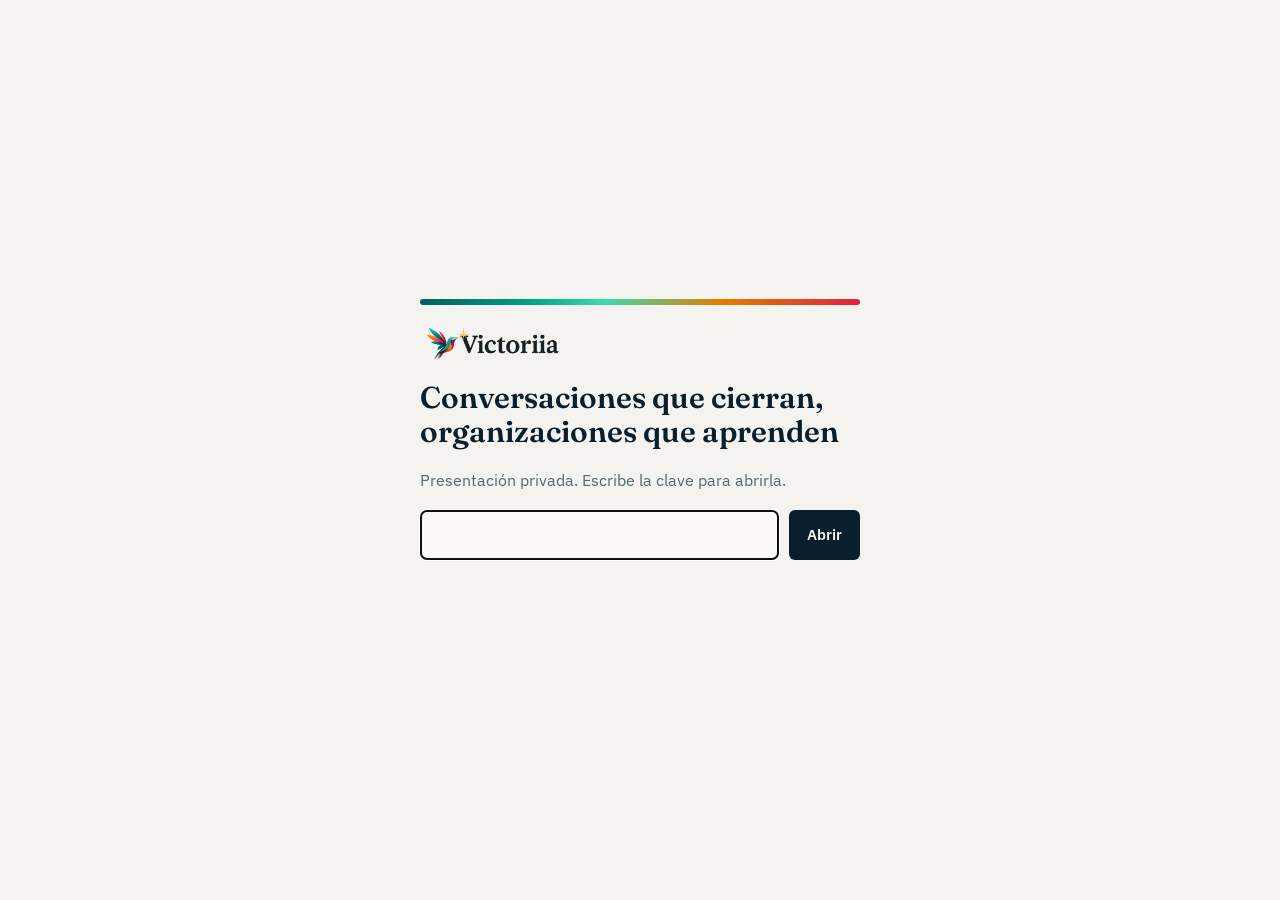
<file: index.html>
<!doctype html>
<html lang="es"><head><meta charset="utf-8"><meta name="viewport" content="width=device-width, initial-scale=1">
<title>Conversaciones que cierran, organizaciones que aprenden</title>
<meta name="robots" content="noindex, nofollow">
<link rel="icon" type="image/png" href="assets/cc-isotipo.png">
<link rel="stylesheet" href="fonts/fonts.css">
<style>
  :root{--papel:#F5F3EF;--tinta:#0A1F2E;--tenue:#536873;--linea:#D9D3C5;--error:#B81730}
  *{box-sizing:border-box} html,body{height:100%;margin:0}
  body{background:var(--papel);color:var(--tinta);font:16px/1.5 'IBM Plex Sans',system-ui,sans-serif;display:grid;place-items:center;padding:16px}
  main{width:min(440px,100%);display:flex;flex-direction:column;gap:18px}
  .franja{height:6px;background:linear-gradient(100deg,#006060 0%,#00A080 24%,#3DD9B0 42%,#E08000 68%,#E02040 100%);border-radius:3px}
  h1{font:600 30px/1.15 'Fraunces',Georgia,serif;margin:0}
  p{margin:0;color:var(--tenue)}
  form{display:flex;gap:10px} input{flex:1;font:inherit;padding:12px 14px;border:1px solid var(--tenue);border-radius:6px;background:#FBFAF6;color:var(--tinta)}
  button{font:600 15px/1 'IBM Plex Sans',sans-serif;padding:12px 18px;border:0;border-radius:6px;background:var(--tinta);color:var(--papel);cursor:pointer}
  #msg{min-height:1.5em;color:var(--error)} img{height:40px;align-self:flex-start}
</style></head>
<body><main>
  <div class="franja"></div>
  <img src="assets/victoriia-logo.png" alt="Victoriia">
  <h1>Conversaciones que cierran, organizaciones que aprenden</h1>
  <p>Presentación privada. Escribe la clave para abrirla.</p>
  <form id="f"><label for="clave" style="position:absolute;left:-9999px">Clave</label><input id="clave" type="password" autocomplete="current-password" autofocus required><button>Abrir</button></form>
  <p id="msg" role="alert"></p>
</main>
<script>
const D = { sal: "CAr99A/v09xGVaaZg1yf9A==", iv: "+TC8Cvn+v3v2c8+r", it: 310000, c: "n6fJcCh30cJhfL7p5Qz47WWGwso8xI4ah7YaseEWmYA+qWS3ds+AS8tF9IX06Hs8TjtH1jFY649+BG2fcvPDnF8Mt8+U+o8shhxf2aGmyaNQoiVUSCuHD765Fq+8448Xt2lc7Uauxrv+gLujd1LXXpEpTocSmowyrJPyNvWEiG61L5dmX6jtgxYpe/YAYF1dOyIBhRYCdE6aqJYqcI6ZV2nBjaIzJLSkoQSCsM9G2stfJsG+bQDdb1/5AoUBmrptZbMMnHvOmtJeK89ZVbRcswp8tNucmMtEeBIEe9ZLTzVB491D5tdAa0fHxg9Yo8lQBqhPTa2dSTTHwaFgtOKTPL6ltp6aP86FfuyyvuXvCaqEXJJ6Vmyfgcf+B/qF+fDJNVERc/[base64]/1qPzdGJ83Wp28ZF9uu05Y6l0s5pKyoLUkUIhyQAd7lUh01vunJW5cxBIK9CncoiRa90x4ikCdW9QeFx36HmEHXGKJvE5t8cmvxxK+gR0H7hYpXxoYc53Qlh8PZxo0QSPjfgM/j3q45Ewzddq552/i5FCcainId6j4qsDk8Ert5LUtGQKN12tM4EHZ9DXpnIeliUp7UGSnINMr8AqpNYAcZIctYWle3k411HXoZxbkLipLDAXlRXh4W41M9BnfVcUvaXT3QgytUUNfcqg1ME0ypU4JpbU7u6GTq6Pgpltorg8kP8fhHiJkin/fAyvBZ+ty9+VxOvxOq9SGV+TR/e1G81ruzgWUkIop1iSoj3mFblqotcylp6djLDTumpyqWBzvtbozU681iSfDQc2VjrmiPZ2A/tyK3j5Y0UPOSq28PNlXQjbiuszA50M4LXnPXWb3rEEeGkM+vpkli0xTxkJ/9P/2gMQ5x0Z+A/aXV+v6tPXq36RG+1rSrFShXpNxWjEq6LHEzY4K94VdRMvLvwDtrwz2FLxBoyc4Y9tCeHvypobBdo9hfd9Mdd4i1mfZVOJIF3MCPhuUiOhIlUTSltf6YdyfaT4IOBqd19AN4ZFBSwuB5RqhZR5+1wgiDLpgPft1rxpBrjeWhppk3g9r66XF8E/YI321cUiXE2tz04ab9iejD/XMfAp+3+Nw76vbX6hQY0jf3hBwEmEosrwbMWH6BLrl1NLmnzrM37KsVviJ9kurnMQvpZaVwBDHr9elDthI5XTNbTcBrRE9BpiG1UoqrwzsWQgFKtU0P/p5kMs3OPNbCqPzrX6aEOECDWEXo+xKcYKHP3a3VpO/f00g4grrYPDA8/hkdUrpPctV45G0/fIJTKUqzGbnTOrkaABLXpuacWFd/zaWn98dUAMlXw8jK72XQFW+wdFLFjrKIRb0JeTvPJYS5Nhmnub6l0q31JjKQjEdADgnZD4OQQKDnZpe/pO0y+RZyZS7y7+uAfrvYH0wWV+yrbX4LGsyZzOK6Zo84OxLOONb3DQ//dsvgmw3uArLDP3LY3u68rgjVoQZH1DTjjWavf7JqUR9SgPEHT6GVR+ccMaJCxGOAuldk7ClQpSTID8diMFHPr+799iKH7hbiwd1j2AkfKPeEU7zyFXx/5T0iuHnY/jZJKgyIIWsaUgkH0t9PU3vZJ1rv2DI4o7fBiP/yx7dw5p4Sxc3C4G3HhIEZyQrFcgsejzrdVgocdHaIur7pV4PU46sq6cPH6jWyd6MK4DsPuCcTtQcrHXVr330Jw4pfHD+1r0Fv+zdFzp0xTiedkkLfM4KEkQ9B6gkbHwYUzHz7dZ/FYnMhBdMiQCmCLJZqvevcGix3JKErjvY29ZxXB84sRbEZfV3pHGr4/ek7bCzaHgmewe6LkUZth8QziZOnAii0W5RX1Wuz6L09aUvGCIkhj2q5HfL23JjhBnjXnzGTjnjeQ+myjMDjwdb+fDvR5BEZ49six/IZ8aQB1rNoWeerqs27fA0OSP+MtUsiQXTk1FPcwNZ4Nm/Ka76m+YpZ/Ha7prhVBHWqJC2GbeBAt9buaYRemVglwStrj+Zk32VA1fmKWmAyIbdK5d2EjQgo/i1tprud8qSyDyQckoj149V5kmZB/n+v5HFHSsd7hDRCATnnOJtb40rtg/WRoSJE1N+H36bNWvBC4Fu9zKgvfu+XsFIx4X7Lo1CTJkuUnobbUByfIXu/e6AKkmeB4lotbmWHVDpBZatoSpavNdbUUx463mYANRsQaW2mc/lD8qeYV+IcJxroHI3hKugDyti2jX6bJB9TQztffKxnVPPsjvLKZ4PNnUG9fk65+esy0M4+r1dnSdqzM+DnWAlzDzQ3sHbtHJdwe4wqOqMd0T6pUjZod2qsdaOBibA4SYmvz/rtOtMF/eX2kFWetzbPoeEl9jJ/pZSr2zIPjdlr1L2RDa7Y9Pdg5YtnE6C9R67T5vuLBbtskn/vHbECNYpOWY3lke4kUhMTIGOhVqSPpsXekdMJLT8Sce6i/K25yab4M9DghmUJ9oN7ygCReHPTnB5tl9FEKWSBP0HgvMW9Y0EGsJYskOw1Ur/QXRq2zpYOSnuXKUS/l+BAlLE/bUYHvbT9h30QVNe/Tpy3kHc/+fKc+JqBE/rRdvuUATSjKc7rp2qDL6QCzOd4clkk9MnwcS0F5n8Mx5BRKGRodQiTz7vdc0oBn74D3P60iSjxUD7XIfplkWRDZqX6darijIaFyf2X9FWlYuqlA1SCWoaV+q7rSr37jieGJENtnGg6Q4ZI96nVqTkQopddcDlIArTTyb88V1PqHR/+FgLTG6GL826cNWQ1aPIyZg3k1HFTuYfTT+A6J0pM3uDFS1kcWDTStQHNGQen2kHF5/tMLCSKV0UJ/yGaBvaQZAGBVNc3cSw2Lvz4o6HcBpPsAg7m4rmX3AFdaNJylGk+l+eHdApJQXtPMf6gT0EULyruLmqUZ9yG8FrUiyEn2X+gDmMSQwGe62LtZ9CuNArWS9Cq3wGq6dzwFNGWEDK4VjITkwP4KJZAQr0BiqOfwchys3IjpruLFNG6m0mwIIH/yToNNIZHNQg6l6yLyvrm3xTZi9nMKICPb8wRmXPRtW+MB7lWwfkgP9c/165/0kqzf7CvY8aHXMwFafWPj7iKRmXHKUzNnewqSS0dC6nAsKntWT5F7k/lXc711lrZFJXMTXPRlDE1EQXLBp7JzRlQz1ToVgQq2NeI20If/8uD/TZctmN2uaK04bHe3Rr7RSxpFJZF8nMCn0zKjglI6N5DJu/repiFxTR+M6rSG5TsMF5SK00IwABWlIkRXb6NtPbf9136xJUqLREbbb0ivEVoEw/GBttkwNBfbviONoItxKLllDCOznQ9mmGc6TDu2Q9SdSjty8EIa84J9Raxb6jDrJsKcmZwYwcQakH68PDhXzCIIP1jdw9zQbC8k5W/cLbXRai2Vlw/wyttjw0zOgLL9ZSpLLB+t6PPkwlKsAzKVkbEgNASbfO/rm8zOSc9TOse6xkPDi2HagsXKgwsjw4SxfzuDZpoHi+C47D66IHmd+kNzWYwpXICUODM3n60I2bkv69W8jrVt6JkhFwF2OPSRTBU6zJml87R9hgMwhXB0PDYmS/MzUWvtQiZ1i/qF00aBBOaorV7OGMMAjbOZ4A1fHjlx6FK2Ylxu3loTcsaQ/kKhxoI2N0G78zEPnhnrgz3uDTV64OU+Rx/[base64]/KhB6fUf367vyu6PFLHgHPCQe0KanE3RJ2veTwOdRw2omzPDWtBtW6XNABua6nwuumrsdGUUUlA9sFYC3cZVfx+KjPOG9BE/pj0LLUManCCvIchXlKXqgaT05REw6wSwA+zzL2BdBuJb3SSailoqWeWQVjfAEfOgM+eywXeFlvlJaPHjKGX1vR8wLnYBc6y6Cx0klR77ZdYaEvP9sKQV/s9F/vuEQjjoBgwSwxRzImKzN5kBNux/qJ9zB4iQuRCqGXm7yYrjmVcARP9+ejWGJIBqkYNigt/uD+JAgzMMwb6hO6Eeyx/vZTm0jZdryj8syTRqsd7A8AB5vvGBpTd+QTrIaU1btWa/I6X5VzOvR63z5gtDUn7r2OFmNzgKjhAunlS4aY0BBYJ98sZFNu/3FIDIGl3vhzZcke6897inKKT0JoWi7nv7Glp8HkAu0Zi/VKIk4+wM3yTUgSOvFfWGwEhDCIRgY6DXho2CBL24Fo+211zZIAYi/0PuyhzR38EzYGIcSQLIITV0ug1yBOhfpk1bYTu4chK41YLy28d2jSPPagNOx6ofPoztcd6VcvMCY9upTCB5GimwBnNhSGXENEyonWrziJphoJAARSI3KJ6P2Ko7Z1FnVruRxVH7MECEOWjFI+sC5b7JAZqFa+jna/xGXMP+LQ4FlC3fTeS8ZC/UZK7WEkDWkQuiEqA/h69eWuUNWMOanugXWhf7jqiRFj22uBi1/tPXJWt3K7OcmNOf0rrxdC+iwhrEh9nxBhzzxSzEJgtI7ZbodzvAnXUzeqxY/[base64]/BtA4b4YZFzoMNj5m8DBuD27AiVQW9cucRRngBtbt3hD3HdxnqchNVgZO05yNIoXsiKMb12W4zvzie957yT2oQ8Y0ERbEqXRDC16gsN2Gu6ghmXNy5vlAlB8Q0fWvKkejmNAYjg94m53Myw2edl7PyfKQjpPbi6EQhh7v6w7bNtXX7q0ZptlyRhdkbtT8a0WGdzsSgN/d97avpssLgUMZKiMetiGXBk1fmxbow/iacWZJgcPwLpX2IoYOrtcPzZpfaJedaaWxZ0qcJmWEefT1bje+OpQ1r5SkXbRkjJK+qBWxV7ey0vhvFKBxdwaLl2EJdu1gADWj/r5mHjxCnPs6EYhDOIOSw82N8WTuwC6THukah9LQwFUpDEW2NsUj0pIdFKqtvRumok0xXeS71Ql2w9RwBi/[base64]/Gl1Vm5gE/Jts/70Z/fllfMmSOidFpNIgzpOFp1Jno//i+NZRgNL4EJp3oU9My1Zn3fmBV9R9fXP1cQuQe6oj3Rmi0qiBqRf+WT6qrTnlFrqanQYP5vFYszurfI8VhlqSyea8V5ldxfPCeKyfDUktSQoJ3PCTnrTcEyH3eO9pq1is9GDz1u1T/IgnADFtJx/hzRQgkpYYyKVS4vIbmH7ZOWRdoRmpWqiIEN5hfa0u6uXgVnXBuL5P01Y4elhAQtHusfuAtz/+MmdSc/yssvPciCS7Vcqap1BZwdYWu/Qo6mE1Ysln2+2TRno4M/lsWh5kZn+AomW/I/7+bujNtQhuAzqbgU5AQhBLZKQMRnjfRfo9wnYDDN4RVIicYIFWCAbHbBJv41bTmZh7PuWK/5YPqBLumH5ghfpHFr8sgDe9E91YErTZgMAdCthXaYK3fXft1+TVjetC+h6Uj2CE0NftEuQvt2qxFHu8XA1Esb4ro9ivjVauBjTBNziAUUTDnc6ySM7LjH+3I/npg9VjxXd06aEZatO0gBgBWyx2YTHrwVQpdF9WZMfkezNvtyW9SyC5MP5zwgMIN4hM9ozw5OBx2HWWE8iYirP6eqrIzo3em3rPSiv7w2Jm+anS14kf39ZXtYee6iIuKP/mdSthopcS8yDR7q1jm7PvSPvqUtAqhgFd5cpO/ve1cjlsBuR9HU3Y+RmjffDkvATXiLVvFfw5TLBXB2OPLLTZCaC399UbObno8bpBaZYw/lHApIrhv6CygVP/GKjpJd8pS61ZUW878RFpvuRzK6Q6EM5D4pDe9h+wxxZrim4jPMTQ++tX3261eaMlN6Nc3eZOz+obW9ntpqKkbD5sK+pGiD99qrBQWK30MLQiewHyVGGPwKCscvbtLkDhKggKeuZeRtVAFnLp2ekrBOE/u+6wMgsGfpJ5Udr+3qk3HpuDgPOcfLVSWsc8C02nzFTCzVxaegghI8CY1C9F/DYDS0gd9bhRgoXKTw49fEkVXaCQfborzX5LT2WAOKZjUa7/rMdi5pFQ6kA42xazuiDbEHkLkgaD+B27f3+8xMFByt76MU3VvCNMI62GGxZA042h782ibw75wHcE7hqgwAYZgUddA7e5qIScOsJQD2lLFpVEyHwr9xXFzPw6LFm034uSgnJJQqAugxmMdSrzHushQu+cWP5Qb2JdN8JWrMcp8lEmAFIHP/o/C/v/Rv1BnazGRBTS7khuhQ3LYozWEeNGEl3YEhEC5mOgBSnfzQOovWTMG+jut3aDKPwOcZygwJCn+yG3M2q32kvu/7q7SupeLiXrY5BO1bx2P500OvAtzhiMAdfVO8yoaYACjOyZTFlfYNK0F5GjYv6yeVOYtOpJpeqDJRG+I3iuQA1uWeJ1mSkBoJLWc2B48F1HXw95kxWtTslG6B03/EtPYKmY92DcwA/Hy84+yfE0yzhWKAQwak+9ReXdDa8x869kNT1owDANt1A1mxucRqh/vIlyof9GBz5XGbkrw8q+p1XbJjrM3ASZLT68OOzyfPtaNyS26DQsEuliyQh57ujNVJjkb8HB3LBMHuYT1GXvdXm7I4FufcjD0PZIGWZYWFk2EpbwfFXq1WPJfNgX6XKrLNdDHokiLJA7s8yhj+EdCvasuHUUSgE/1Rteue6rCJC7p/UpDAnawKXsEf9mIF9G7oTRSnf4ehUGpJnKsRnNc7C781K+jDauz62X8weHtK2qJl0kUzqvrdvawIw1Pfpi2JNnYyoL0zJMaSCg9QBBbOmjXRHm+rteHnZD2a7AvGwIRf5E8z4D1ZyO8mV31FZbTN68GEfc98vYCnSt7to+rGAFHpdUbFsr0X7dBa4H15oLP0ch3nR/+g8/tx2efdicBuI+wqZPCJECb4NKNTVBc5m0s04dCGtDvdE4UUuzOQlEXILofdb/leeP7n4+EfmIr+9DbUSZpbQ/T6GGbc/a3DAIPUDdA+K1h5e3ISfyJov1gneM9lVTRD5yt2kMhv/RhkbijSYaCkx729N69HM8OfhfdnJ4FbiDu8epFrUonU79WXR6inGo+J632GZuDSWX49LpaJNuT5GVZTKq/huCcawmo8rqZP2tKzui8CtbEiBjjk4bQ5wNX0Rayw8LPk1Am/wNAkuCerH7Vr9RcY9gYtdTue3LD0FhGsmgT8GdUmKguSHeiB8fobzlHAQQLQ33qjuYbQ/SjvcdANBriZsomyrdpja8GTyt05IziBI5847aotVz/tCiSBOrgsjRwYPfDCDD6p+YkU6OM/humngWesY47PtJ6gmx5rHHzVPmNczGZwUo7sW0K/Oba2NDiKKlp4y2IfKg/R3pSlvrb7Rgz0+6RbKtuVOVVcdivFPE9p9jwf6Noemn/7wEN/DG8IT9OJdT1oYc9UbB4ieLf3XHe6ObQNyuZ1Xr88jiT+iepqY/YW5CKkp6q89AhimXdCVkWrhmuOa/[base64]/js4+xIiIkugWNuiAa6ctjfT1HPKKSQTUdg2rwID3D4+1ET3bqwiGhYIgt6nwW5T014UqEBT+/75EQqr6IMpc5bQwZdXd01pAnCNqXAHRkNsfrBK/i+N35GPnmOaG/Rjl2VqoWEttUdTHIvyyYVBfuZnkqoNsT6uo1ic3cx5T/gql0rXybD0wkoL86e1ws49gNZBKjdMOTO0ltDhc1LciXA7BZhEeLY7J3zSCMSx7iT81Kh8Ndlwhx0zCFErldyuF8abDEFjtcbe9scsAUajauGK82kRpirFzR6o5+qebEM/Z5wG5PH6ewQxr7C3vUDzzmDGt6oJMKGCt4ADI1SZ2jyXdyNb0X8XDitZ3MLoF2iZdcj2v3ugFWIL5qUltvH9e455hetlgVnjjK+bIhXX+lUQ81sw9ekmhJ19wM8Ge2LZ/BI3vRnBCOxqODG7gl437C29OAJSo5hBWBVIaZrXHt22W1pZXCPg/wNA21rAjtMWq4gqpyaR0kZ2L/kYI6gvArrOynq6gAyqsmrnGWzt1FqyuH0/t7qv+c0jqErzbHvbAMu8PW4e+wEjaFinKXEe1vemQUpS2Z81FNGTxvbEbo6q68DJlldXtM8T7YkfSinbZUcXDHJ+xkr4Zse0I4iPHFUpeyHVWakEv3uOf02O+s0HokgGw84n5AboiVDS0BU+kKd887rfM2L3NFMvoecaYUqXkcVyw23UzLx2Jo3/OxhrCOvrdmcVEDkbkj8aWkU2AvjSIus8liMRx12NZ48r2Tq4ZYb59nZnnuY01a+nMJE8LFL5+lAQLA3yAzmiqIFgMI/4yR2D4wtwuy9nyQIyIvc2RKICB5b4lLhmOCFpWrb5Zj6IVZMYO98WBfq7B7BZUJwAgMQ8NQUhJtEXFZepKSSi6skxyT826kOhT5pDJ94hlxM/sy2jcRkPE6CTxUadIT2rwIoxTbG5LK6EzO/JqoVIXgYBqpTKLodYAXbe96DqvKwcRqTODRkYGhYv+Ybz8wk1JPR248zsSv6RBPBynm9WH8bxN4zwEQ+WSXFWRCzGuovpLQW5v42jq7Ba3oBBCpB9feEC0Q8k8mnw38uXGOLFPPHXqJbGCV7ZWqdl/wkHwMEfhWKAvE6sk5WGQ7pdq8qKu5tXhFq+vQwfMoticCsPffHW/ylMZbe5ic7mTFq35tmYNAaLM+QKhNOUdiC4uS4qvEYLHxZsf0ZgZXxx5bX9+8p1RhuL6S+SK/AuRIleTt5/+RkSVYLy9DwBi1PuR5BUTuIjjG16/[base64]/FMvtCx3oBJTnP2X0JVbF6mmRRfIv8JlTiqA1WYfnQF52nuuV6h9O/is1alrMR2ABkOXkP72Fuc0D0P9n+JOtSpYN4CSZ46JBLQiH5eg4aKDbpvtrnoNTAeuGmo/ByrGK6XqDca9eVodapbHals4AehGzWkoYxAKloki24BEBK8JPfvJANq8QXGdVwBl8yRLb7S7P5GGvAJWMMMQ0Z0if35Vhd4tMTO4k6vKsuEBeLtEjngU8GOVRkoLjne7+4O6kDvvK39otnHhisCO69EwmR390oZsed3fdSc5mtf604C/vwiIkAMGpx7B3GqeDg/[base64]/ocEblVGV6G1o7LYb06ML9Iu3HCiXCgZ06qtoLtAs1gxZ81oiow2f3m0NuqIiV8Wy4okvYmpLot2u0tSmgGGE2F6YtRWCn05Soto1eRz7DrvpA88NWX+YkPmnFCWyVuK8SiPnzNSXRw/S+7wULJOPw0+Gyo522aZOFusK9KQz38NA9/[base64]/3feCt09IhU606bCaPdAT9KCGxw8sdO9n2YBZoyVojZwQ8W8881QtB1eJtRBfxfG/oo+5/vmZ1NXiUOQlnEmLlYTDrqJvNUwHWjXoyD6BIjdzfotx/TgoyeMAuBg8zTas2Yq/9A/[base64]/hmnm7tBHForki499I7K3Mg9pLIrXu+pD2smUj7PnlAG5RsmBmPuwQBF6glLmyo5PBppIrOne2iwEOOAJ5n0cIKJx3N83t7+9zaSeiDBA7vijsnyyBCbqwawcInn9jVnOTQP4P6qbhqf3rMfp9kCwPXzqir8el31391lukO/j3vk+1pCeYXf+UoE+rpikCEEi2w029iLvD4NAgzujPRJ2JFAClldOZu/BDsmACqMVtVqz7VIKAPfQJs33xn08M6FNlUa2g3PG1/[base64]/CiH07gCrU95HKKYsPO7JGAUAW1ue3smiGz9Uelzc6OlJ8EQq71Scdujy34IW3NzXdVlN+gcUDRd5t9Nw7JDArzMHCd1Tt8/ZNTKyd4fVe5Z+Ln5TSsUDR7DMkNtc7Lpqkk/RJPANjIYt3GuXxc/zM8X4Ft6OSt+2+gFg5Wey32qaLdE1OIeaG9oWRBEhkGpcGC53DVb5LoEFHOsyrb0xDe5F29Spg7CQoTuNjIW2ZzAGziLH8+z2MwhPQWTDn0ZUHcnr+UlrIu81OQFZe65IQSwmjmSJ2E/sVOKnULsp87XNg5+57WPAVQCpkFFlzHyQhTWge96hMRQQS+IQ+5Ji/YJBOEJmZtayVcZ++QiIxXpZRZB5lB5pCQ8g9lRpgRXxWeq0BuUdULWnXmjIAPLHRJeW9qj+S5WMEyHLSl2tO1Q4Ehbg3ymeFj+rl9fSUndDCe2nl3M2pkKPYIhFWPN3d3+fkzgcI1jB5BRcqyhaskQw2hVjws6o7+GHKScajPKvLEf/0YQIbSvxWtWiIEtY21MzuaofAEfwKgBlrZnuYBrfOxI4r3DZu5ds5tzYgWw2Mfop8mz5sTz4HDvuzrA8dNOijbGybcjIkRGdxB/R+o+GV1pdGtplvVgf5+Ice7Ulxzt8h1D42s3nQAymM/HEoV7XUp0YW1pMlX09J/MFkYbmr6gt9eK3F3RaMaSPpB8dc04L0GhI75Rxsove0n0yJKc2G9NQs90rUEAn7nEE/agbOlZyEgjo31xE9GkPyvBcI48TXMrRGpGYQalCT6nK/9bDedBmp2IGZqcWIF0SA+HkhWXtoKa0Lfl6HjcoVmH7Vb0w2Ldsj9d8IV5dERUupIm7aG/F6pqyt/bKsLt0m+Yt235/KPHpTDBJ7Az7Q/ZLWOIWxwdf2dt0tRpxFsb7PTzaYpS1EpflZUu1FrNZ9bXIBCI2kC3hkf8mI3j83vlQO1u5E68n75evsMI+NluZMaJ/Brro6ezvzmfHr9Rs5+sVMGvCKLLJxx4Wb+WkyToJHsrutsuWdbd+lRQrXih3TNCpfn9HYQ2p80jeHVo4IAK0YSl/mLxBGGwlifue3zqWErE9SVptTL478+vec27xACgs5d6Wd3WKn87RaSsIlRWEqz/uRy9EnK0tiaSEDJIT2b5MzbglUpbANNrOBz31nvYTQh1r8T1S9GDbVwGdiWZyFk3Q0SPpPSwE7nA39wI2ek3PCA/bsNcdNMFPgzjeIkQJ6hFfs/umWf9cbyTSssMBArMR3qvszEVoIpV4GKGbpH8XX1YbuVMrOmfwTms0a0qGyJanjrRSERlvjyN5qcoNCeAsm1xym3AZBzy/EADRE8rNMORQx73Cqkh4aeW9xJtHj+uwPYr/j5N4goyB/t/P4a2iuCRc91V+z7cX/KLQDtfonj5EqLdBQxi6vgEWjoxeO+F9jZ+uToQRegRE/jif/FLsW4ZOLUgMwHYgJjbg+dxz/vzlytZnw3Rl6vzFr8xuhpfGA8oxW81GFdXMPIxXK/FrQAhyjSe77EJY1yRLLVTY1oCBV/d7OXtd2PcRtgLiTBD78IXLw4kHm0ef9d17+6iG+LsSoaGowZTwTJl12isW8WmUD0yg7ZgJr6SQLio5+/YefUhxFrEFQf4BRy7y2Z7+7UOLazhiGUBsCcXz+3U0D+WnDmyOztlaWxJkqVjbvFAzi2rjd57nnbPFUVsrD9T4JP6lWL9lF+9OCV2AQEbThZEJydhzYgiY6bfqvtnjhkFFuzsslTS6eVVRSltw3KpYIE2GD5MvfUmsF0HlfxvW8MqKV+5PLMsv4sUGQkwp9HJbcCv1/uGmQin920CHJkr2rMDbI+0BuuwJ/6WVbDQQt/aFl0aHy90SScojzV8gQq4q1m+OTBxqvJQYX0AUJ+VaNrwVrjOwpq/J527Rg4PKA6SL89atQcF1G9spuBGSauR5LijYK24xK7rWRoJHS0rYzi98DqB3kVN2tmtMRzr7DeS+TI61xsIKvmPvSxZ/[base64]/URj1h8gt7vkcT20ZyhwJODPsx9MsnmytOkxXKLO58z84S61uYF6NYi4WY34lU3lONlmRG+NtvnY+OiRc7+zEEkZM0PRwBO7Uiw/qztCd+OMJAkBTL0bui3uTEPQ007IGfz+PCA9bRXIPSvD0WTUHKPBa2epvbOVuuHFvgUAR9GUw0Q/MXeGy2OfZceRzijVPbB5uIHmNlG8hG8VMckA7FkL3aqTHY4jnuJHK/J/rHRUoMARswsFO0t5+6Pfv01eXiuapvd8w5qAZescYOKVVVkqFmEmtg8CZz/pHj1O35aQDA9bJwouqPMBs3F1uQsgeBCQBEjPJGjZ1T+l7PUnmxFOL5hbJmSeg4+IjFaCcUUiEg83CHgTnQQaMpnizDwKfpDepc/rhZQvAYuUTjSg0az5hFkojDmBhTwagkJwIrsSuhk6PHp2J+FXf1qNZDUVSxEx6rnNy7XNbmX+1he10ptU3+XjiqrBiZu7h56KmfBtHwQHNp/GhDbrIcus+BVDNyh+/O8Q9XCZPfhdD40fplNMLEiiDJKXZ4HdcSWqlO7LTXxKWR7W10V/lNacvJxQipyJSbEWDrktDcTUOjt++pSn6CyVsZmTN6IFgp+istOReaxytYb85xHpX2qZ5gjr6QLU0tOP4WR7eVH819phAE4WDlEslCfdrklajo982yk73BEdSY3eMcOsRp5S48fWIim0CInn2E82Tn1gbN+BxWV/n4QGKtWvtAO0qVXyDTpAMX4Sf+8oGokxR6gCOKSe1NewPOD0OI+YL4V/XgLfTnz+gMhkPhRTJFhEtDl1yr1N0iFwu5dSUuHro9BD+3HuLSibLCfAgZP6axHo6ZOf6Do9G9hm4iFrUooWdWNM1qDUpAuXFq7GI0Dl9IwE8j3Js/nwXxzzYAan+lqAJkXV3nyQcCURlzYVErWUNH9a4SVxnvcTCpIfUT1nNQnBqVLUhzgUFOdavOrlLDGqlRsxk8bRsxdBUIrJxFVLiSJS/[base64]/hWZQBPVdaEgF4c/ldLwH+5T7KVJH/sC05pvxu3TJF3Y9Y0Hf4x6KUseykBdnqz4Bu28u9tuKuAYYUIdG5riAQglwYBD8kIylsQd7UTFAaoUZEIzEqAFjY5nH6LZMG0CnI+VMABRWfcgrMfZORe1yKN5Ud0uUkBZyI1fhZ2ekvU/aDXWZJ0vJ8wYAjQLa54AmtZaD8I8xiIW8Bb0T5qBx4I6dwgZeY1T6hgM6PdAS+yfOlULRxpikk6f52CZlPKUARn4h+vOSiqX32Zv7pkwqJDWZ9Cy5O5YsJvTEJS7NZvstfbpsIOxLtFE3OcAxRVE9bO9vezzjisPwrpQv/YJIwKMGYgDB9v0aCFZsQG6tm86t5FWCl80hpcAlFJwU96RgZcRrSfkCy8PL2TBj4ELGntp3ER45xjz2ZiDRyKnH6SFfXDZ95FBz86KsVuaLkT4Ipa/BQlJqaFIt9q/fJdzGBRNGr7eKFDQhG2MyJeGII9wKsjkk3m0s21l35y2X++vTqNnaHNQZJOmMBBoLI6FtlY9gDwLneB95VBPUNp+A2TgBBfRmh9Tgr5z6zgNh3cCVuiuUvLbbo8AMOj07+QYz2CoKvkDLbDD2nbd1ThsU+eMdIz4r7a+OW3Xj/av1yY+y+k7VdJpDVd+8S9aRKX1o4Sh1VWbm98azkpucqwUg3Nnrmfg5eiwGQ682YUyR4Oj/Di/WALWFHuP5PxVQ9HjvRWp6qZ7NGMLtkqSIY3jSSs7iUv6V3Kw0hXzGnlz1Snh1rchFySaomKZvfIkKIijalMR6nijk1Ko59r02Fybs2PJLEPv6y8Jn78UuJVNEiS8n/ChDtzieYDFInWILY3+63+7N64kA/F8/hQHbfdCIqEfytz9hM5JfQ01Q2+I9ig25a4x3PITzwaFFmJl0kGWyTgPzntibIVz3VFCz0k1PRQrs9ZdDglqKQA+vfW1CFIM/lCkAVeXa8YzJiXTpyOmoy5VYD1M9E+4ONTGexu+Uv61N+CQd6YY+p1h3cr4uW/QyZokx/G71x+99m0sbvXRTkxc1l6RFHWFzr1o8e588ytKGaJsRPh3Ay57Gu76/wM2B86jfz0YAJD9ykjpPAxgl9IT7GvIh7Y//lFbQabQMXw5JquGFHoGF1DJtZEGg7FosJMMwvPTAOkct/9SsLxv/TWmWW+hhLVgICN2udIkQfhXxFXILTrQ082zn+jOg5l8sjLNovdX5QheBYw6OpJHqQEQHi3lH7cVZuiip14Vmt39kVzVrcTXwsITRNwjYub/2Tq0yrwB2aSYraCfqFGbJFkD1QgwWxUg/umWykE90sexFOttdPcgDTf8muFDkDfVgACvsT7z1ZAd5jv7YwmHgAAx1fUPAUtYd3n8Sj5qC8BexcbYJ2oHmqoPRYN38R3CEAAYFQUDtOFJ34p/4VN71frIACl9omnpi78rhfEheEKpHbfa10vHsZAaVuT9XRxLDHY+JFIRTfPZETCOMRmUlBk6VVDK5kEhbXuyh57NnKHspUIMaCqJLQvGf0hgbjhBb9oh2Q9vQhjGce6CpaCO9383MzVJo8cfpL371W6eoeJ1YSl/d3vp7q2+dlKBdksI6wg9EXD07ARLK3+fF0n11ZqHark3TiIUWI3aSEiSkHI4UZcXNLnuGADl2OUG7Bq+ir5j/Z4oxShT6Gv4fI5IPzXTvFC9sN52rleVgt4GkMPK8PdK+AfLt5/Kxn/[base64]/PjilFv0a5rCpWjr1E26z4TY6J5eNjL6ELpGPI4wvQN601TpnTXAev0V1Ro9HxcSoGPfHPKERBcFh6z1NRsgN2WzwxBfkWZNtKpJ9gCFWK/8oKH3/P6R/Zj1ftPZhlX9K+9hkmjo8QPqgS38OGkiAB8hkVcfYApw86LpVkCTCTwnPveBRw9fuSJhPwdaGa38QuTWN++5QZTjvuA/nl3ilZ7buwO/PGS9cMrT2gb5f4TAN0xC1JqlBj3hi8QsLma17WqRStslvmmNaRLUyC0pxJUuygA8psQji06scGUVBKi43QV3MYtaj6s7Ba0180oxzdOGZIPekfhcQfT3vsf64fwL3kles54fqY/wNk/bAWWVL7wDVVXrAyOqXiWay4s1rIOnkZFTBYTvVj6Aj82zlya6KCJVXE3zeS/TeEiysvegUgdezHqLpNDh5yY4kWLMHdbvrQOYsomZxmMkVyLfDEETiZt+fUpb0+tfcpn1TucKIMEH4U9EfVeB84gBVGNhAQyDAGj3VmdCYxgAeimjfjcOmTtjo0ObAk7q+YPUzjTMU06q9TA3kJrmGSAIF5c1u8FIPGVT2yNJSY0j52/3m8D8DVDwmCYRT+kaiHpaHrPzKhIcA8z9osrfNG8+xsBOwd+tLcvz26jrLMJbMq2FzJyls53gf/RmrsGWb9BWWnCEdaXHDWavjumGAsNT2eFmGE8eZg0u/C6VGvKAak8PaCw5bNjVN1ISKOBhtp/AyR75p0ZSaOCR8b2Np325Uz1RBoM4lymZtVg8tgRv1tDzs6LHAiEcZf9lZ7Br54qKyUR8aGse1fl4FlslE6ROmLqs6W7/x2PpYC9BAG6mGokaL3z+kqj5x4ToUA9sH4I/aL646Gu+RN4PtUYCmiEvhd5KdkVYQMXpAPARXsOV1NkOlhaR1Toqrl4FUm+JeK+DcRM90wWnVE8b9oxml+s7Cz0TiVZQjHj5i7poblX/mpQYuYYpL8VyKDKeJXdFpEnmBkVEQmuxx3dqiJ32Flsu8Im2e4pymIJoscxuiW0t778V3nYLhaCS/6VFoquxd2lLssIe6uoyNFfcZ57Vh/eXNWZlIjUoyQLGfmgB1je3k4P4h4F2cc/xsS2/FVaRIYmFqEKHMZSR2y2OWtdypIoiDSxzlEx/G4MmudfQ8pHrti9hQZxgU35+tN6Us+HNHa8i4mVVP4RLhzcwwUwcy9d6XBJ5bYLb2hxD9RjLlnTjhNli/Jy7KbrFlDSYBumZGb3FrrYVLWR/xcVfKghTzsJOQVVJ5drOtm+207lRH6cFFwKqLSiTmezZFKSbmiLElLHMC6RuG/D+zM1t1ncykQ2MJ9d8qVlnuTQH2W0s4jeFGsYUgkWFsUuJ02j29z+EZRQJ5vxkaq8jm1CUgOj/11Qs6QN/NmC+c4YOW4bBO1ZMjAzZbqndaREdmYsNiyfvV4dH/SyakQNdj0t/sPbDj9W+KyTZUtfnC90ar/[base64]/gzqFDcEezpLB/Dl7l75Ik9lnVheTO9Z9j0bTvzFZ5AiLvCeV4yPSrIZSi4TX6mBeG8bqjrfqiZVYtQ7qKbeZ7pqh5AJscg5ELZibTfi9kiINSNuw2W2lkiz8FfDjWebT1ZEm+eKrGfVGfqeWKNPMV8enMyxwJXEU6sRkT2Qi9tzdL6PGD6AEbcTpOn04hT5mX9oVxHyhkh/SPGtUWz9EjYEt5g0RCio1PVKUrwHievYONUH/Q9YMp58J7vLE1BnEWnlMIusMs8iDDGfY1MLtah0e2LMzeWoklt+zOsgjBTJoo8zxekEUkUQEiUWXRQvGfCxKhoBUC7Gd/Imcqir+tTRtgBRkrd3dgvwW/Ra0xaL6IcLXphUMD3izEQWTBlZcPRUjfmBECC1JUiuJCAshm0JZjkMVUtYsvtYIo5qq5eoxIx5tzxg2XEStqNL9ejDoXS3Nkn8rBCwnrOFTQy1IZhinsVEcfU2Z7JBUS9uJZL1Rq3KIEMexl8koaYe9UwaS2lzb+lPFbMF6v65MmAkkxbjX/v12Pkuo/nWw9QdgBly4vcS5kiw/or+pBVIaReVSvx+mYYr/T0CHffXf1gQESIaazqrGL3MYrW8U8rA0ShH1YjF9kRmP8Xxx77ZRzw8pivZdHVE/zNxZVIg7g97RZUZz2LsZkZI8OaVYxTivFHfAHb9yDktHYRrsX3Mj3vNTGcSHIiymVBg/NBqV7WrmHmHLm6tP2jfiQwXtEOpB5zXqSBw1xesonWLriUnfx/YdhDcJZWQNoQFemxXOU6doZYd4ksFwSpYYLq0oWWqU7nlCLQJKCW5H+VIvQgnQBWqokd2Tv5J7XhVomyji9ScUcr2hP+6B8Af1hMuT4v4H4wA0vmM3k+TtiCltIESvkMiXewRdcibkhfwMc50VKDXauzszu5VtMzEkeABAnX/zwo0D+/fEMa6yeAQN3K+mleBWy3uGwn/crk6YtI6UT2N3yJeFJXPae2J63hEbMElQZ8aJJjVBxaF2tyehD9PmQ5l7eiz1GnlAWIrcCdnY9YWqpkFoQ4mPkAGLdOL8yk2SY/oIRwM1B1AeLfG0qnUdikGRya9FAMwRyYMEPs3xURQSqS/mZ0NAiOFxxKbqnY8BZ9sRjLk9cCSj32NJHpeC+Zxpde4KBaJeEWpBORj9OJIKMTNpdMogZ9Q76hncWoyeqVwn1mqFoWkdvt/kmZmyCXdJZF2Zgg0MqO8NoG+9uAqM1i2syZx0gxivz2QWwgdrERpD8EGN9ZX55U7V0lriyNfsnMT2U+PiLk4xTYEFjZlCL3cDGbUthVbRQeRylCwucIp4N3fQC/qgipKrPZJrDi1kl+J9/t/yhP++ow0iZ6q1rJcDQunUmrKcBGmei2RJ+h8YtRRBE8QKpX2rF9EksqxD/STDDEExYyRkn3jAUpywE7YIYl8jHGJqE8RHUcGs6MCfVlI/C1HeAzNLUYGY5NcyJJIgtc4m2wvNNyTKlVJmOu4p9Uz72TutjcFpIqw0rOqueLaDVv0gSiO4yCt9mJUITj9ybsODKtbN6O5wdwfdIz1mXiXPK5ea8Dp23oJRtSzcjT3j43mk5Q03qKgQIq4nBNjZFNTsmzT/HrEinWyfGMJoPDSETXTeWhrL+gH3fuxQbfrZCJceY2dblshxvCwMhOjHbudI2za/5Qm6EY64OO4DM4giWIGsB08dGe6Y3rxbYGFVKViQSGIVkA/yoyxINhf6U1iWBozIWYheCs9qDoNT6nBhpUff3EJoaI1/2SoTpEpEAQ9kPKLoZ4zrlTC5hInpwYcvvZd9Vm9kuEPy1Tz2i7ZigqLJ3ZaQsWOkkOctzGdSmVoqs0gWI0vZMrILL5u2VldZ3CUAFjH4CV80x/9sFAjWfJXU8CTBUtWJcEIFWR8kOm6ALn3vUNZM1T4et8jRs5Qq1KDIor8FY00/GrPEhJgopPsiJK0tgn3DAkVDjUEWhZLxVJ9UaC2+CrQaFV7aWSfuz6Rr6GIJWbJg7Y28SJVDuOdiKqFU8iCv4u+fhIIliSZEhssaAKhVfwfjQ4Bm9gImyXoEnaceGJq0Mxh0Us/Y0uIsug8Ot43c+5efdnyLDTAOulRvT6ykY3Enx9mW/7AJoVx+JAqKWucrcgjCMpkiyuuk3bDd8AETzVI2x4xW0acwhras3faVL1s1FbK9JGvKAvzL2UI8CGuTFXfgoszJLImZ3WSoyU12fa6fAZOjB+9jp/BbOe4gD55aS/JYUye+c7wYrXeJLudjfEI0L1O/HAAq8hfOKsasoWU7MSATM3AOXdbkXd7WmjqQvrK+lC2jD41tmBh4iuyzKLU6uguDjKRsaE+6+AkVcDMRVQPgKSjLcnzpFl+cdnpI69CpX9B4I3oqafJIpjRbEk3Elf8gf2zSbNhumIw7LrTrT3kcQqvtQ/OyjUC62gfxQA8B4KAjr/7ehQJaHGyVHzyCkSVu0sLuSWpV3gru0SyFNp2mUou/DjSPncweCBKyCnr+t/R3zRyZZksbq++N+7rwPhomBT3y33RUDzsqUSEPYisQbhIRISpWVnObMtJaFz47QrAj6oBbadkkg4W+VHgO4tAvFjS1ldPirarC/DxK7Y2Sos9u0pFE0K6E5o68ERMd+fxrvW9bRV4WEND+i/z+57ADGD8v+h5ctrDrNylvRhEyDcafrdnIpyMBX6qCLSxx9+72F5crfD6zmeoxWvz3Qs4UfKo18fnlnbkGK2RpqVvNlT/kbcpKFrAay5s74UbeID+47+dMKJ4NJQwi4wtWdA3181JDtFovutqkq9VsTzIeY7j5hFl+RKtQAN1PMvyIibBf8uxAJ6+pjAVD9ty6NsgSs1Z0XFNn1fOQiDFgOG0H/4jfiv3znEVdPKCWg85KlwzcInqja6mM7OecIXrsusBDEi8A0yx0qNsFlAWfC3c0A+12g2qMT+aCGDJRDaTMhlZTr1gE+Rx6ufCOVgJdBcfzbWWY3oQKtemElAtq9cEUvIY7+u1/exLwt9Uq/wpuSgC7Xm3DseuHsAse9nd9eaffhI0t+1IAD4aVj4KGxt/3SJVbJOLO1Z/tgcdax97LnI8uieRjUYeiug8eZWQ5Ai3Qvr4eEa9TaCmssHv0lV6+Z6KeWmyBhLisej83neoU0yYGsbAsKQzebAbQzY5AzbSGIzC40qdrJIpURww+jqlOhnMmGK4jKhu37WL4s/L9uy0Npg7ur1vZ9/[base64]/AjyFp03rUhSWtmGu5Oai4JplShaxAG9DTurznY1Bd5A2Lv2XK1vcXsp9yLZva7QhrsWHJQ+ZBpbvBZe3OaIMySEiBZhgTYYZU3q/xIP8UohNvwbHSOPn2QZR5uoNTdyumUy81OYpC79A1Up3jHQM3Y3lttQqf/KfhJpte2XFROhR65ezEypJZtaiNwhpRICIS3nHMleePS9BRxoZptWzY0GYpq7eT9p4L7XiV0CGwvCoSk2XXERCYLFIyHPDhfg7nqKodDu/qo9BKqxMfOADWI3dCaBQduHVor39OfcV06LJEOK7XG9LoAkXj/jWSHq1qKnpBJBsuhcvZkvap0mvu3l36sLNabL+TvLpun7Owo4bHg43vO44w95hDbmVSheZougj1UmAIRo9ielGea9hmZjCB53j7AqxkgLHONyJgEqwhda6L3JBJrdwidMB0/[base64]/lCq0nYlmK0V7DkwW3X0V7miGsNYcR/GAxSLXHJzj5eyg9/N+TBlY9Ycehw7nXYae3L7J+Au/7O976l4Ly+3sbcPUpZFjjmTgbhnPI89rE3l4r27HMVOWDecmJ6ksuSIx6J9X09YklM4ZtQAsXutWeyYWU6GnsgWwJ4ozloaBhwBSWBMdl6dJQ/MsPpVblvkg0R/JBY2E09LwuD9NDtHDsXFym1Qy4gv8daOSDH6qL/YnqbAPKf4oQ62ufhKW57/kS6aZkGx2v9E8sb+oxrw3y/Z/rICpaHYk8GHZZEpRRa2gzyAmG/ai++oZ6qCZ8Yk56QGYV87NLhreHajhWz7zc/57kKlJfh9sYiHR/TYrHNOzusvG3Skeike6QRsuoSuVFJlLJixPsg3xvq1EfjMs+jiW87WAI6d2wQ2SBtlqat3koRQmz/[base64]/TE8VVWHL8jqJ7oVfNqlasvZ9RphFDmoQKw3+rB3hnD+IZVhWEBx3w8c9easHep3KOOIB8g0CuXiIvRYJEa3DrMK63GJPFPhhNMYN2JjMgpMXUqQ2TU7RxXp3ERdOWNmerLR1RcQN7RaR7UeBsMwGd1YXTM2gu3poHfWqBgtQH1Rq1S8wJsfDrL2/dQwA05d+c0K0aSIXmGAz78W8ecaEQ4nMhgnynehYrOjfb7YN/[base64]/RSMic56E3YVNs2B09leAU92h37Lmneu9soFUZA/qTzgivBkQsWsR//mhwb/2UWEzlgbYiNeFQsGP738q7MNgCkNnlTMwbOB5MWmGc72Q27fP9iK1LIxmbQIzbzdsmms/FtKo1SJp6D7K4wZiwJ0MIa/yhkqy+cCM997nEr9IEfHJaWtAjEkg4cbCXttf8AMI6yR7Jf+xBjV2Xd9vt342tMqm0J5DyiLzD4zIiF9Zu6m8nq5VKfGksHXXC1+YdU4gyRj5iftzsvI4B51x8SSWeq0R5xL9ZcLLS6ZU0nSIIbKIu/7eBJja/7pFvzjVX6VsZOSpn8bDEzALDixdn0vmRsHSNxeV2tUDK+S1z2/T3Z+LlonT8w68OzacaICoCIhIyhHRY93wtlKppFQVfpsK2ZOEcMxgYnpjobG47w5rFrT4cY7oxMbtdK/[base64]/TK1WZHN2mRGonhc9O4Pyb54e+PqMYwwgN18+3JXEAy0/7RaUXk8qFh3kuhZYgpVBrcUAAUigXlpI5eYzzT1yc8xiotTYwbYcITCs/5jY3NPwlOH4yr9WiTk7HStdhwc8wU6pTX9yuSDv5Jb6vmLyH4ZqUT1OqpmIII0xO0UKKDoyvk+JuO7IuMbQ0sX4fJ8+1/nlndN0GP1d67iFX/2df8ydYZ9oBsE0yoqAL0hhEPUJ4rBamv4EuJf3Ic93TgCH7c1k6uT+iVhVUEX4uZefNTHyeDxnjtSQKCswfeCMAtfPc0jbKbJd1wHQcty7hX3BKPz9FI2esws7QzxjZAKg6FhL/uHwnHpC3dKh1eBUxvagCJX6NMd1MWf55iLdxiabEE5Ofb8l1QjUW242+pWmsrJmjfHnFNPiXEBBFEhPPnDkJ0qG16hKk+D1HnVEO7w2E/oP4JT4/7EXRDMT5EplfBuLD2ZpZiC36MeOa0KVurf5XQBErFNcjoqkP0CkNwCxmoW7ZGplmLuvwz6pICS3dKmvRdke+8y3YwDZMCAugNj4Qkizwg0C/+3dwOMizCUFHFZHMf84GYTc7qMBQTNgWu7sJ3LM+d2/t/I8qP5RhK7EkN4vu5A1GmH87ygZOoZhJkIj9p+dGA6zQD8ZxV6SqNSwZdKRMlFegz0eDZXs2pTjMFCbhtMNiQLjQyQsIQnb4LBERGMLjtWpXFWXzH42db+EOvM5pfSUA9hdTi9ojtvCDo71vDavH/De+f0+d4x9lqGgjBgcT1aNNI/sQDPQYP/xP8pXpOnrYNBhEoo62lrXa7dmSirkMyirY6xw0SSm3QOMIGSYboJfxZYpAF/BVSe5lDvnd7ttc5GX/Mt+PN89hn2P9SkQtmL7OxeZnYk/ojLiRQUztE/RMq8D1koNGLZSdHZwsUBQ/RyRxGcucWY1Q2dWYJm/8Ic0D93ZFaJSkCZO2/J7UVjkDfyxK5fA3kyOwf9HY/ap7YHh7+pQXP1KXV9G7HLFLg3alF2CrbUw0uHe/KaKwzeixOmPv5X+DNBPrcVCF6+Ag4SuC4xLBrQs6tjWcQWGn8udD2LXDPY7WGzUuOSXpWsQZfjk+naKcGGqNeVFffLJUaQua2O4zN2VNtfnOK7SMHnKCn17+vSzCG/F5M6fyOcdpNAwICYFhZjPTBIqvOyetL4djaDqwfpMaTW9bIf9JS3JtdoBibgeNw5n721jtt9i/bzcIyFVCgA5/3DF9qZRtCn/XdoclhCjtIsNx6OBpHgob3p9idl8RaaMaispYgydfhdUeyPUWjCTjNIQVmrP+zqz08T2ObS6VIRFhj8QwbxdCBWUocLdGZBOx/2HsZOvbsKtoN0ZeJR8ze0CkDY3tbynad5Ckzzuq83ggFG/6zgRYGZheXuAMhA3TcmNwDJJ7yKgsMoCzUfexs9ggQlgBmhvuaFbS+ZR24M8Egkaq9i5tSxd+zfVdX38hyV/CwHSQTfYb4xms8N0JCwWA61D2OEs0jp8o3uJYaBphpLxS9OH3zQAaDxp1GfHGLwCTXpczdudKVBpk64Pmn1lApRD5+5Mm53hAGLGFzT4OTaX6l84Apt7XetscSGhzdtO0pvYL+aRVdJrpzJPvqB0EVhKtdUf3n+8TY9H4YJgz7Yc/xlMgL5MlWpzKn1PW3dMmug6a5BSMZ+NNHURzOUsclEMv1RI8XjIAhHqiS5fTPVVRQN+HrlmB03q1MZ8ABmPosl69QWRECWkV4mkB72oQxKUq0ulhymM6gGJwknDf8FlZA1wnmY9PUOabgwyVeJPW0+im+vyFU2bZYZ+sDrC29D/DLMj1dB6ECdrQdQrs+eopw+9WZgfAuV8XV8hNRCDZ2cvj2tmloWRQjqOzKZmQS5IQ0IpVWSJ/JW2Er2orke9cIThrNk7csPt4+w8gIFqIBBeVpSVI6V+2FzsG5Uj+fQanyriZh3KraSWh3p9r1BlgcXz42/iFi3cJ6wmNOx8zJQcqgh2l/rO5K/qA9CFwL+dFdo+z66Qc/l9MnN5dlCDzqMt58HH7dKQWOFQXcpG6+W5qBY6jutMAvVJJ5l6bdDGWI1q5bRX36w2iHYsjlJF998Fv2bNYCZ+oF3YpQzMt6dVSWlUnJJObhqNrLcBueBGWEvY5rcsNcDdat3yscXq9VGLipfpCWBs7qvxCbZJ0TzdWJ0UHe/AS8Cxazws8jL8KY4vrSkUzOitRbv5SZ1Vrk3CM1eM6eP2ofxG7y+mEZ0A7xfEdqWsJcmn67Gz04jnLQhZ92Hv73NPaKitDauyUPxzsMW/2YyEDmbffdn+lnUZts/snjkXOkeR+lvKwsPBDEl49Vpa4IwvnvvlLP3xCM2hcqNxnrwHFb5rbI6LMRbOgRqp0C1gzgwPILtBxHNeeCd8V6qH+bfEiC+pFo9M8+3O1HBWBBN8uZ9WPQjPPboU/oXGQF9ql+Qbaj06qYARCWG1vtHvsC5DibO+urBNYAbmqUIcCXYvBHRMUEaVyUTFUEmj+dT80B/AxbXkMenzpcYNcOGKjushL4lYZvNKwfKSBJ1rbEhpWZC6lULrVRSRmqnRxYYwYybhJ9JGv9FzarLOzjzzWoATBJ5dRSBKZFKN1E0+GoK4AP/FZDc+C3GV6q9bxjmC8gonzggFWTvL1VBbIczOVxpCJesIdZJ3b/1fTkeE8Yuws6bk+Aa9pGFojFNKgzWm2Xeurjnqjw+vl6AVLX+MJkEMjdvd6f0hCGjM/RBFsfTSnqWb35szY6pO7I7yl+6+f+nngc5NjHnd9a10DMBbTgHKImWjlurJNLVlsdHVjKM9VnJGlOdP23TTvoU6Q/yzuJWeooZjpiLvnOiV9nxud+x06gSuvwPWGZGIwjaVfncZIyraV7GL/uv2UVQH7p1CwGl+NQceE+CcsGsaOhDmcZbt1TNHjdQK+lGtJrKqEpRQVvUC9+gvGUNmEwJcStrXtoy0kw82vle4TGCR3ewSPVynkXafBJ/GYcySdKLj9R5vezh/hZdu0v0JsW4kDYGT6Hh8GHepc7rXp52KOJrgdjLbYvQ7jFelZzr+Gz6vFwj03Gx/rw2NYMb3/LpB8a2JrCy5LeJ14we5XefW6BOjIxO2VNMquFmu8bLG3kJEgvkIqI0TAskIUEIeQLXxA/169jkhs1QO1pPmjgkk4eYuP8+SsTSJgj4ZMtvmyapSEPA75P0bqU+fk7hWaWSFwWLeNy5knmOJNlv0yA1bPW4z1pxKMnBLU0FTKayZfvFygSH0Q90C/[base64]/MUIgLQkug72cgThz/17rQZDpaa6DI/NlDj2KWVOLfSR7PIJkMg4RH4XrvO9XmmOLhpFB8UoJtXaEqFj5Vfg1KfQhfLQrKjMltiU5lu5WLuLW/EjBTnaBlDErMJUPdxC37rDxh8ELJEfj/LHb8k53G1qXpZi10qjDS5KdlcIO5vhaJaojc7mzwCZqp//TKCepuVLZcw9ATbCOZUHEi/IQjNQH2bYo+1zsqG5c4pADxvEfhXtqNr7BT5iBaBafHbHpK269EzMl89yGj0451yEU9rPN4qHb2Ii1dAQozo3oWiVhqkIhaL7BnrlLApaXugtn6G6WRE2KfR2RUZzMTY1lpu93XL55bVXDiQRUyW3+Jqw3ktSvHBvwyKrZbTDmNsoKMgswZeNicFghENojUVKy/C4WkY/KVg2MSOpxS4aE8PZPORIz0GnNwNeiWW19CC12BaiMhqO8f1EczbNRtmnmX4/STHCw2c0RaTfB1fPeX9vCOx/P2b2XRkOMffNUtjQI4KI4dBbLww9QWqpX/ADVc/yegpjoNnHjK4w7Jgpeja83YuS2f/ML51vi0SxF954g6ytVH0M+tTPPN1qliLU9pEG3nNQIFDF1C/eMuStW1QLxeWHnCj27HVolHLtkxgMZ24wJXCpyctMbQoc7jzzT5bHPYDZVL/B4H/FYFUGzNvh1pedqdnKLUZNPA60zCy5h5vGVuzEGmMMyIpOkaNdo11ueBvEUyMAZZiagVVOLQMaYoS6jC5EFZpF2Wxu+SAdn7hXQiIeIrTiGh1x6gh/OWEMFDh//q2VNP1O9M+T+nrfkIQOn+KxqWXgEWoWf4N3Od3ybhgkFRE2ycihRx8xGyTTtfQqh4Z8zesjTBc1FETATr5ZNLRCuIW4qheAfWUaLzXxo7nQFfHt+f9RlueU62dNW9X9Ez/b/o5oUjVdjSJMR4jqpRYUJZGcLrZN4ZgdFNacEFdMyU2xrlxlot1cyudDbWeyj6n0q5dyEilklZJ4P0W96zrVGCqCbvqjxoqR1l34q2tlC6s+HBuntWcFCJeqhZWcveQlmwkqUQEwa0JVIq53WT3yhgmm8uX4+XIdOtUYkWhJsm7+o7xmdOIbd3gFufuzEQauRxDH/RC3Qp36xjOFB4OLg/2o4UBpHMJvF76H/llQ8vr8AvD0vvWZOfuc8a81XLkWCx/[base64]/R6qiX5whUeoBtWO1nTuk/0T/VsePi6urawN4EwKktYphBI4anyObRzQGVUlqTietq/+O/gDVW9RgsnXcO1jIdB7Vi9vts7sqs3ndKHMWBKezkQlJU2Ty+yVwtC8NqS3TamZn5q+eGvxXb+LFv/zjI45EgHcA/[base64]/3zdBLnhlaphMPIGVWSRr0b0L/KMsJMHbqYLmtmykOMpW5YIHZZdXp8sSgHcCrJ1Hje84mo2HUtfbHr1KKy97FMvCswkT1y+8I8GKW9C45e6W+MEi19oBM1TU6ZTD/gVQc7BB5gJg/EyxXRUlkG58qMk89wA3AXo81xDlYz4OchZbktTtZ9PIgvI81E6z+gIPkRSDGNX0m/IsidQ3a1aXLXNe0PvOhimKCgkEuGYGIM5yRnaccgx7yjW1Kh3FrMTaqxrVEEFCMPVTuicYB1xzg6DvBSCgHtzb29lat114lDhNUvb7zbrc3Wz3DdCc1x9pLltLCTbMBA1iOFZ0GuHYydPCsZ4T+BNtlyE6sJdu+ECFKwnprHj2eamqodm+s7E/eBSbYS24SXyrHJqwUr2kMmt6iG2VEUTYf642QPRrrarAr7lgKSZCKyUDCAhymiTCHImZ2qH1NvLBqTmegSsbpqCiyLZPVacCURk2clJRRfycR8UVEhwjc+ExZIQLjJTKMu9PdIPTYSf0ILlGmOf+07q0LT54tVHI7OaAz3CaBx74y2rrVP1w/xYrb9NvW6lhBUg/20urw0Wc4KI/gP90TcUgh8sOH8GXQvnwPAmiH5L616R0rAPxQX9qodLJVea92VkyRO2NU7JeCJvg0Db1kPxZSOCQMSJG7PWKPYmPcu9ndWDnCfmPAp1zDvSpFITdbfa7d1OHB1kiDz9cON5zxS60cJ60pwATzZtlX9j1bUK059cJ5OVykmK43UAn42K2CjM4S+ZtCzch16TrTg/ChPvkg7K35WMBVPqpvxGSCqwfB+YaVkcI9f5zaXE+c3TAw1xL8/08umkv54Ym9R65adG/Lo/3nTeQZmNz8uBXQyiSMKcYBqfk2lZHdpprmxYtRilHjnei0OCD0VL/RyOFNswJEhJ6rpa64oZ+KvnA0+TyU44v8APalWpUe97JB/+SWHxN5dA8RevPtFg0YVFf2XeYtOJjoA74LcvzCl5DLuTlvKRgJERpxi1jVOVkIyK5R3oEdorg0fgvbu8ZK6EZGUivyNBve4xbjEd6ecIBihZQ5nb6pfQd066Pt+GhAdqtdxURW8ESNuD9b+PCxjv8nDS3kzIWdtiEJ3RXt+87THqztBBVTj/r6EwY0XEh51rBe84VEqL2rMIywO25b4l+HpnJGl8sayfN/zsoengNatbtud075DzFlhCio1cDHPmBe3NDn3My+qpjioHFrQpMxoL+paf1JhJ2Vrml09XHkoVV4YLvMgq1iSjsQyOhM6cHM2A7kdfEYDDn+OGvRtzyiy5x9LrzpKJYBq3nHt2svzTL8CB779Sfo/5gAkCsEntBbBl6bIZVtDsTurPM0wvdOd166/eEr0HHya34NVq2CAiKLU/DKPZeFgXREnLlWSyHvqobKHxD6rN4ASOR3Wz+f/7vKpD4MvGLHEFKMa6OfCYcKUOZwkTeT7+4LcM6U0xxb3cegSJBSqBx+I1nrxki3Ly2lRPDpU2iQ63IObOeznbuimsrBlxOpMvJVe3JfLAYt/Dyzm5fHcBasvCV7YdmCMJRZY4TNzY/X2jwmLtejATyMYu+srKmhKx43uwnbpmkvplxVgT/gU5ocE/aV2Blp6az3/s/uskNzgrr36ANg4C5FGRy3kh4gXVLo92+iofqBFxt2VFecpYuAyNCHdcDH3U7kqowtyi8SQhvauMLjq1sMgZpNGqzf2r0k4ySb3k4a5qgFNM7y4xdjmGW7+/cP7C3QEg0N71JOU8gcjWoP0uBDiTHoKc674IvAvcUPUIYeKLcbk8/ZWkN2dOhhRGctutRyT1P2rHsJIn+MNv9AaqnaNEveQu62zfOI0xLj7ChHYMuluoN6jRfiuq7xtEXeIhaN26EADkS4uoZObTEbxqTjizzMXHb7dZNkvyosbrr5Puq6SMFqks6QRPjDF1T3fIFYJZTbEMNous0d1a44QZF8s3f30C9FgUE4Df/lVSzhPwRGK0l2WKUgeww+C9CeypMtlXg9MWQw6I6UStTVOb81zWFB+oAdougFIXRa4MKSeihKiN/sNie2yTghUNKXQOn4mYzP1rGbaS35/4LhbCdY/aC0koEy9EPLaTuw9YCrbiMbMCC2C0A4dj0IPjwr/Rk9dpQH1d6XuYAFykK+9ojEieTuhorb7iRRbvIyU5ObP63Ncgd8ou0D9vgl2OTBUtM4KBnkfZ8ZJAVvIeEl+De/je7PEV716eWgyK0XZaFnefZDxt+ZIBk8NlLGmdWfjlf/ijOky3xcnNRmBZpLaEhUvulpsydb/SKGvWOBvPpUzqJy34n72EjcCr7YExq8MDcOLs4UO6iEG5r5qwEN4rMeIoKLiRrb+4VcNvSftgwlGBiYID39X5/y9Ja4kfObpEPxZxgJ9RL4lsV5B7vQo3lLhXbylCDuw91Eeq/Z/XqZ7cnRQKna8kzjk760JHfbD9OSjNIOQ8+S1XMrElYcd7Ea1xRVjfuqy8BIwUFRdqWTsmfOVALFTh4SU/99YrWVfXaA4vXsbRwX8w1HEd9sMqPYaclRGE6AS5yc8ieZlFGlsrTYs94lWqglIDjyXv2OKAn3MGajMv9mlf/1bEJO8wBAxCUowB4n89OojQtAqAm9ygusUr6cfYbtAufqqdmzd8IODm8INKLtnrEIKBuWVzkXeFj79nVMRpADhPSzPmthNn0Fk3aDTuuVBVPw77EP5p3gje4H4igrgSUcCYn94NIDBuWBkBrsinAokevz6s4GO32P8w2b1HqBi/U/wCG072iR1lcCfXC8uJSt2P6bzmaxL/xyTXRGsiHmtlnGuK4w+vqG6PB+S+oGwx1v7+rbK8Jfz262VAm5LRxD2gD86R/d0goJCGIcb/MiThpP5EqRjGzR47av2+pMPGd9r4+edoiHXXg8uUNFlePJTV8Nx5UyhdwqIXXnoFWU3Lb1IfeEMxyKkfDmMwHaQP5KOU1C8ftEwf/xTBggKXDjP1dEhhq0I5vIHu+e2yJ6tLELl+SeUlzOjKbuJb2NGobsi0xoUP+6RDeufzpd8q7TpInjZgKyDO7XbL1+NaaLZcnCcjSFf8omsdY1ajOTTVrfLt/MVSKtE1vxIeOa16rgop2rr2zBX6VQqQcAs0/bJWOa9CpwXIXLts71XCpymKgBDMyqXjMexknYrv/L1nzMl9zVxc7w1pr74sWgu6jZFQbL64XjOxVqpLf86VAoQYc8/9wLAjXoIjU5OohGZu6f62uANDF3Rs+PFx6zcu7z1dQok7pv+6uAiIUYI0npmJSfBzlHxlGJhuG6w17YDxq1b2m+1Sv0KJS9jmrsdrNmkqVOJOg00GpmnOAK4bPepZ7VYLX0jICCbdql2tVTwHxm0X0cG6hltCVZp0Xx81bQu+yOSuBQm8V2AOWQS/TDUp0eS4tiu4OQDrPxO4FQeZ/TurSvbXpjWTkW1+SLnFwdQpbco/rNPNqAKb4xHHY94+W1IgtD5D/[base64]/tI52aAJJz04WrdfosLUp7g8971/igHFbJRBBGp14Ye0jU0HJxAigHdCOkx8Og5qe99Ta+Cc/w8fu4y5XFmNehJIWvoW1NnAcG/rIcuNnCdEUhQy68GmxsKSGaV6a5Wg5heOfRm28c04x8o3h25oLqBwZUenyrSeww6zBorJRRafkXqecbsO5YyQvix79j+14gx/nnDHutU8unwcNtgbGjR5fwCWYjuUDImOfsd5mScp+q0ZrX7ZyS0C1WzeaP12Ct2xZcwaVhenk2+wig3ocxQeKnOYaf2w/2BP+xEhFR5jCfz0jM1H+BWWUhBDWHkDyy3RzdFpFtVht2Z7Dx0w7vFuTbLeQ1WBzMP9BzzrJe78lBu2fytTzioTis/8jDjk/3rXjoqU9awkJk2ALrVwP+tHpCgJ+vwVmUKywlqSjqKBMCSn0hrvSk+XCLSvXUX+oD6tBUqW0xWd/gxTFFof6A8Ka2kuN7IK1SgnyC23YDS/46AD5atWVMohM7FgizSY1a5iHsljLiZp4SMg9E+tcQknAXVXmP4Dc9lrwArJtu3ZgWxlDzlp13mM/bFb/D3qotrEyh4UktiP3dCbJna5qlzgsXN7LOuhMr8QYrwTZ/zLvEjyrSeGtvMm12nmyPrbqZXNFzcfg2IdFuTnFqGcJAwoMFHEjd5+sY7MHT2r1d19uR/BfDZ8isirA/7bQHq4OfWvinA2jBnc9m1yxGXxuuPc6acIQeBaqn80o23eH1Jh4XaBovfp914Dg92rv2uWLC7SbGuemos4ap1bjjRRuPVTKvRJXxckrMP62GrDx5s7sh5i9rX6XwcDUBwj/XnHCGqfpLYS5+PXThMxA3tuJICXqoRqwHrEFk0v7wOLnfRUI8hs2YN4gyfwnOgIzb4NyW1lqfMSvnsPv8F7Gtt+9XoRv2TA7wPon1NHcoy+9MngBjxlxqCDQgp7Rn1eowwHswwVna+4s/F/U0ELcgGkAh1ctwSPKhbeQOYTPQoVAiuope4gNHQP178T7TWm9lKpaCyY79ueMvys6AtqL60KjixIgRmlq+/QNJQShzZgayAgyo9NHaI6qsX1NhoL4oAr8IJAVT0kRWmvMZceOuUlyicScGvoKt0sQkttpD8/zhexibJzyLiEiE4yamJ2U4+8t75zAOO8zeIKrt3VMEdLHKj1XiZCbHRYMsKUFBAJd+vwxJGMvp3YXlsRVv58qknXKg08iKU2l1q8lDZDa8/c4GzFcRaUoa4Ss9ha2M+Kr/94cb4DqwJZwdeGP1/iPz9PP4vDGkKv3L7fgqe6NI+nn4RSM4UA+dcNoP36PUrdjjjr6u4FtscbsBFZpuoQhcNYSKlWItufKMjLntMxmY6jFbk+XNodxhMHWEryVGoQHO0mNISGBHKUFYsimUXrbFcUC7Rvtu6yT0KB/EJoekD3n6e8wgAE87uylidMSPVzx3t3XnKrRBFKUbeWQMm9ldRPkqdT9QbHTmuxXGhRdIREVcpjjC8eoocvZqIZsMFZtxgRvdv+yK4OMwqNJA79jgXFvIRF0uUCs8ltnWTkb9ozPfA0hWZfBSoH0iB/dzfWdCcBiTx69XzJJ1ujPo+MKdpbFutBHyRaR+gvgB7MJxQTqY5isLPVBsNMggF3mu2+qH93+/DMSw0ydqAilZ04EsReeSXLAPW4/yf/uf7Wa/uTVcGgFGo/NY/kvQwJKH+d6k1R8+aYpOd1Hsu32/9+201OdOqP8Aj7nv6Ne6hE48QeWPlPhuhrI573OCXEw4RijZZK600lS96yCup7PVLv9Xn0lY1ALwpYYhikOnCr2N7s/oxCJVe/9LhCTeIYnI+DIW5gOXnDhozvcit2zmsb4eMsykx7Z5QL6ckt4Rugs0qjh4fSKTJV8lr6ZPSsd03cLWtxOc3LN9Mh2B1QUtm0QiFaddPlo8f0B1TP+EgmDVMjy9ti7WgwmuVdcUbNqKIssb/QhVng/qfhf/+msVuLHVZ9ZPE5Wx1nU0U7EYwVvFCCK1UWi/LQP1ubaJHljEn7f2zECAcO953T8rvV/26kLQBgQHfhfasTR58x69hNqhS5TV4R2a9yjW/0DPT96F38XDvng3qKfb1AdBoN69sKxij5iEISCR6EzmDmuE58AgwpobUThqlr44Hmd2gIu2qGwffs6iYRB4jIVy0iQ4IifBIi9shoMYXxAnt3wiiZA9iQE/6Ly6J/+Bk+vsXN2l/feMoIlfc0nU81mUhpg0PUKuGbN+ivGreP+HoAPW0l1lba753Xylyudtjf5seULRMaWodt1IdDvsAfmYQL2jvjwAYoBFfgPzTelI0zbMkeKzdIHIYJl2wEpPYJr7JtIY+3irWCvwtvfaKg0kDVc4hkDexNvrzo/8xBCUhh3pgSuWLfC8CxY4GD7R9cd+RLmob+hG8fcEkf1f4lZjIdXy4RPeODDefOAqHKNxaevIOn36O6s+5bvesNa1uZlyibrHU9azX8imdPCOF/Fbb7bLffLC4gIwvgDRGw3isdVDsvSr4kOlQZV2XV6TjS6KmMe2rdlX1mLlfGsMpFm5QMIQ1lh8ZjDB+vlbGk2H+BNTYjNuGTo35FC43jXsHSO12rECzv/qLijeHJ3wLamyqWgB/rhgZv6WDCsh+OJCcMR5eH9jcd0MyKyQNCQX7j2Di6VmiZCSHimQuZb1B+nwdAFtIRE9ItkAfcVRdpOJyXJKWWGXNd5n2IXKezruDUNuKjkGi+qKGwRZzGLvmsbgtbv84/iNJBnQMwfQvN4ac1x6xA7DWe/jaIvoSt5zJm0ro9nq5gnb491LaED8RGySaHiW8s1/N93sCEhz0c2TEE1eox/[base64]/4Hes/aZHzkORNLxqcpfJmcRCmEZRBMvPFpi858epSixZwg+wYog03YglsWHb6Es0jtTs3bVb31oqDrVFzVRZVp2adOTa3xKy9aoxkbMi6oD/CZhNYiR/S4Ho4vmRu6jgn+G96oMCo4jeAcLdc4XGTDHJMdbVrMvV94agPoF15Iu2cZEHKQNft2SA1yzQEZVmIapTNjUbjQL4vKttpl9m/70II4zWIwCjltSU6N5hzYPz1Uq8iKbLYNyvi6h0Nt0al9hATrFjEvIdPy+q7LTLGDzi7z94pn6LEqJw6SMCL/L2mrjPD/5fibXDfH1GNsgbdiHxR4JD9G/f43SrG2PVKD/6A9/pAZKmFulKXpVQPRwWXO84Dr4GelUngvrIkIu6/ICvYZICt8/nZ9o/KoLT/zrtK6vdF39WNc4nAk8QONDlNo6U6z1ZacH8qj2aExk0gWeo2ymP0vUqIyBSPSxshU2d9g9Me1CiWoftgBvAniIwGQcisCp55otyNe4M6BDxOf6hw/IRrjTj2yI/tquWGD9qrL+343PjjLKn7r/qZSCRn5zOQiQ3gR+pd5iZX4iSTGXx+t/lZmfQGbjunVOluWHtB+rmD9MUIKw27NT2cLsYr0X81NRQtad5p08DdHfU+2cKgUyWfQvLLldgSyFWmq0gDUwCMgv2b7AwaP6WmycdfDeaLRF6Kx56GvBkXhgPhxSd3vKrZts/n+dsjVClnBM8HllSKyVBxNCGX4nws5tVYyD5ZajTFHSHoxVCDjKFSsjoEw60AhuixbdbFAzC+mXGk6JTva29342eHeMz5FKO+hWKg1+f/2FLBv2vnqioysYfsWpbVhIglPWmdVVaIPu8AaBYPSIEZKy9K0/pCa6/YqQfxoErhaPPcL8zfhF6RA2kw20xuidM9Ls0rt6uz/24eSabKVlc9mvPGoUkXfYOpbdnnVHRNjZtlqKTh9X+UsLvyXaaX4Uj7qcYzzpfbicJdIE3A8fvQTlwlGPVZHdvIHqyWwgZ8taYrSpREER50VEekzFHogk3EsLcjq37mwbpyUvkovPTp+xCAygqtdjVs/R8MN5u106s6t6MEl/vdRb/HgkVkLwWhKOYIpISD1Na9Es6R4CuEt8VHktPozEmIvq5+h7aDkvokJVWivc3YLfu7M3j5F6R8Y8euXv4c8ZHA0Or6IqAkQXixAuVu/5O0MQU53nKxZ3+5XQU8COZeAtlA6Dt9EHZJsOit/mrXGKgqEVHrg9n93LdiuM18jXkP0Qiy1GnxrPgnm2ZVPnjllOvDV113WZg504yv3/xILDWhp8moYCdv7lFdZvrnyQH/M0rStdI6IvASMUQsqEwwTwG/e4UyUzq69/a5iS5Jz9zI7PGQVv3xoxuK5pDUvZ537y39xcR1lk8jGtzajdFrHkCQgk6aWDpgNVeHR997hduYkjtL+YXxnjSEGdictFe8x8INjYf1VeGNvDJcBU2H1vg5MAv5XozWnvSH2Jhm+iZjJtZMm8yGdR471LxviyGH9cUgbmRbyGjyEBG/7/fUiX1W9+EGDv7dtMl+8YBVkbY3Xbrg7jtYeP+DXOmWT3HBT/MzvFYiarlve0oyxssGTwti8ktd6ONYBB7nrMq0/5ofAWqGYF0GWRPUVlby7CIvWhIRFbAm4jXl0mAov0TsWhYiJ3y5j2Q2V6uOS0rgWlW6pG4uBFMPtMRERs+xaOlAy+TS4aWy5uTPIPVQGTkXap91bMprn8tSkeDBVoWF42daqFHFCv0JWcPMKp2/PYIYSUafKR/qgYmLyZYqB104dhdWmyujvVXexmMxwCUTmGYKSAd6OH/YAMYyQxV6jVpdSswf+bQJq1Xglpq7Fbb4kLpD99OgMsWRANBMkN0L/ZAyWiLFTb4CCP+0axT+N4V5CK4eFLrZnMHlA+Ozxk/I6kmZfmx0vGDzCORXBq+N2/YoA7djz/qQc/JzH+fqnc14KMAfJ51hoFcvd82oyiw0B2Pxos6w6WiPle9mHU664Pc72dWpczlz5P7r+oGEThnT/fG2z196E/ivQqDX/6EK8jyjRmKLEECS0dDUniR2RppiFHdp02m0iA0VMAXSsa3cqt4yJTOesqNqUuc254oBfAq8vTV2GppMqGRHLkW4hTQyV7l9MZfhqOssvNVPxNPw3KbXc0QsUCw/b9S1cJrYyWSape/XZZvfVy4pj62wb74UGYOS4fpGOSxb7Cy7ZSjJnzkJFTdxt1ioadGlkcBfpeAZ5pbzY0MDd/aD7LQKMRzdB+wvEsv9BN2+6VOAp2QkRrNDF1FekxhcgO+l5x+PcT0tbzlUzEXtxtSIaU3VnwLZsdHmaTHTIGhtDzVReByCNeQTNfGHLdd66Qk+kY/+4axun2muDmgiUSI5HLXpHAQetvLaV9zweS8zfzR/oLQTuRZZAxBiPZhD7RwhRIctflFJJEAqwF3vIwByA1tErcEL035xMr3IsQy9SoT4rzFwiIg6W78seBUogSJT1eH4DqRHwowWh6lxQMkg5QaPnu+3xPycev29AqjWj997hfgi+ObCcyuPlXpCln2HQHbRL4joCSEdhgEVnK2ApMgHdjqWBsgl5vJt4/Xjsr12s4Rf3be0/H9kR326nqEgVJ319VlEXyBCtoNtz/G2dt2DuLPa/HectLeQxiL6vyQhVTHW49VVDqrffA77vnPG9VNn2keP95KTQkLMqsWzWZOPvbLNp+QZ5czA23d12gOWP9Cea40EJMeh3mdAulAWtkE9NRf7C49PfBFmHp2TtStpGTWMnppaIUgTHtD/XGAlEq+x7iggu3xBkDJpEI6q5+IZmPYr10vnHpI4SfiHVJ30TqYh99kGIPCKOKibNnh60PkowPtytygrqSYpJx2T4G/4R3n8/qtMC7dUcG3Fj4FKtUPaE6DwbnYT1WW/t4TkmHrHlDCGvy/bGSyaPAQgcTqGHo8j3lPwX+RleOz0wb6szC2MXb/JEtVPK+GCO/JgFg1KAgN55Bw2FfwI2O5dFTBHUF/HSrJc4Cb1uEZeWc/NHFfWvopi0TE+j9glTdG0NTNcqGcpzjmkFJLH33/TvlaWHrhese4P30HOH3AlbpTEthYeEEqZ8q4jRfCZ4kJ24seU8czeIXuF/CmbYJ9dER0RVgE2IKF/WO1KGXimOe+FWmKySXpYhu1zp1DuVV34tyvrnxE7QyayHTUM5mgb+UT+sRbvlTnb8L/17IyFGjM0KLjdDU4Wgtfl9DySD4Lz2TMqzigQZMu47K4+TqdIpGzenWamT69Z4dPkMbyM0wBj9W1nXurl+SgkBo2nO/ZB75U2SEp9XznQuMHLubKqLsRwBEnhQ0Pue8bKpc3W1+pd90vVX9kt8KAEhUF8CsBVCM+TOO/GHB8AYiCTWL2K/jsjc+4EXf8PpGAg06phidryZvK2FRWA54bxO3gPlNzhiY/UIPpRKY+ufyyefwWFOVfpoiQjDTN7173y25nhWfZWeBMpP4KlACyct8MhZIhNVsIk3fe3Fpqj1bYGZYOzCE0JegPvmugCg0M/QO1r+vH+vyyFVEBIL3mz7fLuTrK9Smt4j2lM+v4aFoYb0xhovPrmDRZ2Jlwwti/5VDDz1i2a5AlXC2eO3K95vcnvQ3DyacTcp2RDzSgGxwh7nYHX5Se69EsnXInCnr5+Y89mSzUNTSW9qJBjtYf/eRQAN6F2j8hddMjQCKiYuGtMhVXQy2SMrqjKm1OEADfrMGvvrjhKoc0ZcSWjVpzTmz3fIruKNGI7YCOURoRc0yEsdHSpSTTySaiJXQWxqU2ByWVh0TjZZzYvxHU6Yu/HHxTduSmS/8CllBoBKrHAxOZUTz/pI92wMR9J5gFjior2rppImVpNykfllDNY+2jDKk4/MNQpRInP8Jl+0QbA7O6y5IZfHwvvUqhuS1N20TiRKze8J738bdUaKhbc67usm8GQRuWXFSdWijaC89qo9iiisSUBM0DnU/l8rkfOt+fEJsP99VU2pWPjzeuX1GS139vI4MOic3G19YDRwyP6m2STJ9J4ezryMTYMlMQl2KNRa4CCBc2bawYjmMurrj3N/gnLK6zIBc6qvRPmzjzkw7JJm4xqOryGlmiXEz+waOykpW+bDKaqKWRdDx9Pdhxw7B6wnNTRlKU3KDbMxrDF3viQAE2S3sOUnuWRJtlYlwJba+ELihwN9He2p9ewH3TpSmRAA0zvX33NACPdeL4gBY7TzPlgbpTX4K7CG0LrQbzzvvU2ud0juY4xP0knDQZpxl8lq+t/arIUflJUGS4uh1uTQnz+GLhZV3twIU5/HYCbFBIZimMcnkgtyjUnsMl0RKFqoB8UVGVKhrPBSxkxaicV18gE6f89Q8iib7uKdNDmKqr7PXYg8aAcmU8Ps8U3ds4i+XLn8qM7ko7iH9PCWA8jsYro9bUvdOJWj2ujCQod/47x8sOIizAe5ES/70+Yn7ZzcIJhJ/DBccQ3gK2XwwQkMUL5JXjxVKup2CdUXas4rYzjuVYxpD+GSlUjyxh0jXj4sEDyDCxc/k4QpkViVpTlm/lzFuNkqFBQqBXH4466ThuDOfKjxz9J4X4cyWJF15T3Nmj2+z/c8cShJkjc0kWBUzWFUkApHppwqCa5M27PiL/G+sPQd+tktwKDHKVX4MDtl36wFlcTX2eu45rFiiqRPxt89G9b2TnheuVkbwSNRQ5kLCwc+a8cvdMqc1GMmlarjPKNaZxNkhTuBDcnPZJqxJUJgsnMj5E2wvjsw/6WuE0/YidAilJeJEOYqU0T1RZGPLC3X7L8Q8TEze7fcJMn54mp5Lqax9tkbWKbaDU1aPQzz+6eWZQicQpfMY7pbZkXA5WOqjQl1yyNqg46FwBrZmqiXuf16RXVFWjrXIaObqQUTk0+qlVp5l6Z7sJo1v0QwmdL614vMaXo7T5WdfWmDVZq1Uq+royP/PQQfSSu3AYa1VvAZeozCpOPG/UPd8FBw8otZXSUA+JajNjJ6/e/incPnYo7J/geTa8Dl2Q9x6+nOiVqYSC25KcE78SDnReab5MkD+gZbQUc0hqHKzLAbowXHhD3YtC7m0JiaH5YizdtG85Krvqh/6HV5aw6TK8kP46uW3238SvVL8fO8FgJ7O+hkiD+cRmzW5bLPGlvXKAp8kQEfiNWAAaIu3F0A5abdr8iZ0klzh/SAP2E0O4sc7FA87ICAxKFtX1jJipYceT7FfXICJmExF2cWAMNj8vTbmJa8cQETfAi9gd0tsv+kIc9/dxizIVlG9AiscBHjUXK+9RvEkdh9fiAJSg8iGXhF2f+TRJgjkBXlgxneyFSw6W/sUBDwZOKH2UCAk4WyLoyJ8OvxS/zHd8QoBO9n4dbYVUDHv5WLxT/sEo/0nbw7LRMxN7pqJtsdAEmAXK3Ea5g6q8BKCvGmZcb6gcF+jw5w0PCHmwM5Ki6SLqbDKZTEhdn/fXj0HYlZPVcpJ9dhES4efrDeZcXH/Dpma01RFx8W75rtV4sejNBLfhKdwFCrBUjv3mOhsvSUypG6icH4vtp1B71wY9HIMmDlDfQzvcqx/j2YyqpMgsLV34bm5os+8qKEpsrjMpuaSdBeYTfeNGbCNGZK3kBUgr4lq7lTT+3Z7bWd1+xhMLiZ+8GUEKnOcqJuqNfPn/nQgWWlXbjz7jdFFFF1s++TZJYzIheo8zjYa71cgYik2qDO/sIgQOZe8dztWcmo8GIuwnYtcOQ41Vv4EuNhlryo2bHLE+QNJGDwArJ310tD628bA3A4z200omo77CQMd1iyWzdOm/2PYn3y0myFsTJ/oL/xrpnpgmJdsanKDk0ZS6vVyNDjVx7WFToj1PKMj6OKcrvk0hAJfk6UzArD5x21s6qBcBJ+56DdR14fq+ghHdDu+8w7nkiqFEH9pmtztt2qn9IWENcci21zFUOr7XmKLJi2nyP24qfJo979kslL5/ZE1kRnBgBrDVxFT8VVKP+YMIeEuS1FP1VQVMPgnO8Kvp6toBteG1kANkHxW6qvH8255Qi9afZ8qQ59VAVL8YkuIvGrlCLEX/5OH9cNgfrImDfNYZyGa07uVyF8KosH7AZPEHMRdelhz2ulSWrPLUbASG4KxU2gph9UJLaphZ+x9YLTTz84eiDLAoA3EDhKekTT0tM60Wu+RyMh+e6tONUy8STuEk3BYByqk9kkaiXE6767iyhhiEPcn0Sr56CB1U2gucc/jISmvHdBLKazHRsuskhPXiSycuiqYsL1QMNHVRdpCeLS/B8E2+FbkT9aH84KSQi2UPxMNAyCxniwdQOvI/N8wWNd6cm15Ei6szvmEFhhZKJz+nSNvGRj/cf14BSgrqx3yPWYJmy112AuO036ef6uT8oGzN+9GgoTMPV1YBpbkfArOGXkrSmw4MrmYy6L0DEmrnko9vwprjmzyP9rFrMB5U7C9lTvR0QvljJ6/WB3OyF1yeBb8+dh0/klaQ/GDAwUYK1tnLLQbgNS/3j53Wq7LRf3oniBVBTG9DlbuwbOwXUW3QitXrZig7Ca9PdjudR3zq9ODdBfdqyCzQ7gMpv1Rrq21Y59GYYOOIYVCJNw/Vw9Vtne3RWYRAikPBUqoJWEQtKqmfK7BjhhPRMb6s/C8VWSQV8Ik76C8FmXnbYhQzO8AV0jYXyJ1CWl7ugduJj0WCxyFno2mNziUDPOkLCQqiCq6q7dn3u7F0vs7MYwqp9Vi3h1MgJZD8wFB1THlkUkRCh2Zb2sJyVC/v8kSXLZpQq1Ber79MfaNGCo4XuUlvl/HJpmvGLquTbLsAVgESmZJVQ/+oVzoG369GZtDAsp7gGwRUABRHu7shU712+3X6ud5IKkCYsZyENbmbo3C2GoD8XA/I7jUyUFVl0zjGTHP78jgwgOvjNa5S/uSaoyo/dgiDa9frTY+zQVJh0Z2MJxB9lz7942HjtWi53qCMnuucIbc1aSLEevW4QS0vAjbhkEuBGJb3e1eIq1RvaTQmypqJEZL3NxQdH2XiRPACG5DS/fhVhbBeJtBX6Hnc4eS9YRWiFRhb/7HKeLVWs/im7rz4/wUnpFYvb1GTl7mUw1nt0vBhSlvB4Qh48tpCdEe6JG/pEByblCsGhYTrEthVYzk8FHnr+Pwv77tPvSRYrw4ynVX5lyIiS11WhTbuJlhogshbicea1UXFkiUXPugq1s/kb1VO358b1i+8wFJHTV0Z719Cc1Vzo4ueTiHEpP1SadfBUhcHHazcArrxg3wM4Vw6lQ+F6JDgkhFwwk/H3b0BpyH+BSCEIyelrXbLvhUTX3NPis2RmzRMCTlxcT7uA9JZRvxeDzHJYxNF4Q6wLDNUp5SYb2SJMJ8RwoK4n70FqQmps9Y335grpU8bllvhZCUNES96JUUllTnf9fXzaCeMc0emikpgq5B+eFQUswIwUARtQEWrrDp3rkvdHMIwcGeLxIDVB/n3pESoEitTGfZUEBVSa0yng+07Chwo+nhWtp4CRieca7EJrwO/Ab65mt6DVSBOn6Kmkon++dgxOHI7C8eHp71TVBhLJU3pEXdZURAoqtohg+0j/DlpdgucPK9Ltm5vrLrNkh/lWjqltWgF3/Q4idjNOH2pmzriX6PrlsVY+wSkFfjhk8WYWAGGpMN0J16RVQp2gF6o+cZsvM4J0xhn/acAcPq1aOAgYs4ZE5tLJATi1+ERAYOhaQTeUsNc/Pzd18Z42dFSnuw7/lcFzewz3iPzOFkPnmo/52YQpOzBsvHQXgbUsDK8fPnYM+d2Armr/PDgBkgq08pk/wylkFQJkeQ45MXVRLoiEbVXL0zqETGme3I3zumIMQv/DaxQp0KTs9q3MKGsYqMILrrgY1pQMEA6VXHmuVcOjqdUofpP+CfCcUyWKDaj6Y/piMH+XmHrtkZdFELqefocivgkenrm/b5ao5YcW8LW/5R/RM746YGn6yl2qKtZ+4vczmh9A2gmQGIcNBZrob5tRy2MrJjpfJEIaHwiZJPAG9HLuSWOCjevdk/KtWu3ciHgeKv8m3FIQL8aCBGpcBPDZfGP4Twxbc3RI5/aBlstFHQx1UsL8+/cLJwKOnoczqjOHTqEPhh5tscqPCXQVbLRmHTCiGbfvQEqbp1DdNe0R6eCI/tcPgn5oDdd52Fi8pvqNoCKa3FgUmDMLwnqRBXDNguyuNzoyTr2F471imlY4P55+ZHYafCRPePkVNlV9m44MQPQJ1yD2c9Xzi3wSgaGXufxrJsKkbdL0ADD1vtbYjYJXIVkYRkNPRbpen2XVyWEiYpgMrkET/5SsGEDQpbin51wKUD59vq8P+S8yhKPPHeElMxgcCUg1vZlS37UftzcMp6JJmZEh57lME3qtU9I0M0fcinTw2qZTBL1YraOOhApTANb3ntEKU+JCt9OfwdqwpHTyqZZVhgDg+kJV4S/8vwcndxF1UnoYCCBaW24lbiUkcuSvBkdpqqvYd1n7m38AJtuhKlHvsLD+6VwZEOVfShmGcig6BBG0+7KGJJpKvEpDIo/sJ3kyGC53XspD2vjN+QzY4ij080qxBvZbNWrTazHee3ry2OaAQnKHlbIUuD9bpAqlJphopImwx+tJxZYHvy9aBn0xzF4P0sNwpQQgrEatJf6iPR9JtkrlD5k5uRCPdSp6ugYtAQrjsQht9K+OndbvNYTwXRRfuqgJphylIXANM43AW96L1rPoX8Bg9HCdqjBfeL/o1wIrW9PwjhJUJq5WQLLHtYjlFtD/3HcCW5psFta/RWgS+qPtrLzfIUxhBUbHetaJU+POlga8i7MvHMenmT3ADF1ymsWh70csjWd/iXv7GJ+HncNvc/sBRtn9zMZ6gabJysY4PkuqaSxq8J09FyzYPTukvT61MvlFLQSMNqp3BesZx8Q0hZVTei8ieFV7yKATjDRSS6MmBueDSJRpv/3YDAdojtW3ifuoAyQJZgbKpGHBXdh69Mdl0Zk94gqAX3IFz8ejwZHZAHitiH8xpKncgneiGHxvYcIHD07POXC5WMD5KMaAzdhgJvGrBo/ABfjRXp6B/yrj67Nvu/Zlv2aBwjUpzqZ7mB6d92RCAmYG/y5Qb8QuL/b+j9Z0wSRM+XqIvgJjUHQnMLfnzAzpZlyXfaQQD/WwMAhP9b0VJ016KFbmfnPLHz6/NeXu5Izh7LLFHP5mRneKdhOCFOMTCTEU5ZLPKDDMuZN2hdtaeghfUH0ghVKzipxb6LzrXB37cBSkUH9YmhrOjznHsd/V8WOoQvlr3NAicaryaiFiIeprRIryrPnd89fihJxDEgu6HSK4E3T/mtvSOObnzIVpZwOvZlIG533FmH/W9m9IoZwshIJAuf9qo9aGejGOCRJE03JSkVyxN0p5qVQW3w0la/k+HPSsVz+2Nxl04X9FAF/9llJMMg8GKW0E8P+z98mxCLIGoUgup9rXRvo+S31YQEpnz+FlGEPJoE9qY5ZxC//EpyVvjVsC11A6Ie/ldGEUH+GweLnWCuBt/cl09k/curoaAmy98wv8FFlu3xGYB4OUmymdniyv8FbDl9AnWYFZ4xQuGILKBesU+jdonfzOUS0XQOZowBA9lci6UPkEJGN/asBCngrLp4uPVYpQ5/[base64]/JKgZ+t+4J9aZhLdbIHSbJJurj/C7QpJLdvHQXRXGem/FcvBvN3J8zhJs5mo9pVvSvynzc/zthPSjtzc2ONEgsr7am/FYNTyy5tt3+GU0dcAGVhjGaWgBJKaNcmzIXyPegcOlbdygGvyKQDbiOasGFCtH4a/Z7R8EusE3dSXfQQk04+AWZoUlUY3QSpUMWFgi/uEKhkohvmwiNFCDPB7gNyybcTvU/YanqMOpmcfmzdIWPmnJYk5uI21kF21GOsWKU74WFk4OmEv7XAbL54QXtVzw+4sZM6v2gfuBFK4YPB2Br4Fh588sfPWcueFtDg5NMZ+0shWq1D01Y1I1HiH+/EfDY39z+iS+gAbkrgdgTqHfBvRJKwvC0F+iaDDE8k1ruGHrnooUihNSq1qwBlTG3fiACOhgI8XHKCNnqUHx+7bRlVhKNDvVQa/9rvexS9irzJ4m78DkkgQtYfQz3Vq6tmj892vXvZSaLs6nxDKlUwPNaLTgmjMs+BAHshKKAKquNryvk0lTPnb3jJ/u6/qI2WOTrpxKqAJF0JIfsIhHHhWMT4xZrOl6ZyE1oZQ2q/vvElVM7eT7zYI8U/SfDEE6GMQPidpK1+bdKWV393XFZ4cW8gw0acw0r+PyM84FSAif4HVzHpTbmhZViTL+WZDItXRk5HWwGoAiReAWjT3AxdsV+QkhS3S0q+/4RrT+6eq10xA6ZIg3a9syDBFkheUaTk94kdkj5EFM+iClg+RgP5NkW7+RA4yUanMTDcF5CoZAf55ainVnRRlOB8XLVHOTmXc9EeP7AzjVklLAmAPkecGDzbJ6+2KvJfNEGtcYDe/S+7Xx5uwfb+wsrpVudiO9I9XCzUP2QzsNsF3vogvcMA5VhZ8XhJKzTTCrXJsohWMDAzhjUb+6lqoJ/ydlhtxW6iZowb3AkaaFz74/SyLKlVryK2u1jNZLFUQ9StRYzp7FnbA3r3X25jWbPbTe4wkrSO3FloxNmx64NTL4JeJnqn5xuutVTx7lBf8Im1qClb6wZEpJZwiAVucZAxrq4y/n7PKuSs8Kz2TFpjSgFS8bCgeD7+S9qaML+Xr00mN8k+lEUqZZRYet68eWLo61xsqBaRlCey+5q9H4Pgh29hD8rACn0lfI5dN3srEmJC2bgc4QgQ1Cmyka33WJJme5Lti11UPflAtN2r7T8NGx3/5KFbZjdcnJpK29OzyfvugO/pI06CQlekVb9lNxIoKVYFO5GftD1VN3rtZlEgrwrwVOOmwx7En262UXhwOR8nSeaQwSjAb08xrLE20tFiiiUrJF2EP+NwKqZdtoJHoA8b/RD1HheKAeD++NyxDEKVbHltwXPKelMxnIMjBihQomUpogdmuJrsuwR67P5YWIBXxobqfnq9cNsyQPD6yW1/w3S3OUad3IPSs3wGydcl3Z33hgnXobmBkc+SlvtY8LYkYSzlbpAQKJ4KKX1n/RyuX2QqCxXZIQ+bymxzYT1t8YAZv4GWZrYW8d6CZsradrcV2mmQGvw6XQxP2XTxfpZRqHPv8vfuvY+MFcEddZHDCNGiGn4h5NsP7I+rhV6q114tQVKDgqJzvvoqxZZ/HtcKDOb04FyyRH7PLGn8+JZDCeq74SNrZzPyISW8Juec49EBIzOnIeQENlZ5fBCwHdTTgtfqfbRXnd2mBBIYTqXd1ayqsJroxeQes0lEmvWrG8npOW0YEMUtQ+E3dRhvt0wfo8GHt8rU0OIathdrtLhUEtSlEfrNK6lkz/Zzw8jQkYGEH0zSFY4whYnrP6D+4GoddPodh5vFR4RXj0qocMBzzm9NgR+U7rkphCcTp9c83++10/1DJOOjNDHxkSTPu7yrFmsKpPBj2Z7XGVOJ4uc3l0b62yc4MEoVNC/T/EtvzL60dnYoTSz++Q9lZJOdlARgu7orI2JpjNe//rTgfXS3mOKPyqKOxHYVHyTvEk85aKa9TFSawtm8Mf8OL4fEdV7lLfRAkRcED4CNGYVkWJ1DBmjfJ2HLnUkIGPm+FIaQoIKoikTYSFU2+P2GfE+oUbARXSOjlME9kKg7w1JXdbT2xIOh45+EWhxgcwlpw6tt95rX7SDQ+JNbhqJHgCQ5gUx4XP/69QCE2hE6FsYwGrCmiWTtZY4kpM6G2sRy+H5ouNJn+7Xw7zrL50SVI5lR6pLLcVItgk1z0YAwTHoesWuZVs5DPAoyrFFOcuEhGqpJOH57Iaj8BDGE94xssBV5PFUTnWBFt93ChTzaY8dNV2rQObJzjMBv5K6aA4/qohM8gAcilgNREsrCQoYpZcpqN6voD/5v2D7q0hTdbSTGBXnqEs2g6XByVHyADkKfIKX+oGHRKsjt5RGFJ05jcTKXMUWRKFDTIUtBA3CNxS7oyESJRCZ5/5ILzm7GeOVu4FPfuL+g9xXLX7pziJo+smM4CNYe05e6+YRlSylAlD4XyriJdFBLpKIeoFdqh31Rcpqrh1/BdNAnr3fb9gURHBqm93kRQlp36aVYaUh3m3xE2pA+8j63WrXlffi7RSKA/Ecawcux2YUCB4Rs1Z1GwKL2/1/N17+NYL3yLEuoxvMmhVaaBfCvWWC1XQsa7nNmhBbMoTiYZHqes/3RWaJvHnMRUswdtTjDQ9LRB+3DQl1OlGLut9htaplDJ7hiKa8zsLZP12HlZvd8/mmlxix10mStU9QQUqQPEjERYd54YlmKK03+zJXySPiOBzllZeqh9zcLNXHu2gpgyJN2V4luXLDICE6q0pUfZqREtQB1M9t4FSkVS/3kivR9jtAyeK2SnGRwc/dTAY9jhdJmb3yA08VH+PkvnI6ICo3oU1bJu5SXfSDPXxDsYsSMvRa6TIKld6Qb6omibnmyVZso5PitCINdcK/UR+gTQwPw20Y/6i2XPlwUC7jVkv7HKra9l1UKgys9zQxFWa2FYlOtEfnGeMZASJKFWLFYr4Ag0+4fA2nSbs0y8YRBBBPYI2fOajfqcYOMI5zkW8UclmQ+ZPNn/aBmQpyS5uku4/WE/4/oM8pXkXd0P4E/E0+FTDegtHsJhCm3rez5FIsCdbVubd3JDyKGidRaSbYH6C4JXNsjcdQNoag/YQy72DXRMdSHdfnhRkZ4LT1294AedL4SMhjVlpG5VrjxpHUoPo6iA81ctyqfXiZ2jf9IIM7ttcT3vS5BXnT9W1hM/a4mqmEpixMFSbf7rXDz6+X8uZYcco4LuCavLh44MIOEf1pRNCsdyNZuN3Rd3JpxUfSpGGsjB5dk/fIqnDr86LAWKT7+zae10rwFR7STQBi8+8+0pPqSupjdeFwLoVUquF+L8uog/NO1LCcL+Yro+T6MTzYD3Z1rHPm1yGLeFTBmfPjTEhJY77zXH+CZbpDxwzxV2Aa9BeXW3XMlxR51mHMEr69dTico5331f2NJt8ep7F+kFyEG78bo/mLdRtl5NeNRw4Xef8xvRsSDNklH1sqK7ryP0LYYqkEwQ1ref8PtLeCLDO9KQZ74+GCiXFFJpB+C/[base64]/OU0DwO/[base64]/asMDJrN6qgueyklyKO1RDM/NdGlsHyiHv8mWcqr+xgEQR5O0F3vOxjkE9ukZVxLWwqKN5CzuV6CxHe14ekQ5Km90oMky4pFRlxYVwtWPJ97Hky8a2oa6lFjkftnPLtT7gRmYq5smVD0ARlQBn/Flionbs75SsA5amhze+6VA402Oqb1qEaRuqqiyWmACAEmkMuIT4AP+ZearoII5S7azgLQduDR9l3ir9wJkJk5INJ66gfveALFwUT1v/x1t7ypYb8WtIbJOC4+t/tIIKR7DPdcwVREFLX7KGlzeaF3j+ut5lYUIug0f423PJtlOFC91bQGxjuJtO/Ml+rb6X+JEodSBq90wbkfjP/GtJLzeLcm/TZnwixFmFzwT6cwdNHkTQmykpkrVZBcm+QFgwWi38v3b4HMLwReB1f7VbzZVGlTVcAw13wFY0PI1rabRbaWCUulshRmZ6RImOEEgQ9MVf2KbZpxg5X4/W224nNhEkkdpb9MNB56luCBQR+n5ivUd8B/KPEmelyiqyvhp7R4q/isECwdwgEj4nMryZCuFPA60tuuVO7AsTF/iFLcEBBU4XoWhVxzpXxgyiSQCShDtMEHT8nL1VaAkspiW9hakAX7LMyeODmUFA7dfduPnGTZHHQvgWqWtX3L3Kp8/2p1touz470/jtyEF6i+V5aTKGumYllkWWg/j9Q7sEzyi4ozWA4Yr2iNK5LrFaaQUDjhPacDMaTh6/arVDak5WeIOaRyQXYKGhTc2YVmFODtL5ick8RzgXuYqZCxEnuWgqV4QdEEqYdCknSiMjbR0+a9+NVj5Lwi+I0dAe3gCRAXvl7o+twfNfMrFz/Z5QQGdBf0M4UjqN+6KoqpvQFfjhgjt2kUwSuZdPq7IBhHPfAgZ21x2A1PW4revRexI/+TrBI+MQ6hkb035z7tV3Hxb6VUxfdYyjDkyvJuY9mCj0P8vSIEysujbwBMhJxTsRf8RO35//1VjB5aaGDBQZY8FPpBt8gfQu1qJsUPbdsgVPEGmKpbrZFG/MWq/4r5vewDqIR0K9ML+cOs9jxipHWhaKdPjXzmcSP1JDaf7NbG8Fh7Yys7qe+wrHWJPzeQBmY0gM+I9R1eYvNbzOU8U/y5l0TJ1KGd8WLjBbsUqOUwYcaxVFtx2b97sQuq6f7B+j7egXmSTmYlRJaS4no/D2Ya4vmYAxwmZwHluwxF4pg1Smr97BDjFVx0PyOvcxiqt+OzQnkFL1f9cH1xVeAYJMwZECn91c060sGkK/4gx5k/zzFI6PBtZFrHPEv3Fg+hHFXaHgNDJVIWIUscKYXe8ZLWJU388WzfuOgkC6q8Q0cT5l72ZPztTVOByZQ46gnd6J/LWSlVX6SDD/52z5UJz8jsImRhsUOn5JsCQnW9eH7hM0rucC0Ng/oHZW3gwFBDA5ElFhY7HN/vQsj5W+dm7FadElEK5N3qldUM9vxOofAXNczN/Y/[base64]/bu0IUvGALq3tl4Zn3nRyj/V/NzqvbcsERg4WLx7A5L7N+MHax10oKczJl8hSwtpV+L+YQUHmRejqWRr4GXek0q4d6d+/8ZoiOpJnCo0Pd3+L36EbMLHxDNyjY8MXfzArFfFX3p9NeE/9QyRyHeWFGbzJ+DT4WCVTWHbndg0cj+8o/5uZKinBHENvqe+16kmu420pApOdC0aAAHRnysHRIKJuE2GU0OBDsalY/zeJ8BeJmv8YuOjzuzVPlQpftgYANScQNmiu7OYXcDRJfDMET+kqWSBtOtRWIrFsVBanROYqtYiZ7AzJ/ZQZFkFu2DzrIXTzGRJ60cJukHvgIwAE6tMIA8zEJ8oLlVCXrxpkIaI1qnIO/nBl531xKh5aoNKWqt3/KRsNBrNO6W2jQHDGYJRNdLUit02csVbCI5NK6A44S78qF5FlV9AOHf8mOcYsvlptOzLle3iBPgsNG9wj9G46WIu5uy/rfeWmjHq9qrIOf2Xp/XyevfsEgzMHveIrAzxpAyooly0MdK1M7zgRp9q6tB7vNGhWMAZYJ4gkEdM41sa+i1vteUZs/jCJ3Okqiy9WB43Sbsevv1g8qqkMDltsH1aTas1yTsDaKC1MXcPyeutubmw2z9iM3QEYSI5fsfcDIv/uqGrRRSYhYRYDfa76zsItxft9sXB4txxlDgFIWvUq/cjKM9IGHtZDhCVZag3/MCnGPK10GJNRZt/ofBvD7ANbpQKSQjajHNljhu9+FnRIEbo/DZyNIK9zCL5XCDs9FKjJmOYJQdB1RNys1/aHTiazAgygkkmLdqfBfzcvqTOKFSNLMH4aunKUAqMCTDxSiTg5/fiYVvHU+begAFcev3RXTeAlAC+xQDJo0x+G6zLbOPzrEH1N6qBSo8jWBLsagWncRR0lpWrTQqwzwQ7cU+wC/q4OfRuuoEwiyRkJP5HWuDOFdeToDHGRTAsdeMhxwGK0yJzWQ97WSf5DDXHcqhzghoK+/rwH/fyyl+EFpGPq8GWc8/[base64]/GrL9HxIJFaNWBAkukgmU9pwvtc/i4i2HqsO/ieqc/ZZFI1WPr9+O0NFwG1DJTOMRMZGN1Xkqa9y5HVOY2/A47NZiJkiUX4W6YcwUSnCxPhy3kUlnzjZJafMECMM8Corq7P2ZI43S94ajZ/wPqyzWfOS0DlJ0yR8wm/NRKNQ5ROrPnxBM2/mfI2cE9Jvt3na9oSzpEIilRXOS0aksNuPFIrU2uDaFM6iGGhoRIFtE+6gbYdSS0HnGrDULeBa+GqTTlcxCY96LZfD0/vU+G8XOKJem5DNdRpz/58JYF1L2HNE2lidOIXX9cTxfnS/s6gvHOOpWbGrOpzpKqnrYxr+AA3W7uhyofn6vJi499W9r/1puzx9VfePXWyqL6vinXDTQK4w4vtKaShADi8IFl/fYOrlfoXjXXpYMkey0b97zv5AExH/RLizZFCA7VW8XNwLEJ3Mi1FpZ9OQwYzj190+LD1631vj327SKEOF0M1c8kBs1F63iu3zoMsBHC8z8XimcSyjhhd5IOptXb/65u9KQjgXu5Ui0+FCZYzGsZ2vobpWI73tWDhPX4ZAYw1cqzU12wg4IbJCWs/2RamWHk98BkwoOASDCeBG+v+NGw1FBsKjfBdY/E2N2d2L3kV5ySpPzeEMOBleACS1UVtWKLWvuCdoo1msYo5mBYwK/r7j/bL0fTgBfi5waxPxXTwzCuHI4Jg9XkNmXnKHfo7fr/ws9avzDr4olk+qcWe859VM8MQuPZfOiazBVMBfoo8ZM+pBFTkKQNSDn+dXJjR3kqXFoH4WFElTlhC0jMqIONFemzBLhVlIQzCygBHGkLOZjmBDhM1otr6xRr+x0maIyLPo5e3pbluLrWKACnKHERX9VRKXgOTNGeakYvCtM9nvHsAKeVOiIC0ZhBlm9bAQ+gsM/ZMXXbVIe14MT1TNjF5n97eB9xqVsru6b9EcI5PQWMDjdvVuIN7cwV2LlhyEpdEB/FUJBET/FKbPKto0XpR1dyrGEWq5vAYP2uGaKcDmTYjMOEZVTeZOBtuLUuW9Fwj51I4KHiW3e7zmo68fcWNYPz5062Fg1Slxa2dt+0GtsKkIbRO+BPyKooHKe8ufRuYepAKG7u11s8YWYPZC9XijLrnBqqjoRW9Xg/yUMINkvFvKZ3rwmw5ZXZBQ5k59WN2kDZ3DGuhiRn/yEw/1+MeKe+9BMaCTdZLmaMGcwmBAzqp98lD3fJyo2aOagxc9z8Io+EtkdgO9eVoNgIUfpvfjtnZjfSHCtsrU6RapVCYn4upBYQ9iPlSZitzJljf+Xc0jcpcZUOM/[base64]///W9NMukny4YHj/DEj7sLyxglWfdeZN1SK11qDQ+rytCOwlZ7aI038JBI9zr6aiKRRJGZuFkd/X76dza42ikQyMlo9QfSVe9dKFTLxhuo8BJiui4Ce2J3h0NOr/O3iVGNAOosHrm64B7VOBPiLQKurh3itTvt0+2dhGWTaU5B6N6YXep6bXgWMsFaKMY45vY9XqZr4CUb9AxRJs1UJ/rN0DAaW0DzdtFagg5jf902tjT+85sUcCqzfR/NOEvoAcCjwg/[base64]/NLsV8GROtg957YH9PHvbrSO42HcVa18oXyxUH6lY35gMhYWugTZv60VyP03O33oj6xj13fG2nMDhYJYX1nI1Tr57VMOXEPPhGumLrg21rIdhZlejEvmct5XtBgWkaYZzr7a/WyIQmM0Trtgq7HaEY4oyLHXb0QmjUhmkeeGVuJEvllnA99e6Y4hH4JGMcbmWS6fpLO2mGFcfmZGK9TKob/nzZWRjncIm4icfUcjChtdRgFdGXcfZez0jwv9QB3v4+aPkjOMn0V5YK2MNxYJzLTBrELYb4GHXLPqbJ0Sl539DnUcX+Mj8vpfYG5iw8Y5BqAkuZLTA69VDNMsAexIBvFoAxBE/pesFRr4RVp3jD88QQzC0JRxAJEkfwY4ax5REp2idYjkCxws52zBSbqbeNcJ6q+bOUU8uFEYqOkUzd7A9YWiFqo9mYBaFn6DX9NOg8MTHvjhLKv21OuKDlv742/U0EeGymqdG3/kwzqenH+Cm0SF4s8NZUl++P/SiOGxQMJw+w71fvJHrHchApi8IeNB0G0tC08xE5v0aBcpetK8QB3vBr7IQSvxqNKnXYL1B2KvDMSd1UBeT8BLhoFg6UA/VsVm4NMIn4Nb1GkD/8OgXe8NArsW/pU2v9VaHo9xIKb/G+vdNUOpb5BXcN5Jn+lsoUnxAacG0dI7fyYdEeMmJFdnQld4sMYST48tFR4JFS3r2imEePSnGf2PHyiOtliVSV/VAKmNiXDBK8sOxxgnaQnM2xJ//4q/+cJXPbgOtFA+XSkd/gVdHXLhJpCUU7ReC5XureefH52XYNhwfSAU7fBimqeEgS75zoI+kh0tLV+myNVvc80Q1AjR4+N3H+fUmt4kavHkhzObcXIOHuKm9pfwPuh5ljxqsahmtJS+Vy9bS3EuVhWD/9ElrCdNE+g4jNnFJqY2gFcxBw5bW63VRyszzmSgOaKGSI4NmYcTnQYRGcPiJ/XEbKWIobdEpPLLi3cP4sESrJkd6SjWlU6UwIWWz+02U8kPZc1/YJKlLg/gb8BXKPAi8JowTMM0GSYGXqddpjouM0pX+zxmHRUb5lFW/lXP6roZ6zyJi69zALxXZwbOZpyhRpNnhKElHIbwtxAUZE2yjEewlrCqAHf24zbavu3yGjJOc8jcfa4R3Klj+wQgyIcGp+NwHLXimJK9/1tTmBr9F2lFbO1jNZiFdpbwgc34mvgflXBDs8wjq4Y9BhhKC9skQmbWmPYfpJx3mgcMWxBaCtkdMnRpTXQDqno/rZBdXHTO8fCrCR9LvOIxqbiZrxRtuzNtnD8z9Cut7jeLqO2kAPfBb6Bm0TKph0YG85Oesf5ao/7YwPOEpaxRH9d3UG47yVv0Ax4oEUEv884Dz30gabkHdM6lwvkQJcNdwZp1G/ro4WX57wz3WLgKXOC/aOa/JYpsF2BmUed6odH6Hnpr638nbIc0G/j7YTAlaKTH03krPyW/J1oTxRPiJJAqeONm49x5BPpTYq0YiCN//7Zk1kuTKgDp72MFIZXZ/YpS7bVZvoFZnJ76HNxD1uAMc6p0ykIrjrABR4345MlFvQaTizuTRzCAxz+j2vpM4rIG2fHXvPhVXs1+MrQBjj0Pg7iJk3gTzsy2i/N96jSayjL48XHlUqkXWkb8q5v3MZ2Mxt+HkKgS7cOFpbyicB7YXAYsY1uZC47Fi4/NgDo+0I9ogUdLBD45kZENqAWF+oDcCYXWQzwTK14senOmRwhLPYJ4JcFb7Z4D+AsW0csnFUxV2V8WqY2GqYIBteaLsNPxMXHta7P4fIVInq2il3Ct7953eUDJyACRwV4NuFVBop6mIqfre047/[base64]/+Ye5AcOiZDYJ3qkJYE1muuPn1vmd2CSw3SovWgQ9weawf1Ef+kprpulGh1kol74QjLO6tum+/tsQ797433UjKq6mSczpC3KiSnHo3w3Jqt72sxMHkaUTbK+G+3wyoqNG7N/6NjTuK/srAiyLcXY0fypcBJeGZBjqoQquGonw7ANQIjzwTvxTGHFQRIw5/4diDaN2iUW7PK8f0kLzGU9oheYiwnrn+rKbtkIOO1L18O+UqX2WzK3uNg90VTOiNBOpFHA40uLhmo8GDVldTkZT7No0uc4GW5quN7Ab5tFuzWqX15Xl43AmW2BoP8cv4lw2mDXPU+SVwkxYgHOtZFtOcWLjaM7RPhgCEpNzZnEsfOsEJiiju9/zv99fDbONu5qJdJl2VdYChLMxp9FBbGCHwEMXxWQypCzvGmSUCLO/WcQXVXzk92eZWDLpnazpoEfZ9PbOXjAqGL8vyWWijMVZxkOkAE5+NwhIFXDykeUi1SUdCoAh9TLiL2PhNLFs28ku4L3x8Wtcaqt2UaYPbGfTNJr7nxQQLioeiynoXvN0YKdCD/p+3S/x+DuJTtq81KjgCMNXMi2YlQIoZqDAjWq97B5ct1duU+RU5Ee1YFR/NIqCbNpHT9XSDtaUxPoO82NlKZziabPPrfA7Nht7neeS8iDAaf2FdpPFHpC0NsBLXqKaLQWgCsrOGqtFxDSnPkU2EXUGwhOE/zMKuazR+udILN+sdX/PC+yw5MhuibVQdZzCaBDUetRvwA5YWV+w7E6kheFaMKoicl/m/Y6TOR+mbuW9UtqpQxIhJI81ZvCOg18MjTHJf2QHKa/kZZPRItJaOhRnOBBNUc0TrA7f1O2sI4iHX5M7PFJsOCc7xlXNO9O6NlXDl5N8340hRK3o4gYBbTfhmc9Y7cICvFPOl18lN3f04/28V35mkwy8p3O846ngvSJ4DYF30gVRxpsW3C0nEAhJqpOiaVhDE+T2xKgsIk1LvTtS1cZ5ClYkjIUpoCZpmy63pewC7v/fTpk4LnC70d43NtGej8UzWhEk1CDr7P6a8dd0qW1Y+YzuqoRpuQkhX0kn73ij/hjQCL0qQCxh6xqxUDrdDLA0UBIHWLUH+aWCua932fSp3FJnMmbfUF5RZvfTMkyUlfIty0E5z4SOh8DwjdQ/pTAdUNVYfqqfzkZh0gjvO1TJHW56o/q1C52A0p9tlL1liJvRG8PW8FS/rRxzHI/UbIK0FfBo+nV0ghTP8WIw93rPJaVjEW+7Y3ENg1adm2BGtKlGvXjxCF5l0Pt4V+tBkvEN635PwGhJtzI+y5MwPUAJcDugNIQvVlltqHc7orSFHVjGxg6AG/R65euo/fF/MVR4CkDsLoq/zLswM8ovNYwkGcoIhdUBZoX6iSoNXKbXnZRsXkGZ/N9vnN+6aNdSfMPdNAM+dXayUCizAVECZOzfOoVCqDYSKj3mZ7HgGop+c6zJwyDVbd1JSRsOG76ZMz0E9tYTZfkoNAqE5GT0x5aQhxaifESUO2gtj2EBGAw718H4zKOsniCjDi84/ChfEiZXcSg3Y5x+RfdjaDZNtvs3PdiKfejbrWOXkRWsYI2Hrx7GF2Umslgk4Pyrin1z0mUE0ESJ1JkUtFeB35pcmBIoAoby/dBhcALv9GFJUrB4PHRK+mhPMKao+U6qshSRmaKFODCYJ8e9Vi4RqE5Q4oD0Qd+Fo1SVcDkguA2OCaArGVkC7WjAJgoTOcMQQWSVAF95unJ/Sgn/5LfDZKqM8ZDeIocMwHiAz1C0CE7kTvIEoBrunVfrloT/CknzCLOITVa2af+EVTnfoDFXkz0UXsmiF+oPUCOrLv/frNTAGXIuMiy4wv61QC4cf/omvFwW7At5Yvvkhw8BQo69syp+zRx+G1LTYz8Na84YEog/[base64]/tpFIoBh4gvBz/EdntQWaKaC0iRzhna3nwHGdg22WATfdJVtTvyR7Cpc0jxh6IlXSa4e4ZN8tr1GpxelPd1Xjc1sBiOHZcDBNpqyZVLVTko21pXnht+X3OgYTafmwnF9djqOBnNNqjphU4vKuvA39NPriO9CnnxJ4/Nbm93EHrxVNj6B1o/72ZfGL3/WOJY9s/KJRVbrVPBCMWcO6C0rgm/IKB00zh2fyQB5LqMh+m2os5hzc//1HmuwHRM0tUJrRDR94T0Xtew+0I84gA1CW/pr0+Px9bDdkNATTPpsxAdKcq292Rk+5+grajAF0ppf6IwjWUmUQW6HrxVBGun25lLF5NDWkWJVv9Y4n8MwlQEYpE5XIHBZEpCmkQ5MwlCva00/1qByGx72Cy6kyW7Eqb8pspOfCac3xMIOmJYgHzUmWKahSptSfLRGSzrryJ4MhZ04BE/IWvQ4D8IQ7es7+0bx/9ttFjY/JjXDxGw6iF3MK4dB29ilH5yqAkHyEfWAqoNdKJu/IRWjMot5fx5ahmkhEckJXuSx0arkxkWqL0+3w19WOel7ao7sQ2kbxWxjKe4fj4MT94sQFJsu+AsGoqix5VU+dfn5hocZ0nHHuJwn8TZm5NWIbFg/YMR8jo7mknm7L2Ky+UYJGUb7yi1o9wuMlFoBYgxFuAhpPpZ//xHJ1y8BJT3I/j+LVmLqS5sV0rcJus6UK4i4Ex941dDxrDU+ZPT96+suCsqJZ4Rv7P3X7RL98z27y0Xvb1aAOqEIb8RDfr2yFitmCh0W4iE/JWgY+qfs+9TnhGGF0uLtGEWmeZhIerRSN+o8QXnmGHjI6s9UdYASiURrcyaQNTQFfyAHzFv4ezq2i3VyD5CjCPVdUhAeDjT+knNIYSb+UBdvNT/q9eMGfOYnohO4Ni6+CsSDzHjJ8Raf85oB3GIkJbDgRr3ffWUdGx1JflwQYKYHkMFpFutiV1Psxe4Tr3M4AlYkrv5t1eWhrzFlLqLkasRerT2wyev2yuw03WD8rF3/0Z76fnqAFCD6SXL78ch/[base64]/MBSJa9Sc+Wt+rZruzTpBiHQ0RaU5anIR1Cjo8hTceufHHoBeB4+Sageg1tr4tnMO0QUsmMeniGBsQpU+GlsD9T2/vgcQ7h9lqtwtHzFr2Nzle7jIWcF6zmEfP6XqOdqYREkmoJoniyEa9ymthJ/5+Rc99uUtFyWb4aRLYB0DoZNyUTIBoxv+NsIWYXBhI4mRoM/74cJ8uPHs7p1uqzzw4vyB18qSyEFWISIYIXILVQIkZ/79U1zE5kWIn6+opFcDTz8t8bpyzva0Ok8VsbO9Z4yQW8sRA7j8LjQjEiWImVg/2yNnSKhVujDGrAAWFS2EGBMUW/HxZqFUEB66aToz3w1gDtMjqFslkjDgwGlTDa9R2vz5GecHiRgKvvIm2q+V0ByFASxDCCMnmADfCYTkuhMWTZcoHQE2M4vhonKrDBIHmi8XM5RqHKldhNLinQmUci0HuSfRIJN14xOTMm8mjVt0rozbeyQzrCSbs6ulhfGz3/[base64]/O4Aml6vZO/m92T1O1OeUrOKMIhcSHsWkLe5sTn0PBp6nHnXGVXnUUI1PLbTqa3VZKIPR2r8H7xn/QG097reRRE3o4iJKDhXI2kmoriDidb4CAXASlslN1VSRpkIkbvs75G0B4L7mF//dNEnqiYvJb26vC8ly/nz+igm3FbsGQHE27NB/+P5rdwxUnEc8gd6M+qXNrX5GKNHHgVbUsPzAVls8c9Z3wLCSDeVR7KRINY/UQBCuxYRePaXEtDhu1xF5UL09zD22L9AAUwoUn5PlqdHZBov8yOma/VrT7QN64WY8di3XWqOIYlqqJRAanBlB0AOpDXdynMnw0pinJMnb3eFMXrd634V6JH2GafsALPRckT/xd0pA5JFh851rQaHGdc7c6AgIB8N1mU6I+6ub4uNWqQ/JCHyOkGECHHugWU6uPsdC+GNeyBtTz1FNKwplQtVTxZo1EyLUljpw09An/rwa2ucDOF85fVhpcCmpQixCAT92hB6Tfu/[base64]/98CP+MfkgoGbalbDcLg/ue0OapPNUoiFKozkxrUWchJhYn+ywB89c5ojGl0JqmyvI2QB/vdYu44FYs/DQRw5ZGwV4+MSLOj30M8hubWY5BnUXh7v6X12O11FjCJ49QdbEWzuAC581jXtY1cP5uwISGg7uWCA/30/jMuUs0T7EPvoYwc2oc1sAbcRVBtuK02FMav4/sanS5lkSV8EFoDRhfk7PukfZSlrMIQ9AtLePIPzfD2edQ9s82B96fHipqMnFaKQ3TD4LfF+0c3jfeKe1ZlqWgHUdw7Ax6RqYPxIHPVPx+361uo/D57wIu6qNUcbzs6NzSy3gXYL108KYdPX1DKrLZkkvoiYV56x+tlUI3uHGWg66/RG1OW+0Ok0axvdadRGCRwWsLhHq2PbOXCy7XiEMtXiTEXM7jcU5EhMx9N6sbvP83xz0P9uYyHe8faPxl4ReB5/7dy5Tjh+YaNinAM+Xmryg3JePpae5PRvmTlQa79l56Tf8YgOd5d2wzP0LGVXQihj7J8eDCcQ5dtVc8Bq0wCOLFO653qvOKFFduUbYLp/1MKybeACUw7u714x5gG1XEJ5UtWnSgcfakVY5C2+CMDUqIU0n8PXYJTxL8mpWgC8dN/Bn3E0MronmwiIYfr1FfbVvAOB50wRMzetGc68rlzVczRG0CH28OUzsnmB3CL7BU6gxpV8nwYlYuNpJoP3Wy8KFlnOdRgIWncHtqOC2EYUCVRmkztS2l5Ss4MlzbDyd/oi2qw6nPCbPOSB3GDLVoBYMtKStXoDvWLzZK50v+cOtJoHbmp5D8jXB1HqIdit8OXAe8IvEaGxi/+ifJ5O7xDpgkOtAqn8gi2jrbSV3rgUkMNfZQ2xoIzkL6P1EJVrRbdTcGwyxRo+JJYy3hAvfALe+tar+adxdMoTF58JLzMEJG4F/tj4pLdlvV3i2KgjZ76OarLcS44q7iTrur8WL/DOVt4ALkJ7gy/xvLC7JMWL7SoaKdg/h8WaXYddBq4096o12ICIyEp9bV2OayWxORRdllKQGutLovuYS5hWkM1qa3sxSZTUK1S6xnUYGHQyFnFzvOmfUGbAMVrIJtMmjZN8af0ZhkJE9aUwnhC/1DTkx4QY4Tizu8bR/eh+EPuFd0MC7RCzdVIrWWaaOpWoO1EmTqvNGmilT5kXRyzYRAzR76OPy5WMCWz+jyfEQQmJqSKITcMgiwomHrSTq6pBZ/FOUaOlua7W8t6nz50eZlQJzPcw3CfqY7QWfJNy/uG5DpAnmdVfTNk0JBXH3ng9xCikwX1JBc86ZiEtUgAKdxW+1nYQYPi5vCW3lY3kIy9woiiZ4swy/wqZ8n8Z1GTT8gA6Oc8Jc4UzexwOhcaS9cg/cH3zIAcv0QsiCelTg4qlOKv7+Zmd2xj1f5uG7sIdHesvfoPRcjm9GLIUexHk0HsLalGCyp+rI3s0yI2wL+bYIFh3kQU5NFOVYiyRWJ8jgSJTN/BQobJzvEMhggRjjXcTM/RmKK4fYNyLBPl7sbj5Ob1L9FVZjrZFionmQiJtInf2IL++2+DAYIarq+qnP6S3lBq+jZyPNsEs/f7gFYOMqkGho2XrHUgdDTZQXHeL6afMW22Rcns9CG43HWE/jQTX7cElwo2TXealDVdPaHKRdzDYybgczaOnjUiDiGbJkMaJguU8wwNt1kJsLKK1Rt7PIHJAIBpDdldV/vDB78M5xe7I+V38VFBWtU5VHm5+4pXxN6N/K6W88g5n4nZJk+7G++1+FuyLQ9VoCXxNy1n21T+Q6JUaroR8ogDpiBXFHstmsrUcmbYhIa++xWdrlx7dqK8fu07R/9eEThlVvnr79HbW0uS32KQs4Ts8YgSMdXmYb0VY2hxdmjJBEISElK2EeA0RKaFLhW0V/4JBhEQ0uF9rXTkiAuDYjZeany0HRZKkRK18YygT8NXJ76rW6pj27XeUwr2vAQ+pD6dTSBvHTPGhpRfZWeC1/c25f/KJurYh/VqCUVaBCYnKRFyGHFWABQLxz2SXxtnAA6Oaf/CCbrIN52RmhGAPqUE3Lsw3H8SvRSeqsaETLSDVpGlRDEeTOuOE1CrI3HWsTh1TDFK5a9Q2YbXEypqvDQ3eKY03NMH5Gq3aRnU4JDzRUCD4LGcSxpPNBLxMYzH0U3Ox/G/Y6kURAEHum22d/[base64]/IFzuBFkz54lWzw5hMIoEm+S9GEROxWzIWF6FWGCuTjd0Z/G+j81fKlDdpnPkdXf3ThNpUgq/w/9J9Fbw9APngIEBNX+zJxM+gZ0Db63zRBviH1N61dQWAksbV0TxJiBk/zz9HgnItCRh7ewR/WU82dX3EFvPMjTVIeFsMJu7/+6MBMZ8YXQeMlanczKgZ5iHlhZyLXTajsbwrxW+oBrpXFMczEGLTi5w53zTrFoyZL7IYMEpyce10azCa8WZn3kOiQyd1bl0KmwbnCzSZ9R8hRdV4OCZ+n+XTjleFYev4fqQqrSndsAfMg726D25xF7O2ZCX5ztfBmyv8Vn2+5GCz1fd+pgb2VVUfTKpXhWbYcwfqkA/[base64]/kp+YNWxXNS8CIaA/ERmi5DpGIUXBkqEViUv+JpWAHVbc4BrTJDm7MmF9Xs3V28Gk8r3kOSumPO9y9YgCkmzLsKSKe2sDUL+9wWvT4WycTEydBhlepK0GfPpzw9P7+4DV1H5fyJJvwrJFH58CgY6TcI00hoGv04xrLxaK4rpJSjjnS+RkuXnHxl5SXneKeONwNv7o9+Q/qkJdwvKmSPlPdXOzosquH5uNt1luisVPALKQZJbAcP7tl9NKRj1B1k2bP3Q5hvsdXPCicgjh7Uy9L5dnBuxFf0bgC5DlXCwi8QFlcwYpbBI+ntNsnioIRvXf7MPpfxx6dH3Dov1zwuSA9lf0md/P3BSxiz6IY90/y7iXCOssZcPDHX+UN2U3IpE09brlI+mNjhKdC1vC4DaTTL5a2yWycOojEPSujMtNnLx6FlrWLOEwS7zh404sWjHFp5IzVizIIgRNVOODBtFmk2nfbMM0lHs8w/7XZ9O365kVV0Ml6R5yha6SG9gdZnYZp1tdIp9BDsPiLrcaivBkOVeTcUjMN+oqoWTPk6Mlk6oFNhs/xyoyhT3pgqGPdioAOzd3iXDuHXs57jNLYT3PYYyPJqBTCUi/zhCyjwOqouWMt+GArG3TCmGVWPvd92Ym7ZCnvMtCTonKal0ykKrDXSRtOJx91Nlx8pdKVBHGc7v1tAdz7jTvWlLcAEQ7LYAufHgrXxIO5Lo/NpdrLZB9yVELRuCCCu7Jsdgs/XyXL2Jzdft/ySSpJ5O5Qx7m5vn79LavTe5CPvuTOVWXfYyltMEeiaxJQqT5TQXSeEecPh5xY43LrOsazQlDCBKYKHvqlIbZfd30Cunrd+UIW98c9NzSm3R+CdnIe5U3tPpo+YjJVdJhU7HHSanPy9Bwf8rQiK7w/AyL4Wu5jgyNtlNd2HMZSDHT7N8+SJdW0juNmZC5+lfcFfU/yheTpPjrsyWyx4vS+qjBRBlYfdJf4GRvJ2QYtKGRKnbOU8SVgKdYWjHZqjtpFoJ3H+pPC9yHkPaV/7s3KyC2e7fqqv0eIZEWD64QX8k9qtyj3PBP7XA4tPVjc7mII2OS3BaGa7Tybm3sL7p5NEEmPoPOCFvNsVfxoc26sIJ6aXlzOCl/OUfwrzCKnDu1cDB+XHFUrk4D1AH4rx3SVHV4i6zSV68hQ59PqftsNh/y2bYueFS8CoSd8wJGnTtaKoRFz1aO6/pk8ZYWsqQKKujzA339A+heZ0riYMgd01agnjAi9n0Dv1BHX+BckY+NH+kDFveppCNhx4dkCbvdRjaxPc5voKRNbCtFZd4PXfkW+HG71VSeH7Zuo8bGS40Z6/iX8tWogTaA3LnQgeYQ1nyTf8A8G0TdJjYWnr2yH+hVLmNCu1vdZDopjYlAqxROSLV6RBi1PxlZgoR2R5UWDQi9lI3OFsIO1awxtB9uKbL41+nhU76htr97R9updzwTBOnSKvze8BqY/[base64]/m8T3hbc27Z0X2X63uXLyEOSYKWRSIkqNKwHYSfEh2WYUy3ML4kBNdQBB4cxQsLKUFivJCgDVPbqYy9UhwmRmgaaOj1vtPn3LJzeBG1A/m4BChl28V65wpHhiR2u6K3JxroistweVr9EAtdO2/syoatKVJeB2yRw3GV2bo9BXldbfiPXol0Ke3C4/pZ3ojoo+DFrxg55s8on74jrRtl8RADiOaLnpGgdVf2t+KOzCYlC1zy9PxFNYceOGcBtu3T/5QtOmUHBCghG+y3RCWOMVafCrzmXERg0R6nP6myft1V1DY9Bu8fGMbao3vvvrkk499gSiFgjq8jBT7p74c3ww482IMyaWwPYGb9cWUUbe4VYw5hs5KuvGsIPXZeT6c3yXso1G6OjQKWHRGFXBMYZ74k+Z0tflynkUAkHeBHecGapoDIHTPe/[base64]/X0bUHoQBD+2MNq2RJbv4k7bLvdiJF0eH55bvI87Kj6wFK52afxVBLEnIPSpaMlGfQOYNW/bbcYXtgVeFlzgc9GGNd5Gvi1i9BpRjarPWKYIn4VXTgWZQ7UlUyluKYW4yjEVtvsQYaZCs881CUlmuidLa5W59zbhyYPgFcqetkIrR5offi5UueYLvZtIIFvi8n4T9Pezo0I8M3R8VhFTAycgdSoHBK20VOdn5QNl8rM2cnm0XqWY92jc2eDF/P0KHcvM1MAwoy3gZTQB53su+nnxeU/RdrT0y6AS3rM+HUghjTGzf3409VhvU+M0UL8hvYBkjs0UNexTLT3MEZr7v0Yme3rvzkXN0DycY2jQaH/vcCtyr9BbhjCR85Tlmc/QU5NiGTNeCAEO4I7ZhaoMLVFP3DcCzkLr5LXtOBZuPC6M6rt5TuEtMtIEtco/NiyQFRDkSY3B8rIv5YUPzkql6TIptcCfbTkUYpeulWF/LO4c7iNST3cEKLUWqaYaJxRtNlhmxSn+NDKDlO3vklA6jZ7kLIgVDEgQGvJdqFDoKiasFqNTiB/4RacM/hhMEhbDT46ro1VT4slv+ne2TSJBGtmohIWUXlIc7bkEhPMMQvkfN3Pdw7Trs/bf+lW9uNBKwnX+scIuITGxijK2TUJT9PWJEgTK3MhiJSjGx9882GjJaIouhxVct7RrofY9NL52K3s+Mt+uMYrxROhNkhXGae5r1xiTCha0gg1mlD/KOP+sBTR1sNeI3Oq+/wUaH7eKovBUPq7lzD0QYpLAfMgnjxZK9J93s0wNb0CRV0SLyvtOngPAQpZZhEwA68BEKnPumJIu6Bz5TRmt/zkkg8wPvKLL3j+pDmj0mu3aZcGPDOD9lPyOQbk1ELPSaKvNPqrGpntlBUfdjQ5XGssEOk1on8nFf+oFqMscTcVA+djSUT2zk6Z8nnbTVa4PmIH+vbIW5/HuZYdNWRnFf7n7c2QGfn8m+u+9dDxfkbQIV0Or1dBqL0epvLdNslnRCWhWHumvzqvn5fRfSi9aEnef0iPN+Z91kIHAyTHqQ75K3XMrhLJhgtj6JFl9QbZIuKAemy8Ee6ihamyc/IcFgvYD3HAigKru+hiGI8fZm43OKEgxDtgaJnQNlyKA84edELlISZ0MchfzjGo1d44t+BWyMY4DqdbpRQ5ZEvS/aoGe6bu33uoEASbcZJm8QZnJiTLawEBsZfxB5GUpfLSyGu2cSWGc5DRglh4E5953v1BAlDfjlyNfdlry/VDAkDscSC4UasDNJBQnF8xw0ricKdOlD8+7eHGdgmjAqCJoqpystIRKF567RcjfH03fvicidT7tthHSRa43due9rkJ7y5qxkdC/APgDn0TgjW3gnoqcJ7G3wa9zEtnKuLaBk/t/LhH/HbhDWvlOo1Azv3F9n4VFu/7flTZdXO+kPIhu5MEs1EBiRtNgJWp1VnB2kcZ1H+Ub8P4On+hGaWYEDvXNXVVUAmEmSbAtayJxTNcbDmfR5lNo8c+G0XdKa6lIHBjqAPWwExaB6XvU/g/tNyVzAshZkGFZM6I5qh48wIy1Cf3gfnzhIGJR/gcK9RY/GzD7TtYRtaHBhVN3nmedQm9QKOvyz0zV/6w0yjeJqi31gai+nu90rt6WklNy35ntdXpuRew6lo2BMnDEiIIGoDXSf3+2p4dppb5PuRRnkJ69lZDv/lPjMwY3Ci7sbdiE2FaGmcqpXV2MczzxFOdj6tKiV81kHdq6Hg+YfvlRew9h8bxeEbjIE1zli0haRInIwib+AAL6PJ1rnFKHjVANb7xqWrFfhOvJkzuAQs4MmN2DVeh9cxsVzj+Fih4rUcVufzoZo3zhzqk+NecJsijh51EFnkS/qy5L28UvCchqLQrBmr2jTFFz7GFhMu4TAREAAO8+JQYwNH9z1dViQZXdiiY0y+XH/jNfz+Nnt5sUgWM5E4ROplntRO8JJsKb8dDgG02yqpfQVHaHve/c1bGSVK6saPPCqBPIqalBYUHwk2XfdwIrwgW7aM97m2ZhovPSTz3PQ00OBzcH9/KuJ7se9ek2sbCqsfWzEL9XJDFI6+nTzpbaS1tDY1PBL6nLSWARTZsgKprZxFj5KSssRomHol2PHFb+R0RAQ/Z1EoY7JgG79gOZOChmDI1bsOEyO5OOSwDC2MFYafzLz4ElFZKrpq5/g3xYmoizerHWNu2g4nufE9h+aeT8lpaD+svLI1faZJ9TnM9likDmce34OvyDp9aNWL/qGO9wpgm4a6dm84JVEW4OaDkc3qASiIS8zhBkt8K1UF410caNUM5IYXWE85OYZqcKifSOAP2nY0jJOYpajudJUFuO9tzj5U4jeh4D/lnr8xAka+ZN5GEbm5BBiexXLrhcMBeUN9AAl7tQnMQWUD/SuonFonfKuKAN8Ui6kyLnIUqDokpqLluNBnXSuG2C9c+S" };
const u8 = (s) => Uint8Array.from(atob(s), (c) => c.charCodeAt(0));
async function abrir(clave) {
  const base = await crypto.subtle.importKey("raw", new TextEncoder().encode(clave), "PBKDF2", false, ["deriveKey"]);
  const llave = await crypto.subtle.deriveKey({ name: "PBKDF2", salt: u8(D.sal), iterations: D.it, hash: "SHA-256" }, base, { name: "AES-GCM", length: 256 }, false, ["decrypt"]);
  const html = new TextDecoder().decode(await crypto.subtle.decrypt({ name: "AES-GCM", iv: u8(D.iv) }, llave, u8(D.c)));
  try { sessionStorage.setItem("pres-clave", clave); } catch (e) {}
  document.open(); document.write(html); document.close();
}
const guardada = (() => { try { return sessionStorage.getItem("pres-clave"); } catch (e) { return null; } })();
if (guardada) abrir(guardada).catch(() => { try { sessionStorage.removeItem("pres-clave"); } catch (e) {} });
document.getElementById("f").addEventListener("submit", (e) => {
  e.preventDefault(); const m = document.getElementById("msg"); m.textContent = "Abriendo…";
  abrir(document.getElementById("clave").value).catch(() => { m.textContent = "La clave no es correcta."; });
});
</script></body></html>
</file>
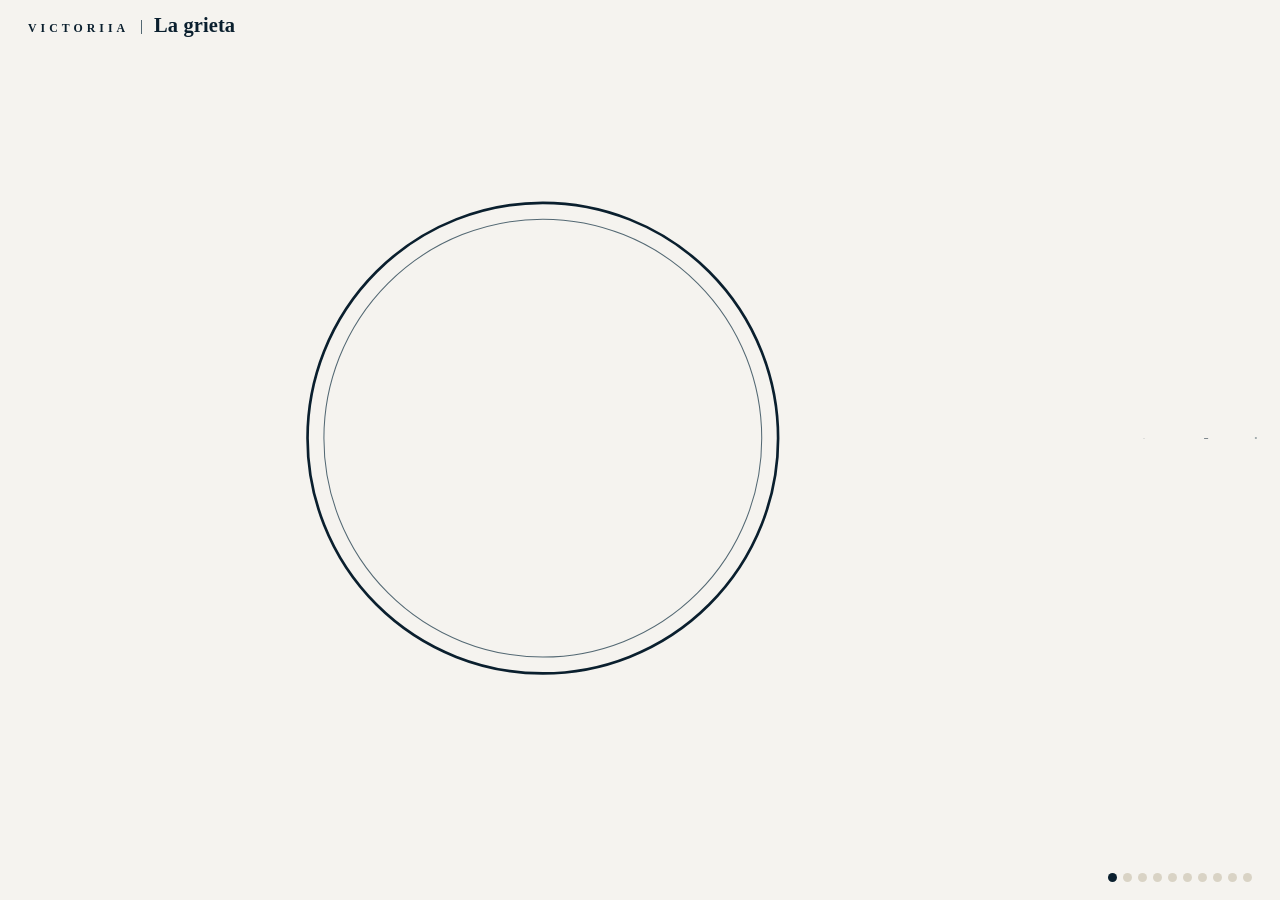
<file: rueda/index.html>
<!DOCTYPE html>
<html lang="es">
<head>
<meta charset="UTF-8">
<meta name="viewport" content="width=device-width, initial-scale=1, viewport-fit=cover">
<title>La Organización Autónoma — explicador narrado</title>
<meta name="description" content="La rueda de la Teoría de la Organización Autónoma de Victoriia, tallada por escenas (contrato atril-escena/v1).">

<link rel="stylesheet" href="escena.css">
</head>
<body>
<main id="escena" aria-live="polite">

<header class="cab">
  <span class="wordmark">Victoriia</span>
  <span class="cab-sep" aria-hidden="true"></span>
  <h1 class="cab-tit" id="tit"></h1>
</header>

<div id="stage">
<svg id="lamina" viewBox="300 120 1500 1125" role="img" aria-label="La rueda de la Teoría de la Organización Autónoma, tallada pieza a pieza: círculo SAFE, cuadrado Data Mesh, rombo de habilitación, triángulo de materializadores y pirámide de siete preguntas; a la derecha, el ecosistema">
<defs>
  <path id="arco-ext-w" d="M 320 320 m -284 0 a 284 284 0 0 1 568 0" fill="none"/>
  <path id="arco-int-w" d="M 320 320 m -171 0 a 171 171 0 0 1 342 0" fill="none"/>
  <pattern id="rayado" width="5" height="5" patternTransform="rotate(45)" patternUnits="userSpaceOnUse">
    <line x1="0" y1="0" x2="0" y2="5" stroke="var(--x-tinta-prof)" stroke-width="0.7" opacity="0.55"/>
  </pattern>
  <clipPath id="clip-sello"><circle r="146"/></clipPath>
</defs>


<g id="marco">
  <g id="cartucho">
    <line x1="980" y1="112" x2="1290" y2="112" stroke="var(--x-tinta-media)" stroke-width="1"/>
    <line x1="1610" y1="112" x2="1920" y2="112" stroke="var(--x-tinta-media)" stroke-width="1"/>
    <text x="1450" y="101" text-anchor="middle" class="display" fill="var(--x-tinta)" font-size="36" letter-spacing=".3em">LA ORGANIZACIÓN AUTÓNOMA</text>
  </g>
</g>


<g id="g-grieta">
  <circle id="gr-org" data-paso="1" class="tr transitorio" style="--dur:1.8s" cx="900" cy="721" r="230" fill="none" stroke="var(--x-tinta)" stroke-width="2.6" pathLength="1"/>
  <circle id="gr-org2" data-paso="1" class="tr transitorio" style="--dur:1.6s" cx="900" cy="721" r="214" fill="none" stroke="var(--x-tinta-media)" stroke-width="1" pathLength="1"/>
  <g id="gr-org-etq" data-paso="1" class="ap transitorio" text-anchor="middle">
    <text x="900" y="992" class="etq-min halo" font-size="15">una organización</text>
  </g>
  <g id="gr-hueco" data-paso="1" class="ap transitorio">
    <circle cx="900" cy="721" r="17" fill="none" stroke="var(--x-tinta-media)" stroke-width="1.4" stroke-dasharray="3 4"/>
  </g>
  <g id="gr-chispa" data-paso="1" class="ap transitorio">
    <circle cx="900" cy="721" r="28" fill="none" stroke="var(--x-tinta)" stroke-width="1.2"/>
    <circle cx="900" cy="721" r="15" fill="var(--x-ambar)"/>
    <text x="900" y="676" text-anchor="middle" class="etq-min halo" font-size="15">la decisión</text>
  </g>
  <g id="gr-titular" data-paso="1" class="ap transitorio" text-anchor="middle">
    <text x="1435" y="508" class="etq-min halo" font-size="15">lo que se compra</text>
  </g>
  <g data-paso="1" class="ap transitorio gr-caja" id="gr-c1">
    <rect x="1320" y="530" width="230" height="64" fill="var(--x-papel)" stroke="var(--x-tinta)" stroke-width="1.6"/>
    <text x="1435" y="569" text-anchor="middle" class="gr-ctx">tecnología</text>
  </g>
  <g data-paso="1" class="ap transitorio gr-caja" id="gr-c2">
    <rect x="1320" y="700" width="230" height="64" fill="var(--x-papel)" stroke="var(--x-tinta)" stroke-width="1.6"/>
    <text x="1435" y="739" text-anchor="middle" class="gr-ctx">consultoría</text>
  </g>
  <g data-paso="1" class="ap transitorio gr-caja" id="gr-c3">
    <rect x="1320" y="870" width="230" height="64" fill="var(--x-papel)" stroke="var(--x-tinta)" stroke-width="1.6"/>
    <text x="1435" y="909" text-anchor="middle" class="gr-ctx">comités</text>
  </g>
  <g stroke="var(--x-tinta-media)" stroke-width="1.4" fill="none">
    <path id="gr-l1" data-paso="1" class="tr transitorio" style="--dur:1.1s" d="M 928,712 C 1100,640 1200,570 1316,562" pathLength="1"/>
    <path id="gr-l2" data-paso="1" class="tr transitorio" style="--dur:1.1s" d="M 930,721 C 1100,724 1200,732 1316,732" pathLength="1"/>
    <path id="gr-l3" data-paso="1" class="tr transitorio" style="--dur:1.1s" d="M 928,730 C 1100,800 1200,890 1316,902" pathLength="1"/>
  </g>
  <g fill="none" stroke-linejoin="miter">
    <path id="gr-grieta" data-paso="1" class="tr transitorio" style="--dur:1.5s" d="M 868,478 L 893,538 L 876,592 L 906,648 L 884,700 L 916,758 L 893,818 L 922,878 L 904,965" stroke="var(--x-tinta)" stroke-width="3.4" pathLength="1"/>
    <path id="gr-grieta2" data-paso="1" class="tr transitorio" style="--dur:1.5s" d="M 876,480 L 901,540 L 884,594 L 914,650 L 892,702 L 924,760 L 901,820 L 930,880 L 912,962" stroke="var(--x-tinta-media)" stroke-width="1" pathLength="1"/>
  </g>
  <g id="gr-pregunta" data-paso="1" class="ap transitorio" text-anchor="end">
    <text x="640" y="618" class="callout halo">la grieta —</text>
    <text x="640" y="650" class="callout halo">¿quién decide qué,</text>
    <text x="640" y="682" class="callout halo">con qué evidencia,</text>
    <text x="640" y="714" class="callout halo">ante quién?</text>
  </g>
</g>


<g id="rueda" transform="translate(606,235) scale(1.52)">

  
  <circle id="halo-corazon" cx="320" cy="320" r="118" fill="none" stroke="var(--x-ambar)" stroke-width="1"/>

  
  <g>
    <circle id="c300" data-paso="3" class="tr" style="--dur:2.5s" cx="320" cy="320" r="300" fill="none" stroke="var(--x-tinta)" stroke-width="2.6" pathLength="1"/>
    <circle id="c260" data-paso="3" class="tr" style="--dur:2s"  cx="320" cy="320" r="260" fill="none" stroke="var(--x-tinta)" stroke-width="1.4" pathLength="1"/>
    <circle id="c190" data-paso="4" class="tr" style="--dur:1.9s" cx="320" cy="320" r="190" fill="none" stroke="var(--x-tinta)" stroke-width="1.4" pathLength="1"/>
    <circle id="c150" data-paso="4" class="tr" style="--dur:1.6s" cx="320" cy="320" r="150" fill="none" stroke="var(--x-tinta)" stroke-width="2.6" pathLength="1"/>
    <g data-paso="3" class="ap" data-ensayo="borde-5">
      <text class="etq-borde halo"><textPath href="#arco-ext-w" startOffset="50%" text-anchor="middle">5 · hitos basados en evidencia</textPath></text>
    </g>
    <g data-paso="4" class="ap" data-ensayo="borde-9">
      <text class="etq-borde halo" font-size="12"><textPath href="#arco-int-w" startOffset="50%" text-anchor="middle">9 · organizar alrededor del valor</textPath></text>
    </g>
    
    <g fill="var(--x-tinta-media)">
      <circle class="cad-dot" r="4" style="offset-path:path('M 320,40 a 280,280 0 1,1 -0.01,0'); --cadv:16s"/>
      <circle class="cad-dot" r="4" style="offset-path:path('M 320,40 a 280,280 0 1,1 -0.01,0'); --cadv:16s; animation-delay:-8s"/>
      <circle class="cad-dot" r="3.4" style="offset-path:path('M 320,150 a 170,170 0 1,0 0.01,0'); --cadv:11s"/>
      <circle class="cad-dot" r="3.4" style="offset-path:path('M 320,150 a 170,170 0 1,0 0.01,0'); --cadv:11s; animation-delay:-5.5s"/>
    </g>
  </g>

  
  <g id="comp300" class="compas" style="--dur:2.5s"><line x1="320" y1="320" x2="620" y2="320"/><circle class="pivote" cx="320" cy="320" r="4"/><circle class="nib" cx="620" cy="320" r="4.5"/></g>
  <g id="comp260" class="compas" style="--dur:2s"><line x1="320" y1="320" x2="580" y2="320"/><circle class="pivote" cx="320" cy="320" r="4"/><circle class="nib" cx="580" cy="320" r="4"/></g>
  <g id="comp190" class="compas" style="--dur:1.9s"><line x1="320" y1="320" x2="510" y2="320"/><circle class="pivote" cx="320" cy="320" r="4"/><circle class="nib" cx="510" cy="320" r="4"/></g>
  <g id="comp150" class="compas" style="--dur:1.6s"><line x1="320" y1="320" x2="470" y2="320"/><circle class="pivote" cx="320" cy="320" r="4"/><circle class="nib" cx="470" cy="320" r="4.5"/></g>

  
  <g text-anchor="middle">
    <g class="ap p-orient" data-paso="5" data-ensayo="p8" data-o="vision">
      <text x="320" y="92" class="pnum">8</text>
      <text x="320" y="112" class="pnom halo">descentralizar la</text>
      <text x="320" y="126" class="pnom halo">toma de decisiones</text>
    </g>
    <g class="ap p-orient" data-paso="5" data-ensayo="p10" data-o="vision articulacion">
      <text x="477" y="146" class="pnum">10</text>
      <text x="477" y="166" class="pnom halo">aplicar cadencia</text>
      <text x="477" y="180" class="pnom halo">y sincronización</text>
    </g>
    <g class="ap p-orient" data-paso="5" data-ensayo="p7" data-o="articulacion">
      <text x="545" y="298" class="pnum">7</text>
      <text x="545" y="318" class="pnom halo">desbloquear</text>
      <text x="545" y="332" class="pnom halo">la motivación</text>
      <text x="545" y="346" class="pnom halo">intrínseca</text>
    </g>
    <g class="ap p-orient" data-paso="5" data-ensayo="p6" data-o="articulacion oportunidad">
      <text x="477" y="484" class="pnum">6</text>
      <text x="477" y="504" class="pnom halo">hacer fluir el valor</text>
      <text x="477" y="518" class="pnom halo">sin interrupciones</text>
    </g>
    <g class="ap p-orient" data-paso="5" data-ensayo="p4" data-o="oportunidad">
      <text x="320" y="538" class="pnum">4</text>
      <text x="320" y="558" class="pnom halo">construir de forma</text>
      <text x="320" y="572" class="pnom halo">incremental</text>
    </g>
    <g class="ap p-orient" data-paso="5" data-ensayo="p2" data-o="oportunidad monetizacion">
      <text x="163" y="484" class="pnum">2</text>
      <text x="163" y="504" class="pnom halo">aplicar pensamiento</text>
      <text x="163" y="518" class="pnom halo">sistémico</text>
    </g>
    <g class="ap p-orient" data-paso="5" data-ensayo="p1" data-o="monetizacion">
      <text x="95" y="298" class="pnum">1</text>
      <text x="95" y="318" class="pnom halo">adoptar una</text>
      <text x="95" y="332" class="pnom halo">perspectiva</text>
      <text x="95" y="346" class="pnom halo">económica</text>
    </g>
    <g class="ap p-orient" data-paso="5" data-ensayo="p3" data-o="vision monetizacion">
      <text x="163" y="146" class="pnum">3</text>
      <text x="163" y="166" class="pnom halo">asumir variabilidad</text>
      <text x="163" y="180" class="pnom halo">y preservar opciones</text>
    </g>
  </g>

  
  <g text-anchor="middle">
    <g class="ap" data-paso="6" data-ensayo="conv-vision"><text x="320" y="201" class="orient halo o-etq" data-o="vision">visión</text></g>
    <g class="ap" data-paso="6" data-ensayo="conv-articulacion"><text x="443" y="320" class="orient halo o-etq" data-o="articulacion" transform="rotate(90 443 320)">articulación</text></g>
    <g class="ap" data-paso="6" data-ensayo="conv-oportunidad"><text x="320" y="444" class="orient halo o-etq" data-o="oportunidad">oportunidad</text></g>
    <g class="ap" data-paso="6" data-ensayo="conv-monetizacion"><text x="197" y="320" class="orient halo o-etq" data-o="monetizacion" transform="rotate(-90 197 320)">monetización</text></g>
  </g>

  
  <g id="g-cortes">
    <g stroke="var(--x-tinta-media)" stroke-width="1.3">
      <line id="k1" data-paso="7" class="tr transitorio" style="--dur:1.3s" x1="37.2"  y1="220" x2="602.8" y2="220" pathLength="1"/>
      <line id="k2" data-paso="7" class="tr transitorio" style="--dur:1.3s" x1="602.8" y1="420" x2="37.2"  y2="420" pathLength="1"/>
      <line id="k3" data-paso="7" class="tr transitorio" style="--dur:1.3s" x1="220" y1="37.2"  x2="220" y2="602.8" pathLength="1"/>
      <line id="k4" data-paso="7" class="tr transitorio" style="--dur:1.3s" x1="420" y1="602.8" x2="420" y2="37.2" pathLength="1"/>
    </g>
    <circle class="lapiz transitorio" data-paso="7" id="lz1" r="3.4" style="offset-path:path('M 37.2,220 L 602.8,220'); --dur:1.3s"/>
    <circle class="lapiz transitorio" data-paso="7" id="lz2" r="3.4" style="offset-path:path('M 602.8,420 L 37.2,420'); --dur:1.3s"/>
    <circle class="lapiz transitorio" data-paso="7" id="lz3" r="3.4" style="offset-path:path('M 220,37.2 L 220,602.8'); --dur:1.3s"/>
    <circle class="lapiz transitorio" data-paso="7" id="lz4" r="3.4" style="offset-path:path('M 420,602.8 L 420,37.2'); --dur:1.3s"/>
  </g>
  <path id="cuadrado" data-paso="7" class="tr" style="--dur:1.8s" d="M 220,220 H 420 V 420 H 220 Z" fill="none" stroke="var(--x-tinta)" stroke-width="2.6" pathLength="1"/>

  
  <g text-anchor="middle">
    <path class="wash-dm" data-paso="8" data-ensayo="dm1" d="M220,220 L320,220 L220,320 Z" fill="url(#rayado)"/>
    <path class="wash-dm" data-paso="8" data-ensayo="dm2" d="M420,220 L320,220 L420,320 Z" fill="url(#rayado)"/>
    <path class="wash-dm" data-paso="8" data-ensayo="dm3" d="M420,420 L420,320 L320,420 Z" fill="url(#rayado)"/>
    <path class="wash-dm" data-paso="8" data-ensayo="dm4" d="M220,420 L220,320 L320,420 Z" fill="url(#rayado)"/>
    <g class="dmesh">
      <g class="ap dm-e" data-paso="8" data-ensayo="dm1" data-o="vision monetizacion" transform="rotate(-45 262 262)">
        <text x="262" y="258" class="halo">datos como</text>
        <text x="262" y="268" class="halo">producto</text>
      </g>
      <g class="ap dm-e" data-paso="8" data-ensayo="dm2" data-o="vision articulacion" transform="rotate(45 378 262)">
        <text x="378" y="258" class="halo">propiedad</text>
        <text x="378" y="268" class="halo">de dominio</text>
      </g>
      <g class="ap dm-e" data-paso="8" data-ensayo="dm3" data-o="articulacion oportunidad" transform="rotate(-45 378 378)">
        <text x="378" y="374" class="halo">gobernanza federada</text>
        <text x="378" y="384" class="halo">computacional</text>
      </g>
      <g class="ap dm-e" data-paso="8" data-ensayo="dm4" data-o="oportunidad monetizacion" transform="rotate(45 262 378)">
        <text x="262" y="374" class="halo">plataforma de datos</text>
        <text x="262" y="384" class="halo">como servicio</text>
      </g>
    </g>
  </g>

  
  <path id="rombo" data-paso="9" class="tr" style="--dur:1.7s" d="M 320,220 L 420,320 L 320,420 L 220,320 Z" fill="none" stroke="var(--x-tinta)" stroke-width="2.2" pathLength="1"/>

  
  <g text-anchor="middle">
    <path id="tri1" data-paso="10" class="tr" style="--dur:1.5s" d="M 320,220 L 370,370 L 270,370 Z" fill="none" stroke="var(--x-tinta)" stroke-width="2" pathLength="1"/>
    <path id="tri2" data-paso="10" class="tr" style="--dur:1.2s" d="M 320,238 L 361,361 L 279,361 Z" fill="none" stroke="var(--x-tinta)" stroke-width="1.1" pathLength="1"/>
    <g class="ptp">
      <g class="ap" data-paso="10" data-ensayo="m-personas"><text x="320" y="232.5" class="halo">personas</text></g>
      <g class="ap" data-paso="10" data-ensayo="m-tecnologia"><text x="268" y="367.5" class="halo">tecnología</text></g>
      <g class="ap" data-paso="10" data-ensayo="m-procesos"><text x="372" y="367.5" class="halo">procesos</text></g>
    </g>
  </g>

  
  <g text-anchor="middle">
    <path class="wash" data-paso="11" data-ensayo="z-formacion" d="M220,320 L320,220 L270,370 Z" fill="var(--x-salvia)"/>
    <path class="wash" data-paso="11" data-ensayo="z-gobernanza" d="M420,320 L320,220 L370,370 Z" fill="var(--x-salvia)"/>
    <path class="wash" data-paso="11" data-ensayo="z-estrategia" d="M320,420 L270,370 L370,370 Z" fill="var(--x-salvia)"/>
    <g class="habz">
      <g class="ap" data-paso="11" data-ensayo="z-formacion"><text x="251" y="322.5" class="halo">formación en datos</text></g>
      <g class="ap" data-paso="11" data-ensayo="z-gobernanza"><text x="389" y="322.5" class="halo">gobernanza de datos</text></g>
      <g class="ap" data-paso="11" data-ensayo="z-estrategia"><text x="320" y="392" class="halo">estrategia de datos</text></g>
    </g>
  </g>

  
  <g id="g-pir">
    <g id="pir-bandas"></g>
    <g stroke="var(--x-tinta)" stroke-width="0.9">
      <line data-paso="12" class="tr" style="--dur:.5s" x1="285.9" y1="343.4" x2="354.1" y2="343.4" pathLength="1"/>
      <line data-paso="12" class="tr" style="--dur:.5s" x1="291.7" y1="325.9" x2="348.3" y2="325.9" pathLength="1"/>
      <line data-paso="12" class="tr" style="--dur:.5s" x1="297.6" y1="308.3" x2="342.4" y2="308.3" pathLength="1"/>
      <line data-paso="12" class="tr" style="--dur:.5s" x1="303.4" y1="290.7" x2="336.6" y2="290.7" pathLength="1"/>
      <line data-paso="12" class="tr" style="--dur:.5s" x1="309.3" y1="273.1" x2="330.7" y2="273.1" pathLength="1"/>
      <line data-paso="12" class="tr" style="--dur:.5s" x1="315.1" y1="255.6" x2="324.9" y2="255.6" pathLength="1"/>
    </g>
    <g text-anchor="middle" class="nivel">
      <g class="ap" data-paso="12" data-ensayo="n1"><text x="320" y="354.5" class="halo">1 · ¿qué pasó?</text></g>
      <g class="ap" data-paso="12" data-ensayo="n2"><text x="320" y="332" class="halo">2 · ¿qué significa</text><text x="320" y="339" class="halo">lo que pasó?</text></g>
      <g class="ap" data-paso="12" data-ensayo="n3"><text x="320" y="314.5" class="halo">3 · ¿qué está</text><text x="320" y="321.5" class="halo">pasando?</text></g>
      <g class="ap" data-paso="12" data-ensayo="n4"><text x="320" y="297" class="halo">4 · ¿qué impacto</text><text x="320" y="304" class="halo">tiene?</text></g>
      <g class="ap" data-paso="12" data-ensayo="n5"><text x="320" y="280" class="halo">5 · ¿qué</text><text x="320" y="287" class="halo">pasaría?</text></g>
      <g class="ap" data-paso="12" data-ensayo="n6"><text x="320" y="266.5" class="halo">6</text></g>
      <g class="ap" data-paso="12" data-ensayo="n7"><text x="320" y="250" class="halo">7</text></g>
    </g>
    <g id="nivel-etq">
      <line id="ne-linea" x1="358" y1="352" x2="392" y2="352" stroke="var(--x-tinta-media)" stroke-width="1" stroke-dasharray="2 4"/>
      <text id="ne-texto" x="398" y="355" font-size="8.5" fill="var(--x-tinta)" class="halo ne-texto"></text>
    </g>
    <g id="pir-invertida">
      <path d="M 296,206 L 344,206 L 320,220 Z" fill="none" stroke="var(--x-ambar)" stroke-width="1.8" stroke-linejoin="round"/>
      <text x="320" y="199" text-anchor="middle" class="nivel halo sepia" font-size="6">repensar — el marco se abre</text>
    </g>
  </g>

  
  <g id="g-empuje">
    <circle data-paso="13" class="tr transitorio" style="--dur:2.2s" cx="320" cy="320" r="332" fill="none" stroke="var(--x-tinta-media)" stroke-width="1.2" pathLength="1"/>
    <g data-paso="13" class="ap transitorio" text-anchor="middle">
      <text x="320" y="16" class="etq-min halo" font-size="9">la frontera nueva — descubierta experimentando</text>
    </g>
  </g>
</g>


<g id="g-eco">
  <path data-paso="15" class="tr" style="--dur:1.2s" d="M 1548,712 L 1900,700" fill="none" stroke="var(--x-tinta-media)" stroke-width="1.6" pathLength="1"/>
  <path data-paso="15" class="tr" style="--dur:1.2s" d="M 1503,920 L 1880,1130" fill="none" stroke="var(--x-tinta-media)" stroke-width="1.6" pathLength="1"/>
  <path data-paso="15" class="tr" style="--dur:1s" d="M 1975,780 L 1965,1050" fill="none" stroke="var(--x-tinta-media)" stroke-width="1.4" pathLength="1"/>
  <g id="eco-socios" class="ap" data-paso="15" data-ensayo="eco-molecula" fill="none" stroke="var(--x-tinta)">
    <g transform="translate(1985,700)">
      <circle r="84" stroke-width="2"/><circle r="66" stroke-width="1"/>
      <rect x="-46" y="-46" width="92" height="92" stroke-width="1.2"/>
      <path d="M 0,-46 L 46,0 L 0,46 L -46,0 Z" stroke-width="1"/>
      <circle r="10" stroke-width="1.2"/>
    </g>
    <g transform="translate(1955,1135)">
      <circle r="84" stroke-width="2"/><circle r="66" stroke-width="1"/>
      <rect x="-46" y="-46" width="92" height="92" stroke-width="1.2"/>
      <path d="M 0,-46 L 46,0 L 0,46 L -46,0 Z" stroke-width="1"/>
      <circle r="10" stroke-width="1.2"/>
    </g>
  </g>
  <g fill="var(--x-tinta)">
    <rect class="eco-dot ed-f" width="8" height="8" x="-4" y="-4" style="offset-path:path('M 1548,712 L 1900,700')"/>
    <rect class="eco-dot ed-f" width="8" height="8" x="-4" y="-4" style="offset-path:path('M 1880,1130 L 1503,920'); animation-delay:-3s"/>
    <rect class="eco-dot ed-f" width="8" height="8" x="-4" y="-4" style="offset-path:path('M 1975,780 L 1965,1050'); animation-delay:-1.6s"/>
    <circle class="eco-dot ed-e" r="5" style="offset-path:path('M 1900,700 L 1548,712')"/>
    <circle class="eco-dot ed-e" r="5" style="offset-path:path('M 1880,1130 L 1503,920'); animation-delay:-1.7s"/>
  </g>
  <g class="ap" data-paso="15" id="eco-etq-molecula"><text x="1965" y="925" text-anchor="middle" class="etq-min halo" font-size="15">la molécula — partes enlazadas por contratos</text></g>
  <g id="eco-esfera" class="ap" data-paso="16" data-ensayo="eco-esfera">
    <circle cx="2430" cy="880" r="200" fill="none" stroke="var(--x-tinta)" stroke-width="2.4"/>
    <ellipse cx="2430" cy="880" rx="200" ry="74" fill="none" stroke="var(--x-tinta)" stroke-width="1" stroke-dasharray="3 5"/>
    <ellipse cx="2430" cy="880" rx="74" ry="200" fill="none" stroke="var(--x-tinta)" stroke-width="1" stroke-dasharray="3 5"/>
    <g fill="none" stroke="var(--x-tinta-media)" stroke-width="1">
      <line x1="2372" y1="822" x2="2492" y2="850" stroke-width="0.8"/>
      <line x1="2492" y1="850" x2="2428" y2="952" stroke-width="0.8"/>
      <line x1="2428" y1="952" x2="2372" y2="822" stroke-width="0.8"/>
      <line x1="2372" y1="822" x2="2352" y2="930" stroke-width="0.8" stroke-dasharray="3 4"/>
      <g transform="translate(2372,822)"><circle r="26"/><rect x="-15" y="-15" width="30" height="30"/><circle r="4"/></g>
      <g transform="translate(2492,850)"><circle r="26"/><rect x="-15" y="-15" width="30" height="30"/><circle r="4"/></g>
      <g transform="translate(2428,952)"><circle r="26"/><rect x="-15" y="-15" width="30" height="30"/><circle r="4"/></g>
      <g transform="translate(2352,930)"><circle r="18"/><circle r="3"/></g>
    </g>
    <circle id="eco-chispa" cx="2430" cy="880" r="9" fill="var(--x-ambar)"/>
    <text x="2430" y="1120" text-anchor="middle" class="etq-min halo" font-size="15">la organización — una esfera: el todo en cada parte</text>
  </g>
  <g class="ap" data-paso="17" id="eco-red2-g">
    <g id="eco-red2" stroke="var(--x-tinta-media)">
      <line x1="2612" y1="798" x2="2716" y2="742" stroke-width="1" stroke-dasharray="3 6"/>
      <line x1="2624" y1="932" x2="2722" y2="1000" stroke-width="1" stroke-dasharray="3 6"/>
      <line x1="2500" y1="1064" x2="2560" y2="1170" stroke-width="1" stroke-dasharray="3 6"/>
      <line x1="2560" y1="720" x2="2636" y2="608" stroke-width="1" stroke-dasharray="3 6"/>
      <g fill="none">
        <circle cx="2748" cy="726" r="26" stroke-width="1.4"/><circle cx="2748" cy="726" r="7" stroke-width="1"/>
        <circle cx="2752" cy="1018" r="22" stroke-width="1.4"/><circle cx="2752" cy="1018" r="6" stroke-width="1"/>
        <circle cx="2578" cy="1196" r="19" stroke-width="1.4"/><circle cx="2578" cy="1196" r="5" stroke-width="1"/>
        <circle cx="2652" cy="584" r="21" stroke-width="1.4"/><circle cx="2652" cy="584" r="6" stroke-width="1"/>
      </g>
      <text x="2666" y="1262" text-anchor="middle" class="etq-min" font-size="15" fill="var(--x-tinta-media)" stroke="none">…que se conecta con otras: un ecosistema</text>
    </g>
  </g>
</g>


<g id="sello-grande" transform="translate(1092,690)">
  <circle r="182" fill="var(--x-papel)" opacity=".92"/>
  <text y="212" text-anchor="middle" class="display" fill="var(--x-tinta)" font-size="44" letter-spacing=".42em"></text>
  <text y="242" text-anchor="middle" class="etq-min"></text>
</g>
<g id="sello-lecturas" text-anchor="middle">
  <g class="ap transitorio" data-paso="2" id="lec-rostros">
    <line x1="880" y1="660" x2="960" y2="672" stroke="var(--x-tinta-media)" stroke-width="1" stroke-dasharray="2 5"/>
    <text x="780" y="655" class="callout halo">dos rostros —</text>
    <text x="780" y="673" class="callout halo">la decisión distribuida</text>
  </g>
  <g class="ap transitorio" data-paso="2" id="lec-chispa">
    <line x1="1092" y1="500" x2="1092" y2="545" stroke="var(--x-tinta-media)" stroke-width="1" stroke-dasharray="2 5"/>
    <text x="1092" y="482" class="callout halo">la chispa — inteligencia que aumenta, no reemplaza</text>
  </g>
  <g class="ap transitorio" data-paso="2" id="lec-lente">
    <line x1="1245" y1="810" x2="1180" y2="775" stroke="var(--x-tinta-media)" stroke-width="1" stroke-dasharray="2 5"/>
    <text x="1420" y="828" class="callout halo">la lente — la evidencia: mirar con criterio</text>
  </g>
  <g class="ap transitorio" data-paso="2" id="lec-circulo">
    <line x1="1305" y1="660" x2="1228" y2="672" stroke="var(--x-tinta-media)" stroke-width="1" stroke-dasharray="2 5"/>
    <text x="1400" y="655" class="callout halo">el círculo que contiene —</text>
    <text x="1400" y="673" class="callout halo">la gobernanza</text>
  </g>
  <g class="ap transitorio" data-paso="2" id="lec-tesis">
    <text x="1092" y="1006" class="tesis">aprende a velocidad de máquina</text>
    <text x="1092" y="1050" class="tesis">y decide con <tspan class="tesis-amb">criterio humano</tspan></text>
    <line x1="1058" y1="1060" x2="1262" y2="1060" stroke="var(--x-ambar)" stroke-width="3"/>
  </g>
</g>


<g id="g-ledger">
  <g class="ap transitorio led" data-paso="18" id="led-safe" text-anchor="end">
    <line x1="606" y1="478" x2="694" y2="494" class="led-linea"/>
    <text x="596" y="462" class="led-marca">préstamo validado</text>
    <text x="596" y="490" class="led-txt">SAFe · 9 de 10 principios,</text>
    <text x="596" y="516" class="led-txt">0 contradicciones</text>
  </g>
  <g class="ap transitorio led" data-paso="18" id="led-dm" text-anchor="end">
    <line x1="606" y1="930" x2="936" y2="876" class="led-linea"/>
    <text x="596" y="914" class="led-marca">préstamo validado</text>
    <text x="596" y="942" class="led-txt">Data Mesh · 4 principios,</text>
    <text x="596" y="968" class="led-txt">uno a uno</text>
  </g>
  <g class="ap transitorio led" data-paso="18" id="led-conv">
    <line x1="1584" y1="566" x2="1300" y2="690" class="led-linea"/>
    <text x="1594" y="550" class="led-marca frontera">aporte propio · sin validar en campo</text>
    <text x="1594" y="578" class="led-txt">las cuatro conversaciones</text>
  </g>
  <g class="ap transitorio led" data-paso="18" id="led-frontera">
    <line x1="1584" y1="828" x2="1192" y2="814" class="led-linea"/>
    <text x="1594" y="812" class="led-marca frontera">frontera del campo</text>
    <text x="1594" y="840" class="led-txt">gobernanza federada computacional</text>
  </g>
  <g class="ap transitorio led" data-paso="18" id="led-n1">
    <line x1="1584" y1="1060" x2="1128" y2="782" class="led-linea"/>
    <text x="1594" y="1044" class="led-marca frontera">evidencia de campo: n = 1</text>
    <text x="1594" y="1072" class="led-txt">el reparto entre máquina y criterio</text>
  </g>
  <g class="ap transitorio" data-paso="18" id="led-pregunta" text-anchor="middle">
    <text x="1092" y="1292" class="pregunta x-reg" data-tu="¿Dónde está decidiendo tu organización hoy," data-usted="¿Dónde está decidiendo su organización hoy,">¿Dónde está decidiendo tu organización hoy,</text>
    <text x="1092" y="1352" class="pregunta">y quién?</text>
    <text x="1092" y="1404" class="etq-min" font-size="15">la exploración apenas empieza</text>
  </g>
</g>
</svg>
</div>

<footer class="pie">
  <span class="marca" id="marca"></span>
  <span class="fuente" id="fuente"></span>
  <nav class="nav" id="nav" aria-label="Escenas"></nav>
</footer>

</main>
<script src="escena-datos.js"></script>
<script src="escena.js?v=2"></script>
<script src="puente.js?v=2"></script>
</body>
</html>
</file>
<file: fonts/fonts.css>
/* Fuentes locales (OFL 1.1) para servir Studio sin red: Fraunces, IBM Plex Sans, IBM Plex Mono. Sacadas de Google Fonts, subconjuntos latin y latin-ext. */
/* latin-ext */
@font-face {
  font-family: 'Fraunces';
  font-style: normal;
  font-weight: 600;
  font-display: swap;
  src: url(fraunces-600-latin-ext.woff2) format('woff2');
  unicode-range: U+0100-02BA, U+02BD-02C5, U+02C7-02CC, U+02CE-02D7, U+02DD-02FF, U+0304, U+0308, U+0329, U+1D00-1DBF, U+1E00-1E9F, U+1EF2-1EFF, U+2020, U+20A0-20AB, U+20AD-20C4, U+2113, U+2C60-2C7F, U+A720-A7FF;
}
/* latin */
@font-face {
  font-family: 'Fraunces';
  font-style: normal;
  font-weight: 600;
  font-display: swap;
  src: url(fraunces-600-latin.woff2) format('woff2');
  unicode-range: U+0000-00FF, U+0131, U+0152-0153, U+02BB-02BC, U+02C6, U+02DA, U+02DC, U+0304, U+0308, U+0329, U+2000-206F, U+20AC, U+2122, U+2191, U+2193, U+2212, U+2215, U+FEFF, U+FFFD;
}
/* latin-ext */
@font-face {
  font-family: 'IBM Plex Mono';
  font-style: normal;
  font-weight: 400;
  font-display: swap;
  src: url(ibm-plex-mono-400-latin-ext.woff2) format('woff2');
  unicode-range: U+0100-02BA, U+02BD-02C5, U+02C7-02CC, U+02CE-02D7, U+02DD-02FF, U+0304, U+0308, U+0329, U+1D00-1DBF, U+1E00-1E9F, U+1EF2-1EFF, U+2020, U+20A0-20AB, U+20AD-20C4, U+2113, U+2C60-2C7F, U+A720-A7FF;
}
/* latin */
@font-face {
  font-family: 'IBM Plex Mono';
  font-style: normal;
  font-weight: 400;
  font-display: swap;
  src: url(ibm-plex-mono-400-latin.woff2) format('woff2');
  unicode-range: U+0000-00FF, U+0131, U+0152-0153, U+02BB-02BC, U+02C6, U+02DA, U+02DC, U+0304, U+0308, U+0329, U+2000-206F, U+20AC, U+2122, U+2191, U+2193, U+2212, U+2215, U+FEFF, U+FFFD;
}
/* latin-ext */
@font-face {
  font-family: 'IBM Plex Mono';
  font-style: normal;
  font-weight: 500;
  font-display: swap;
  src: url(ibm-plex-mono-500-latin-ext.woff2) format('woff2');
  unicode-range: U+0100-02BA, U+02BD-02C5, U+02C7-02CC, U+02CE-02D7, U+02DD-02FF, U+0304, U+0308, U+0329, U+1D00-1DBF, U+1E00-1E9F, U+1EF2-1EFF, U+2020, U+20A0-20AB, U+20AD-20C4, U+2113, U+2C60-2C7F, U+A720-A7FF;
}
/* latin */
@font-face {
  font-family: 'IBM Plex Mono';
  font-style: normal;
  font-weight: 500;
  font-display: swap;
  src: url(ibm-plex-mono-500-latin.woff2) format('woff2');
  unicode-range: U+0000-00FF, U+0131, U+0152-0153, U+02BB-02BC, U+02C6, U+02DA, U+02DC, U+0304, U+0308, U+0329, U+2000-206F, U+20AC, U+2122, U+2191, U+2193, U+2212, U+2215, U+FEFF, U+FFFD;
}
/* latin-ext */
@font-face {
  font-family: 'IBM Plex Mono';
  font-style: normal;
  font-weight: 600;
  font-display: swap;
  src: url(ibm-plex-mono-600-latin-ext.woff2) format('woff2');
  unicode-range: U+0100-02BA, U+02BD-02C5, U+02C7-02CC, U+02CE-02D7, U+02DD-02FF, U+0304, U+0308, U+0329, U+1D00-1DBF, U+1E00-1E9F, U+1EF2-1EFF, U+2020, U+20A0-20AB, U+20AD-20C4, U+2113, U+2C60-2C7F, U+A720-A7FF;
}
/* latin */
@font-face {
  font-family: 'IBM Plex Mono';
  font-style: normal;
  font-weight: 600;
  font-display: swap;
  src: url(ibm-plex-mono-600-latin.woff2) format('woff2');
  unicode-range: U+0000-00FF, U+0131, U+0152-0153, U+02BB-02BC, U+02C6, U+02DA, U+02DC, U+0304, U+0308, U+0329, U+2000-206F, U+20AC, U+2122, U+2191, U+2193, U+2212, U+2215, U+FEFF, U+FFFD;
}
/* latin-ext */
@font-face {
  font-family: 'IBM Plex Sans';
  font-style: italic;
  font-weight: 400;
  font-stretch: 100%;
  font-display: swap;
  src: url(ibm-plex-sans-400i-latin-ext.woff2) format('woff2');
  unicode-range: U+0100-02BA, U+02BD-02C5, U+02C7-02CC, U+02CE-02D7, U+02DD-02FF, U+0304, U+0308, U+0329, U+1D00-1DBF, U+1E00-1E9F, U+1EF2-1EFF, U+2020, U+20A0-20AB, U+20AD-20C4, U+2113, U+2C60-2C7F, U+A720-A7FF;
}
/* latin */
@font-face {
  font-family: 'IBM Plex Sans';
  font-style: italic;
  font-weight: 400;
  font-stretch: 100%;
  font-display: swap;
  src: url(ibm-plex-sans-400i-latin.woff2) format('woff2');
  unicode-range: U+0000-00FF, U+0131, U+0152-0153, U+02BB-02BC, U+02C6, U+02DA, U+02DC, U+0304, U+0308, U+0329, U+2000-206F, U+20AC, U+2122, U+2191, U+2193, U+2212, U+2215, U+FEFF, U+FFFD;
}
/* latin-ext */
@font-face {
  font-family: 'IBM Plex Sans';
  font-style: normal;
  font-weight: 400;
  font-stretch: 100%;
  font-display: swap;
  src: url(ibm-plex-sans-400-latin-ext.woff2) format('woff2');
  unicode-range: U+0100-02BA, U+02BD-02C5, U+02C7-02CC, U+02CE-02D7, U+02DD-02FF, U+0304, U+0308, U+0329, U+1D00-1DBF, U+1E00-1E9F, U+1EF2-1EFF, U+2020, U+20A0-20AB, U+20AD-20C4, U+2113, U+2C60-2C7F, U+A720-A7FF;
}
/* latin */
@font-face {
  font-family: 'IBM Plex Sans';
  font-style: normal;
  font-weight: 400;
  font-stretch: 100%;
  font-display: swap;
  src: url(ibm-plex-sans-400-latin.woff2) format('woff2');
  unicode-range: U+0000-00FF, U+0131, U+0152-0153, U+02BB-02BC, U+02C6, U+02DA, U+02DC, U+0304, U+0308, U+0329, U+2000-206F, U+20AC, U+2122, U+2191, U+2193, U+2212, U+2215, U+FEFF, U+FFFD;
}
/* latin-ext */
@font-face {
  font-family: 'IBM Plex Sans';
  font-style: normal;
  font-weight: 500;
  font-stretch: 100%;
  font-display: swap;
  src: url(ibm-plex-sans-500-latin-ext.woff2) format('woff2');
  unicode-range: U+0100-02BA, U+02BD-02C5, U+02C7-02CC, U+02CE-02D7, U+02DD-02FF, U+0304, U+0308, U+0329, U+1D00-1DBF, U+1E00-1E9F, U+1EF2-1EFF, U+2020, U+20A0-20AB, U+20AD-20C4, U+2113, U+2C60-2C7F, U+A720-A7FF;
}
/* latin */
@font-face {
  font-family: 'IBM Plex Sans';
  font-style: normal;
  font-weight: 500;
  font-stretch: 100%;
  font-display: swap;
  src: url(ibm-plex-sans-500-latin.woff2) format('woff2');
  unicode-range: U+0000-00FF, U+0131, U+0152-0153, U+02BB-02BC, U+02C6, U+02DA, U+02DC, U+0304, U+0308, U+0329, U+2000-206F, U+20AC, U+2122, U+2191, U+2193, U+2212, U+2215, U+FEFF, U+FFFD;
}
/* latin-ext */
@font-face {
  font-family: 'IBM Plex Sans';
  font-style: normal;
  font-weight: 600;
  font-stretch: 100%;
  font-display: swap;
  src: url(ibm-plex-sans-600-latin-ext.woff2) format('woff2');
  unicode-range: U+0100-02BA, U+02BD-02C5, U+02C7-02CC, U+02CE-02D7, U+02DD-02FF, U+0304, U+0308, U+0329, U+1D00-1DBF, U+1E00-1E9F, U+1EF2-1EFF, U+2020, U+20A0-20AB, U+20AD-20C4, U+2113, U+2C60-2C7F, U+A720-A7FF;
}
/* latin */
@font-face {
  font-family: 'IBM Plex Sans';
  font-style: normal;
  font-weight: 600;
  font-stretch: 100%;
  font-display: swap;
  src: url(ibm-plex-sans-600-latin.woff2) format('woff2');
  unicode-range: U+0000-00FF, U+0131, U+0152-0153, U+02BB-02BC, U+02C6, U+02DA, U+02DC, U+0304, U+0308, U+0329, U+2000-206F, U+20AC, U+2122, U+2191, U+2193, U+2212, U+2215, U+FEFF, U+FFFD;
}
</file>
<file: rueda/escena.css>
:root{
  --x-papel:       var(--atril-fondo, #F5F3EF);
  --x-tinta:       var(--atril-tinta, #0A1F2E);
  --x-tinta-media: var(--atril-tenue, #536873);
  --x-ambar:       var(--atril-acento, #0A1F2E);
  --x-ambar-t:     var(--atril-acento-texto, color-mix(in srgb, var(--x-ambar) 50%, var(--x-tinta)));
  --x-flujo:       var(--atril-acento-2, #3A5563);
  --x-salvia:      var(--atril-acento-3, #536873);
  --x-sepia:       var(--atril-aviso, #7A5A00);
  --x-tinta-prof:  color-mix(in srgb, var(--x-tinta) 78%, var(--x-tinta-media));
  --x-linea:       var(--atril-linea, color-mix(in srgb, var(--x-tinta-media) 32%, var(--x-papel)));
  --x-display:     var(--atril-fuente-display, 'Fraunces', Georgia, 'Times New Roman', serif);
  --x-prosa:       var(--atril-fuente-texto, 'IBM Plex Sans', Georgia, 'Times New Roman', serif);
  --x-tecnica:     var(--atril-fuente-ui, 'IBM Plex Sans', 'Helvetica Neue', Arial, sans-serif);
  --x-radio:       var(--atril-radio, 2px);
  --x-ease-mano:   cubic-bezier(.55,.06,.35,.97);
  /* respiro propio; el espacio de atril lo suma --atril-reserva-* (en vivo) */
  --x-aire-arriba: 14px; --x-aire-abajo: 10px;
}
html.en-atril{--x-aire-arriba: 6px; --x-aire-abajo: 4px}

*{box-sizing:border-box; margin:0; padding:0}
html,body{height:100%}
body{
  background:var(--x-papel); color:var(--x-tinta); font-family:var(--x-prosa);
  overflow:hidden; -webkit-font-smoothing:antialiased;
}
::selection{background:color-mix(in srgb, var(--x-ambar) 35%, transparent)}

/* ============ marco de la escena: respeta la reserva de atril ============ */
#escena{
  position:fixed; inset:0; display:flex; flex-direction:column;
  padding:calc(var(--atril-reserva-arriba, 0px) + var(--x-aire-arriba)) 16px
          calc(var(--atril-reserva-abajo, 0px) + var(--x-aire-abajo));
}
.cab{
  flex:none; display:flex; align-items:baseline; gap:.75rem; min-height:1.6rem;
  padding:0 clamp(0px, 1vw, 12px);
}
.cab .wordmark{
  font-family:var(--x-display); font-weight:560; letter-spacing:.34em;
  font-size:.74rem; text-transform:uppercase; color:var(--x-tinta);
}
.cab .cab-sep{width:1px; height:.9rem; background:var(--x-tinta-media); align-self:center}
.cab-tit{
  font-family:var(--x-display); font-weight:560; font-size:clamp(1rem, 1.6vw, 1.35rem);
  line-height:1.15; color:var(--x-tinta); letter-spacing:.005em;
}
.cab-tit.estampa{animation:estampar 1.1s var(--x-ease-mano)}
@keyframes estampar{0%{letter-spacing:.14em; opacity:0}30%{opacity:1}100%{letter-spacing:.005em; opacity:1}}

#stage{flex:1; min-height:0; position:relative}
#lamina{position:absolute; inset:0; width:100%; height:100%; display:block}

.pie{
  flex:none; display:flex; align-items:center; gap:.7rem; min-height:1.6rem;
  font-family:var(--x-tecnica); padding:0 clamp(0px, 1vw, 12px);
}
.marca{
  display:inline-block; font-size:.6rem; font-weight:600; letter-spacing:.13em; text-transform:uppercase;
  padding:.16rem .45rem; border-radius:var(--x-radio); white-space:nowrap;
  border:1px solid var(--x-tinta-media); color:var(--x-tinta-prof); background:var(--x-papel);
}
.marca:empty{display:none}
.marca.canon{border-color:var(--x-tinta); color:var(--x-tinta)}
.marca.prestamo{border-style:dashed}
.marca.sintesis{color:var(--x-tinta-media)}
.marca.desarrollo{border-style:dotted; color:var(--x-tinta-media)}
.marca.frontera{border-style:dotted; color:var(--x-sepia); border-color:var(--x-sepia)}
.marca.ilustrativo{border-style:dashed; color:var(--x-tinta-media); font-style:italic}
.fuente{
  font-size:.66rem; color:var(--x-tinta-media); letter-spacing:.03em;
  overflow:hidden; text-overflow:ellipsis; white-space:nowrap; min-width:0; flex:1;
}
.nav{display:none; gap:6px}
html:not(.en-atril) .nav{display:flex}
.nav button{width:9px; height:9px; padding:0; border-radius:50%; border:0; background:var(--x-linea); cursor:pointer}
.nav button.on{background:var(--x-ambar)}

@media (max-width:700px){
  .cab .wordmark, .cab .cab-sep{display:none}
  .fuente{display:none}
  .marca{white-space:normal}
}
/* en el teléfono, con teleprompter encima, el título ya lo dice atril: la escena cede ese espacio */
html[data-x-cab="oculta"] .cab{display:none}

/* ============ SVG: el taller ============ */
#lamina text{font-family:var(--x-tecnica)}
#lamina .display{font-family:var(--x-display); font-weight:560}
.halo{paint-order:stroke; stroke:var(--x-papel); stroke-linejoin:round}
.etq-min{fill:var(--x-tinta-media); font-size:12px; letter-spacing:.14em; text-transform:uppercase}
.pnum{font-family:var(--x-display) !important; fill:var(--x-tinta); font-size:23px; font-weight:560}
.pnom{fill:var(--x-tinta); font-size:10.8px; letter-spacing:.09em; text-transform:uppercase; stroke-width:4px}
.orient{fill:var(--x-tinta); font-size:11.5px; font-weight:600; letter-spacing:.16em; text-transform:uppercase; stroke-width:4px; transition:fill .6s ease}
.orient.encendida{fill:var(--x-ambar-t)}
.dmesh{fill:var(--x-tinta); font-size:8.4px; letter-spacing:.07em; text-transform:uppercase; stroke-width:3px}
.habz{fill:var(--x-tinta); font-size:7.6px; letter-spacing:.05em; text-transform:uppercase; stroke-width:3px}
.ptp{fill:var(--x-tinta); font-size:7.2px; font-weight:600; letter-spacing:.06em; text-transform:uppercase; stroke-width:3px}
.nivel{fill:var(--x-tinta); font-size:5.6px; letter-spacing:.03em; stroke-width:2.4px}
.nivel.sepia{fill:var(--x-sepia)}
.ne-texto{letter-spacing:.06em; stroke-width:3px}
.etq-borde{fill:var(--x-tinta); font-size:13.5px; letter-spacing:.18em; text-transform:uppercase; font-weight:500; stroke-width:6px}
.callout{fill:var(--x-tinta-prof); font-size:15px; letter-spacing:.1em; text-transform:uppercase; stroke-width:5px}
.tesis{font-family:var(--x-display) !important; font-weight:560; font-size:34px; fill:var(--x-tinta); text-anchor:middle}
.tesis-amb{fill:var(--x-ambar-t)}
/* la grieta */
.gr-ctx{fill:var(--x-tinta); font-size:17px; letter-spacing:.14em; text-transform:uppercase; font-weight:500}
#gr-chispa.retira{opacity:0 !important; transition:opacity 1.4s ease !important}
/* el ledger */
.led-linea{stroke:var(--x-tinta-media); stroke-width:1.2; stroke-dasharray:3 6}
.led-marca{fill:var(--x-tinta); font-size:19px; font-weight:600; letter-spacing:.16em; text-transform:uppercase; paint-order:stroke; stroke:var(--x-papel); stroke-width:5px}
.led-marca.frontera{fill:var(--x-sepia)}
.led-txt{fill:var(--x-tinta); font-size:28px; letter-spacing:.01em; paint-order:stroke; stroke:var(--x-papel); stroke-width:5px}
.pregunta{font-family:var(--x-display) !important; font-weight:560; font-size:58px; fill:var(--x-tinta); paint-order:stroke; stroke:var(--x-papel); stroke-width:8px}

/* --- el motor de tallado --- */
.tr{stroke-dasharray:1; stroke-dashoffset:1}
.dib{animation:trazar var(--dur,1.4s) var(--x-ease-mano) forwards}
@keyframes trazar{to{stroke-dashoffset:0}}
.ap{opacity:0}
.ap.vis{animation:aparecer .8s ease forwards}
@keyframes aparecer{to{opacity:1}}
.fin{stroke-dashoffset:0 !important; opacity:1; animation:none !important}
/* «viva» = estado final de la escena actual sin animar (saltos paso/final) · «plena» = ya tallada pero deformable (la onda) */
.viva{stroke-dashoffset:0 !important; opacity:1 !important; animation:none !important}
.wash.viva{fill-opacity:.16}
.wash-dm.viva{opacity:.5 !important}
.plena{stroke-dashoffset:0 !important; opacity:1}
body.foco .fin{opacity:.16}
body.foco .wash.fin{fill-opacity:.025}
body.foco .wash-dm.fin{opacity:.14}
.resalta{opacity:1 !important}
body.foco .resalta.wash{fill-opacity:.1 !important}
.wash{fill-opacity:0; transition:fill-opacity .9s ease; stroke:none}
.wash.vis, .wash.fin{fill-opacity:.16}
.wash-dm{opacity:0; transition:opacity .9s ease; stroke:none}
.wash-dm.vis, .wash-dm.fin{opacity:.5}
.retira{opacity:0 !important; transition:opacity 1s ease !important}
.asienta{animation:asentar .55s ease; transform-box:fill-box; transform-origin:center}
@keyframes asentar{0%{transform:scale(1)}45%{transform:scale(1.014)}100%{transform:scale(1)}}

/* el compás */
.compas{opacity:0; transform-origin:320px 320px; pointer-events:none}
.compas line{stroke:var(--x-tinta-media); stroke-width:1}
.compas .nib{fill:var(--x-tinta)}
.compas .pivote{fill:none; stroke:var(--x-tinta-media); stroke-width:1}
.compas.gira{animation:comp-gira var(--dur,2s) var(--x-ease-mano) forwards, comp-fade var(--dur,2s) linear forwards}
@keyframes comp-gira{from{transform:rotate(0deg)}to{transform:rotate(359.9deg)}}
@keyframes comp-fade{0%{opacity:0}4%{opacity:1}93%{opacity:1}100%{opacity:0}}

/* el lápiz de la escuadra */
.lapiz{fill:var(--x-tinta-prof); opacity:0; offset-rotate:0deg; pointer-events:none}
.lapiz.corre{animation:lapiz-corre var(--dur,1.2s) var(--x-ease-mano) forwards}
@keyframes lapiz-corre{0%{offset-distance:0%; opacity:0}6%{opacity:1}92%{opacity:1}100%{offset-distance:100%; opacity:0}}

/* la respiración del corazón */
#halo-corazon{opacity:0}
body.latiendo #halo-corazon{opacity:1; animation:latir 7s ease-in-out infinite; transform-box:fill-box; transform-origin:center}
@keyframes latir{0%,100%{transform:scale(1); opacity:.25}50%{transform:scale(1.03); opacity:.5}}

/* cadencia */
.cad-dot{opacity:0; offset-rotate:0deg}
body.cadencia-on .cad-dot{opacity:1; animation:fluir var(--cadv,14s) linear infinite}
body.runaway .cad-dot{animation-duration:2.2s}
body.frenado .cad-dot{animation-duration:30s}
@keyframes fluir{from{offset-distance:0%}to{offset-distance:100%}}

/* foco de tripleta / esquinas */
.foco-off{opacity:.18 !important; transition:opacity .5s ease}

/* pirámide */
#pir-invertida{opacity:0; transition:opacity 1.2s ease}
.cumbre-invertida #pir-invertida{opacity:1}
.pbanda{transition:opacity .45s ease}

/* ecosistema */
.eco-dot{opacity:0}
.eco-federando .ed-f{opacity:1; animation:fluir 6s linear infinite}
.eco-extrayendo .ed-e{opacity:1; animation:fluir 3.4s linear infinite}
.eco-extrayendo #eco-socios{opacity:.3 !important; transition:opacity 2.5s ease 1.5s !important}

#nivel-etq{opacity:0; transition:opacity .4s ease}
#nivel-etq.on{opacity:1}
#lamina.crece{animation:crecer 2.6s ease; transform-origin:50% 46%}
@keyframes crecer{0%{transform:scale(1)}55%{transform:scale(1.022)}100%{transform:scale(1)}}
/* la onda de crecimiento */
.estira{animation:k-estira 1.7s ease forwards}
@keyframes k-estira{0%{d:path('M 320,220 L 420,320 L 320,420 L 220,320 Z')}45%{d:path('M 320,196 L 420,320 L 320,420 L 220,320 Z')}100%{d:path('M 320,220 L 420,320 L 320,420 L 220,320 Z')}}
.sube{animation:k-sube 1.4s ease forwards; transform-box:fill-box; transform-origin:center}
@keyframes k-sube{0%{transform:translateY(0)}45%{transform:translateY(-8px)}100%{transform:translateY(-2px)}}
.presiona9{animation:k9 1.7s ease forwards}
@keyframes k9{0%{r:150px; stroke-width:2.6px}42%{r:159px; stroke-width:1.1px}100%{r:152px; stroke-width:2.4px}}
.presiona9b{animation:k9b 1.7s ease forwards}
@keyframes k9b{0%{r:190px; stroke-width:1.4px}42%{r:197px; stroke-width:0.8px}100%{r:191px; stroke-width:1.3px}}
.comprime{animation:k8 1.5s ease forwards; transform-box:fill-box; transform-origin:center}
@keyframes k8{0%{transform:scale(1)}45%{transform:scale(.9)}100%{transform:scale(1)}}
.empuja5{animation:k5 1.9s ease forwards}
@keyframes k5{0%{r:300px; stroke-width:2.6px}50%{r:312px; stroke-width:1.5px}100%{r:305px; stroke-width:2.5px}}
.empuja5b{animation:k5b 1.9s ease forwards}
@keyframes k5b{0%{r:260px; stroke-width:1.4px}50%{r:269px; stroke-width:0.9px}100%{r:263px; stroke-width:1.3px}}

#sello-grande{opacity:0; transition:opacity 1.2s ease; pointer-events:none}
#sello-grande.on{opacity:1}

@media (prefers-reduced-motion:reduce){
  *{animation-duration:.01s !important; animation-delay:0s !important; transition-duration:.01s !important}
  .cad-dot{opacity:0 !important}
  .compas, .lapiz{opacity:0 !important}
  body.latiendo #halo-corazon{animation:none !important; opacity:.3}
}
</file>
